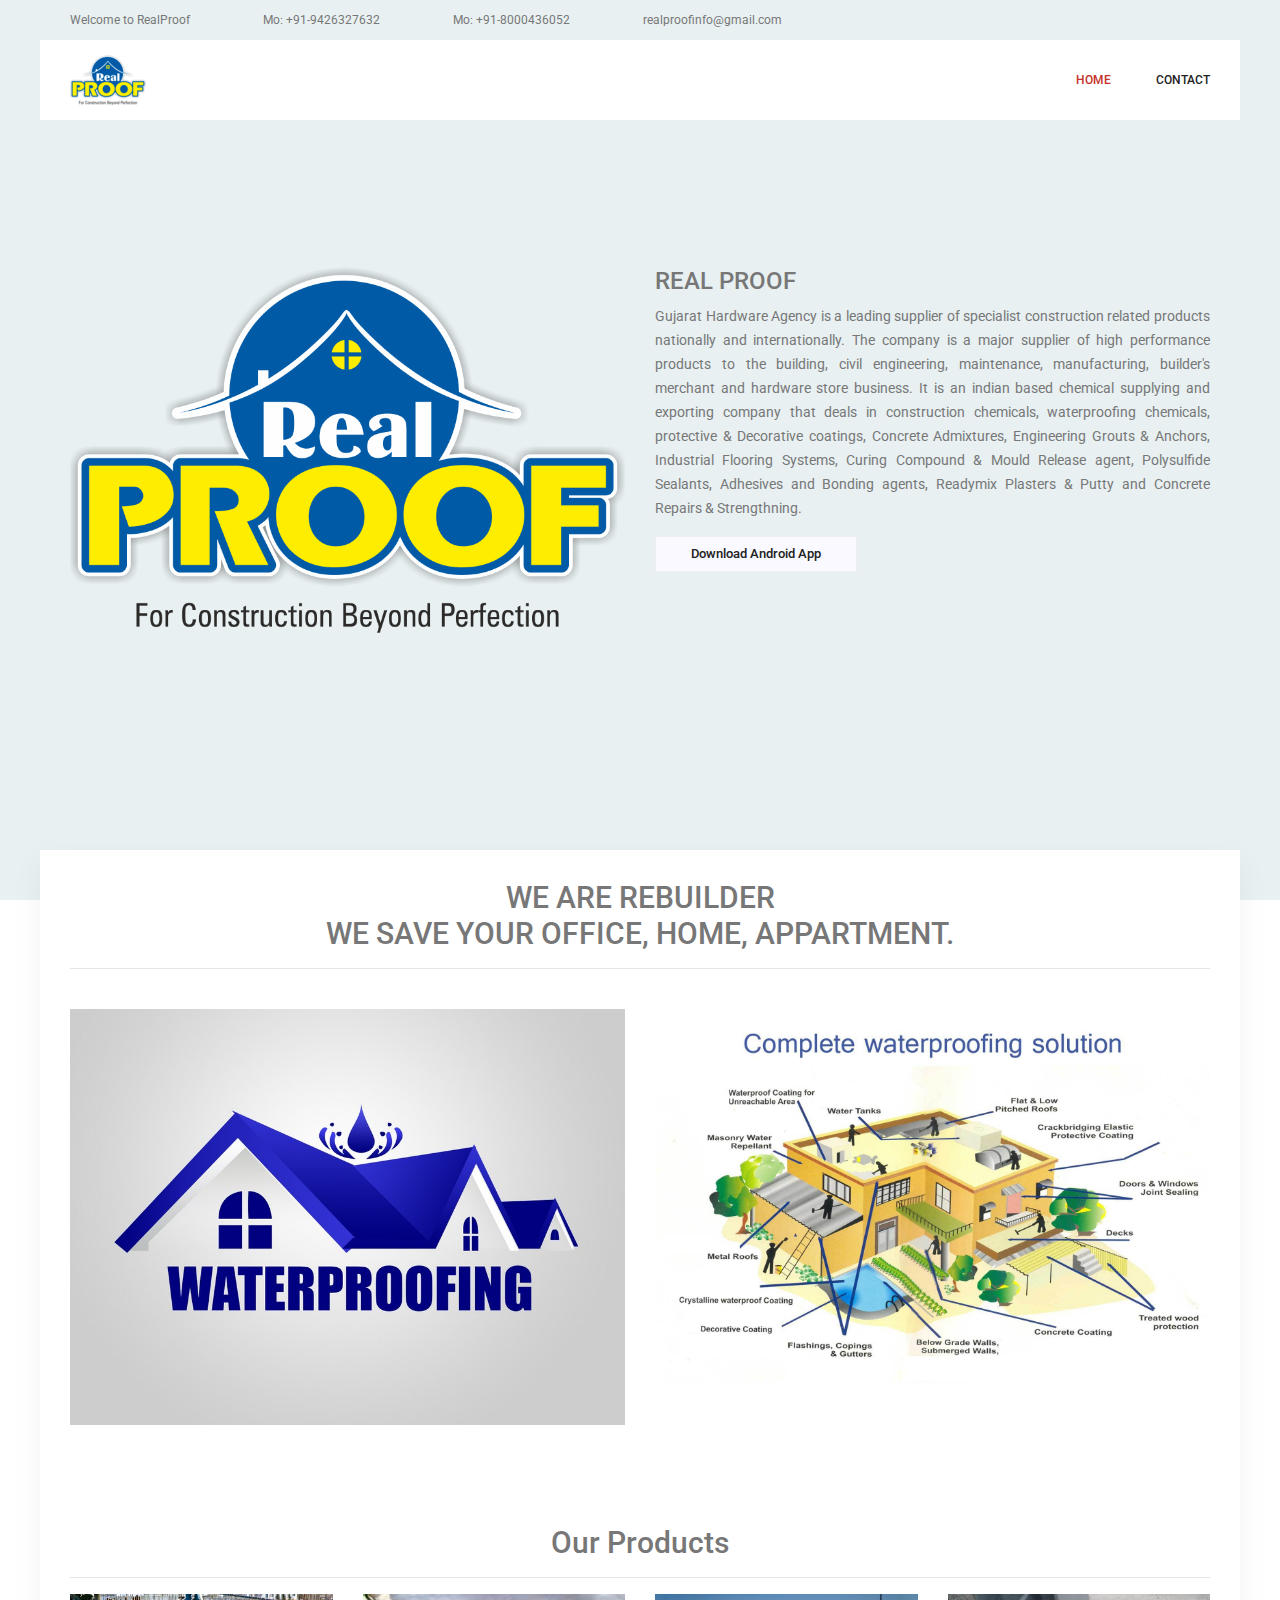
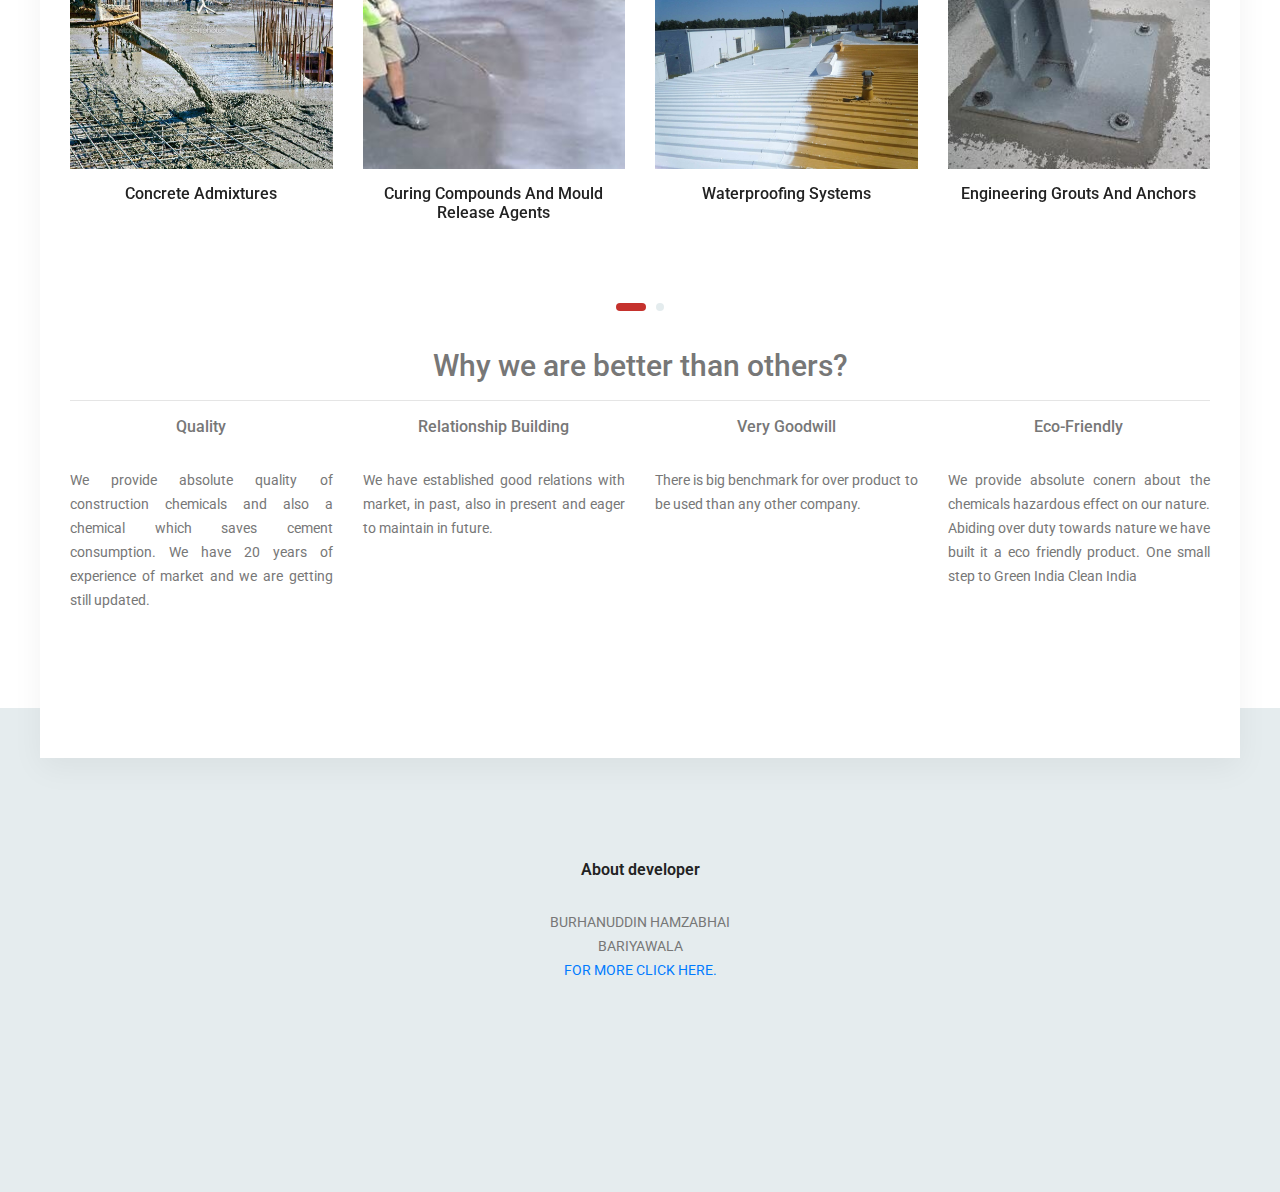
<file: index.html>
<!doctype html>
<html lang="en">
    <head>
        <!-- Required meta tags -->
        <meta charset="utf-8">
        <meta name="viewport" content="width=device-width, initial-scale=1, shrink-to-fit=no">
        <link rel="icon" href="img/real_proof_logo.png" type="image/png">
        <title>RealProof</title>
        <!-- Bootstrap CSS -->
        <link rel="stylesheet" href="css/bootstrap.css">
        <link rel="stylesheet" href="vendors/linericon/style.css">
        <link rel="stylesheet" href="css/font-awesome.min.css">
        <link rel="stylesheet" href="vendors/owl-carousel/owl.carousel.min.css">
        <link rel="stylesheet" href="vendors/lightbox/simpleLightbox.css">
        <link rel="stylesheet" href="vendors/nice-select/css/nice-select.css">
        <link rel="stylesheet" href="vendors/animate-css/animate.css">
        <link rel="stylesheet" href="vendors/jquery-ui/jquery-ui.css">
        <!-- main css -->
        <link rel="stylesheet" href="css/style.css">
        <link rel="stylesheet" href="css/responsive.css">
    </head>
    <body>

        <!--================Header Menu Area =================-->
        <header class="header_area">
           	<div class="top_menu row m0">
           		<div class="container">
					<div class="float-left">
						<a href="#">Welcome to RealProof</a>
                        <a href="tel:+91-9426327632">Mo: +91-9426327632</a>
                        <a href="tel:+91-8000436052">Mo: +91-8000436052</a>
						<a href="mailto:realproofinfo@gmail.com">realproofinfo@gmail.com</a>

					</div>

					<div class="float-right">
						<ul class="header_social">
							<!--
							<li><a href="#"><i class="fa fa-facebook"></i></a></li>
							<li><a href="#"><i class="fa fa-twitter"></i></a></li>
							<li><a href="#"><i class="fa fa-dribbble"></i></a></li>
							<li><a href="#"><i class="fa fa-behance"></i></a></li>
						</ul>
					-->
					</div>
           		</div>
           	</div>
            <div class="main_menu">
            	<nav class="navbar navbar-expand-lg navbar-light main_box">
					<div class="container">
						<!-- Brand and toggle get grouped for better mobile display -->
						<a class="navbar-brand logo_h" href="index.html"><img src="img/Webp.net-resizeimage.png" alt=""></a>
						<button class="navbar-toggler" type="button" data-toggle="collapse" data-target="#navbarSupportedContent" aria-controls="navbarSupportedContent" aria-expanded="false" aria-label="Toggle navigation">
							<span class="icon-bar"></span>
							<span class="icon-bar"></span>
							<span class="icon-bar"></span>
						</button>
						<!-- Collect the nav links, forms, and other content for toggling -->
						<div class="collapse navbar-collapse offset" id="navbarSupportedContent">
							<ul class="nav navbar-nav menu_nav ml-auto">
								<li class="nav-item active"><a class="nav-link" href="index.html">Home</a></li>
								<!--
								<li class="nav-item submenu dropdown">
									<a href="#" class="nav-link dropdown-toggle" data-toggle="dropdown" role="button" aria-haspopup="true" aria-expanded="false">Shop</a>
									<ul class="dropdown-menu">
										<li class="nav-item"><a class="nav-link" href="category.html">Shop Category</a>
										<li class="nav-item"><a class="nav-link" href="single-product.html">Product Details</a>
										<li class="nav-item"><a class="nav-link" href="checkout.html">Product Checkout</a>
										<li class="nav-item"><a class="nav-link" href="cart.html">Shopping Cart</a></li>
										<li class="nav-item"><a class="nav-link" href="confirmation.html">Confirmation</a></li>
									</ul>
								</li>
								<li class="nav-item submenu dropdown">
									<a href="#" class="nav-link dropdown-toggle" data-toggle="dropdown" role="button" aria-haspopup="true" aria-expanded="false">Blog</a>
									<ul class="dropdown-menu">
										<li class="nav-item"><a class="nav-link" href="blog.html">Blog</a></li>
										<li class="nav-item"><a class="nav-link" href="single-blog.html">Blog Details</a></li>
									</ul>
								</li>
								<li class="nav-item submenu dropdown">
									<a href="#" class="nav-link dropdown-toggle" data-toggle="dropdown" role="button" aria-haspopup="true" aria-expanded="false">Pages</a>
									<ul class="dropdown-menu">
										<li class="nav-item"><a class="nav-link" href="login.html">Login</a>
										<li class="nav-item"><a class="nav-link" href="tracking.html">Tracking</a>
										<li class="nav-item"><a class="nav-link" href="elements.html">Elements</a></li>
									</ul>
								</li> -->
								<li class="nav-item"><a class="nav-link" href="contact.html">Contact</a></li>
							</ul>
							<!--<ul class="nav navbar-nav navbar-right">
								<li class="nav-item"><a href="#" class="cart"><i class="lnr lnr lnr-cart"></i></a></li>
								<li class="nav-item"><a href="#" class="search"><i class="lnr lnr-magnifier"></i></a></li>
							</ul>-->
						</div>
					</div>
            	</nav>
            </div>
        </header>
        <!--================Header Menu Area =================-->

        <!--================Home Banner Area =================-->
        <!-- <section class="home_banner_area">
            <div class="banner_inner d-flex align-items-center">
				<div class="container">
					<div class="banner_content row">
						<div class="col-lg-5">
							<h3>REAL PROOF </h3>
							<p align="justify">Gujarat Hardware Agency is a leading supplier of specialist construction related products nationally and internationally. The company is a major supplier of high performance products to the building, civil engineering, maintenance, manufacturing, builder's merchant and hardware store business. It is an indian based chemical supplying and exporting company that deals in construction chemicals, waterproofing chemicals, protective & Decorative coatings, Concrete Admixtures, Engineering Grouts & Anchors, Industrial Flooring Systems, Curing Compound & Mould Release agent, Polysulfide Sealants, Adhesives and Bonding agents, Readymix Plasters & Putty and Concrete Repairs & Strengthning.</p>
							<a class="white_bg_btn" href="#">Download Android App</a>
						</div>
						<div class="col-lg-7">
							<div class="halemet_img">
								<img src="img/banner/real_proof_logo.png" alt="">
							</div>
						</div>
					</div>
				</div>
            </div>
        </section> -->
        <!--================End Home Banner Area =================-->
        <section class="home_banner_area">
        	<div class="banner_inner d-flex align-items-center">
				<div class="container">
					<div class="hot_product_inner row">
                        <div class="col-lg-6">
							<div class="hot_p_item">
								<img class="img-fluid" src="img/banner/real_proof_logo.png" alt="">
							</div>
						</div>
                        <div class="col-lg-6">
							<div class="hot_p_item">
                                <h3>REAL PROOF </h3>
    							<p align="justify">Gujarat Hardware Agency is a leading supplier of specialist construction related products nationally and internationally. The company is a major supplier of high performance products to the building, civil engineering, maintenance, manufacturing, builder's merchant and hardware store business. It is an indian based chemical supplying and exporting company that deals in construction chemicals, waterproofing chemicals, protective & Decorative coatings, Concrete Admixtures, Engineering Grouts & Anchors, Industrial Flooring Systems, Curing Compound & Mould Release agent, Polysulfide Sealants, Adhesives and Bonding agents, Readymix Plasters & Putty and Concrete Repairs & Strengthning.</p>
    							<a class="white_bg_btn" href="https://play.google.com/store/apps/details?id=com.burhanuddin.realproof">Download Android App</a>
							</div>
						</div>
					</div>
					</div>
				</div>
        	</div>
        </section>
        <!--================Feature Product Area =================-->

        <section class="feature_product_area">
        	<div class="main_box">
				<div class="container">
					<CENTER><h2>WE ARE REBUILDER<br>WE SAVE YOUR OFFICE, HOME, APPARTMENT. </h2></CENTER><hr/><br>
					<div class="row hot_product_inner">
						<div class="col-lg-6">
							<div class="hot_p_item">
								<img class="img-fluid" src="img/product/hot-product/WATERPROOFING-MAIN-PAGE.jpg" alt="">
								<!--<div class="product_text">
									<h4>Hot Deals of <br />this Month</h4>
									<a href="#">Shop Now</a>
								</div>-->
							</div>
						</div>
						<div class="col-lg-6">
							<div class="hot_p_item">
								<img class="img-fluid" src="img/product/hot-product/waterproofing-home.jpg" alt="">
								<!--<div class="product_text">
									<h4>Hot Deals of <br />this Month</h4>
									<a href="#">Shop Now</a>
								</div>-->
							</div>
						</div>
					</div>
					<!--<div class="feature_product_inner">
						<div class="main_title">-->
							<center><h2>Our Products </h2></center>
                            <hr/>
							<!--<p>Who are in extremely love with eco friendly system.</p>-->
						<!--</div>-->
						<div class="feature_p_slider owl-carousel">
							<div class="item">
								<div class="f_p_item">
									<div class="f_p_img">
										<img class="img-fluid" src="img/product/feature-product/admixtures.jpg" alt="">
										<div class="p_icon">
											<!--<a href="#"><i class="lnr lnr-heart"></i></a>
											<a href="#"><i class="lnr lnr-cart"></i></a>-->
										</div>
									</div>
									<a href="#"><h4>Concrete Admixtures</h4></a>
									<!--<h5>$150.00</h5>-->
								</div>
							</div>
							<div class="item">
								<div class="f_p_item">
									<div class="f_p_img">
										<img class="img-fluid" src="img/product/feature-product/Webp.net-resizeimage.jpg" alt="">
										<div class="p_icon">
											<!--<a href="#"><i class="lnr lnr-heart"></i></a>
											<a href="#"><i class="lnr lnr-cart"></i></a>-->
										</div>
									</div>
									<a href="#"><h4>Curing Compounds And Mould Release Agents</h4></a>
									<!--<h5>$150.00</h5>-->
								</div>
							</div>
							<div class="item">
								<div class="f_p_item">
									<div class="f_p_img">
										<img class="img-fluid" src="img/product/feature-product/Webp.net-resizeimage (5).jpg" alt="">
										<div class="p_icon">
											<!--<a href="#"><i class="lnr lnr-heart"></i></a>
											<a href="#"><i class="lnr lnr-cart"></i></a>-->
										</div>
									</div>
									<a href="#"><h4>Waterproofing Systems</h4></a>
									<!--<h5>$150.00</h5>-->
								</div>
							</div>
							<div class="item">
								<div class="f_p_item">
									<div class="f_p_img">
										<img class="img-fluid" src="img/product/feature-product/Webp.net-resizeimage (2).jpg" alt="">
										<div class="p_icon">
											<!--<a href="#"><i class="lnr lnr-heart"></i></a>
											<a href="#"><i class="lnr lnr-cart"></i></a>-->
										</div>
									</div>
									<a href="#"><h4>Engineering Grouts And Anchors</h4></a>
									<!--<h5>$150.00</h5>-->
								</div>
							</div>
							<div class="item">
								<div class="f_p_item">
									<div class="f_p_img">
										<img class="img-fluid" src="img/product/feature-product/Webp.net-resizeimage (1).jpg" alt="">
										<div class="p_icon">
											<!--<a href="#"><i class="lnr lnr-heart"></i></a>
											<a href="#"><i class="lnr lnr-cart"></i></a>-->
										</div>
									</div>
									<a href="#"><h4>Flooring System</h4></a>
									<!--<h5>$150.00</h5>-->
								</div>
							</div>
							<div class="item">
								<div class="f_p_item">
									<div class="f_p_img">
										<img class="img-fluid" src="img/product/feature-product/Webp.net-resizeimage (4).jpg" alt="">
										<div class="p_icon">
											<!--<a href="#"><i class="lnr lnr-heart"></i></a>
											<a href="#"><i class="lnr lnr-cart"></i></a>-->
										</div>
									</div>
									<a href="#"><h4>Ready Mix Plaster And Putty</h4></a>
									<!--<h5>$150.00</h5>-->
								</div>
							</div>
							<div class="item">
								<div class="f_p_item">
									<div class="f_p_img">
										<img class="img-fluid" src="img/product/feature-product/Webp.net-resizeimage (3).jpg" alt="">
										<div class="p_icon">
											<!--<a href="#"><i class="lnr lnr-heart"></i></a>
											<a href="#"><i class="lnr lnr-cart"></i></a>-->
										</div>
									</div>
									<a href="#"><h4>Protective And Decorative Coatings</h4></a>
									<!--<h5>$150.00</h5>-->
								</div>
							</div>
							<div class="item">
								<div class="f_p_item">
									<div class="f_p_img">
										<img class="img-fluid" src="img/product/feature-product/Webp.net-resizeimage (6).jpg" alt="">
										<div class="p_icon">
											<!--<a href="#"><i class="lnr lnr-heart"></i></a>
											<a href="#"><i class="lnr lnr-cart"></i></a>-->
										</div>
									</div>
									<a href="#"><h4>Sealants</h4></a>
									<!--<h5>$150.00</h5>-->
								</div>
							</div>
						</div>
                        <center><h2>Why we are better than others?</h2></center>
                        <hr/>
                        <div class="row hot_product_inner">
    						<div class="col-lg-3">
    							<div class="hot_p_item">
                                    <center><h5>Quality</h5></center><br/>
                                    <p align="justify">We provide absolute quality of construction chemicals and also a chemical which saves cement consumption. We have 20 years of experience of market and we are getting still updated.</p>
    							</div>
    						</div>
    						<div class="col-lg-3">
    							<div class="hot_p_item">
                                    <center><h5>Relationship Building</h5></center><br/>
                                    <p align="justify">We have established good relations with market, in past, also in present and eager to maintain in future.</p>
    							</div>
    						</div>
                            <div class="col-lg-3">
    							<div class="hot_p_item">
                                    <center><h5>Very Goodwill</h5></center><br/>
                                    <p align="justify">There is big benchmark for over product to be used than any other company.</p>
    							</div>
    						</div>
    						<div class="col-lg-3">
    							<div class="hot_p_item">
                                    <center><h5>Eco-Friendly</h5></center><br/>
                                    <p align="justify">We provide absolute conern about the chemicals hazardous effect on our nature. Abiding over duty towards nature we have built it a eco friendly product. One small step to Green India Clean India</p>
    							</div>
    						</div>
    					</div>
					</div>
				</div>
        	</div>
        </section>
        <!--================End Feature Product Area =================-->

        <!--================Deal Timer Area =================-->
       <!-- <section class="timer_area">-->

        	<!--<div class="container">
        		<div class="main_title">
        			<h2>Exclusive Hot Deal Ends Soon!</h2>
        			<p>Who are in extremely love with eco friendly system.</p>
        			<a class="main_btn" href="#">Shop Now</a>
        		</div>
        		<div class="timer_inner">
					<div id="timer" class="timer">
						<div class="timer__section days">
							<div class="timer__number"></div>
							<div class="timer__label">days</div>
						</div>
						<div class="timer__section hours">
							<div class="timer__number"></div>
							<div class="timer__label">hours</div>
						</div>
						<div class="timer__section minutes">
							<div class="timer__number"></div>
							<div class="timer__label">Minutes</div>
						</div>
						<div class="timer__section seconds">
							<div class="timer__number"></div>
							<div class="timer__label">seconds</div>
						</div>
					</div>
				</div>
        	</div>
        </section>-->
        <!--================End Deal Timer Area =================-->

        <!--================Latest Product Area =================-->
       <!--<section class="feature_product_area latest_product_area">
        	<div class="main_box">
				<div class="container">
					<div class="feature_product_inner">
						<div class="main_title">
							<h2>Latest Products</h2>
							<p>Who are in extremely love with eco friendly system.</p>
						</div>
						<div class="latest_product_inner row">
							<div class="col-lg-3 col-md-4 col-sm-6">
								<div class="f_p_item">
									<div class="f_p_img">
										<img class="img-fluid" src="img/product/feature-product/Webp.net-resizeimage (7).jpg" alt="">
										<div class="p_icon">
											<a href="#"><i class="lnr lnr-heart"></i></a>
											<a href="#"><i class="lnr lnr-cart"></i></a>
										</div>
									</div>
									<a href="#"><h4>Long Sleeve TShirt</h4></a>
									<h5>$150.00</h5>
								</div>
							</div>
							<div class="col-lg-3 col-md-4 col-sm-6">
								<div class="f_p_item">
									<div class="f_p_img">
										<img class="img-fluid" src="img/product/feature-product/f-p-2.jpg" alt="">
										<div class="p_icon">
											<a href="#"><i class="lnr lnr-heart"></i></a>
											<a href="#"><i class="lnr lnr-cart"></i></a>
										</div>
									</div>
									<a href="#"><h4>Long Sleeve TShirt</h4></a>
									<h5>$150.00</h5>
								</div>
							</div>
							<div class="col-lg-3 col-md-4 col-sm-6">
								<div class="f_p_item">
									<div class="f_p_img">
										<img class="img-fluid" src="img/product/feature-product/f-p-3.jpg" alt="">
										<div class="p_icon">
											<a href="#"><i class="lnr lnr-heart"></i></a>
											<a href="#"><i class="lnr lnr-cart"></i></a>
										</div>
									</div>
									<a href="#"><h4>Long Sleeve TShirt</h4></a>
									<h5>$150.00</h5>
								</div>
							</div>
							<div class="col-lg-3 col-md-4 col-sm-6">
								<div class="f_p_item">
									<div class="f_p_img">
										<img class="img-fluid" src="img/product/feature-product/f-p-4.jpg" alt="">
										<div class="p_icon">
											<a href="#"><i class="lnr lnr-heart"></i></a>
											<a href="#"><i class="lnr lnr-cart"></i></a>
										</div>
									</div>
									<a href="#"><h4>Long Sleeve TShirt</h4></a>
									<h5>$150.00</h5>
								</div>
							</div>
							<div class="col-lg-3 col-md-4 col-sm-6">
								<div class="f_p_item">
									<div class="f_p_img">
										<img class="img-fluid" src="img/product/feature-product/f-p-5.jpg" alt="">
										<div class="p_icon">
											<a href="#"><i class="lnr lnr-heart"></i></a>
											<a href="#"><i class="lnr lnr-cart"></i></a>
										</div>
									</div>
									<a href="#"><h4>Long Sleeve TShirt</h4></a>
									<h5>$150.00</h5>
								</div>
							</div>
							<div class="col-lg-3 col-md-4 col-sm-6">
								<div class="f_p_item">
									<div class="f_p_img">
										<img class="img-fluid" src="img/product/feature-product/f-p-6.jpg" alt="">
										<div class="p_icon">
											<a href="#"><i class="lnr lnr-heart"></i></a>
											<a href="#"><i class="lnr lnr-cart"></i></a>
										</div>
									</div>
									<a href="#"><h4>Long Sleeve TShirt</h4></a>
									<h5>$150.00</h5>
								</div>
							</div>
							<div class="col-lg-3 col-md-4 col-sm-6">
								<div class="f_p_item">
									<div class="f_p_img">
										<img class="img-fluid" src="img/product/feature-product/f-p-7.jpg" alt="">
										<div class="p_icon">
											<a href="#"><i class="lnr lnr-heart"></i></a>
											<a href="#"><i class="lnr lnr-cart"></i></a>
										</div>
									</div>
									<a href="#"><h4>Long Sleeve TShirt</h4></a>
									<h5>$150.00</h5>
								</div>
							</div>
							<div class="col-lg-3 col-md-4 col-sm-6">
								<div class="f_p_item">
									<div class="f_p_img">
										<img class="img-fluid" src="img/product/feature-product/f-p-8.jpg" alt="">
										<div class="p_icon">
											<a href="#"><i class="lnr lnr-heart"></i></a>
											<a href="#"><i class="lnr lnr-cart"></i></a>
										</div>
									</div>
									<a href="#"><h4>Long Sleeve TShirt</h4></a>
									<h5>$150.00</h5>
								</div>
							</div>
						</div>
					</div>
				</div>
        	</div>
        </section>-->
        <!--================End Latest Product Area =================-->

        <!--================Clients Logo Area =================-->
        <!--<section class="clients_logo_area">
        	<div class="container">
        		<div class="main_title">
        			<h2>Top Brands of this Month</h2>
        			<p>Who are in extremely love with eco friendly system.</p>
        		</div>
        		<div class="clients_slider owl-carousel">
        			<div class="item">
        				<img src="img/clients-logo/c-logo-1.png" alt="">
        			</div>
        			<div class="item">
        				<img src="img/clients-logo/c-logo-2.png" alt="">
        			</div>
        			<div class="item">
        				<img src="img/clients-logo/c-logo-3.png" alt="">
        			</div>
        			<div class="item">
        				<img src="img/clients-logo/c-logo-4.png" alt="">
        			</div>
        			<div class="item">
        				<img src="img/clients-logo/c-logo-5.png" alt="">
        			</div>
        		</div>
        	</div>
        </section>-->
        <!--================End Clients Logo Area =================-->

        <!--================Most Product Area =================-->
       <!-- <section class="most_product_area">
        	<div class="main_box">
				<div class="container">
					<div class="main_title">
						<h2>Most Searched Products</h2>
						<p>Who are in extremely love with eco friendly system.</p>
					</div>
					<div class="row most_product_inner">
						<div class="col-lg-3 col-sm-6">
							<div class="most_p_list">
								<div class="media">
									<div class="d-flex">
										<img src="img/product/most-product/m-product-1.jpg" alt="">
									</div>
									<div class="media-body">
										<a href="#"><h4>Black lace Heels</h4></a>
										<h3>$189.00</h3>
									</div>
								</div>
								<div class="media">
									<div class="d-flex">
										<img src="img/product/most-product/m-product-2.jpg" alt="">
									</div>
									<div class="media-body">
										<a href="#"><h4>Black lace Heels</h4></a>
										<h3>$189.00</h3>
									</div>
								</div>
								<div class="media">
									<div class="d-flex">
										<img src="img/product/most-product/m-product-3.jpg" alt="">
									</div>
									<div class="media-body">
										<a href="#"><h4>Black lace Heels</h4></a>
										<h3>$189.00</h3>
									</div>
								</div>
							</div>
						</div>
						<div class="col-lg-3 col-sm-6">
							<div class="most_p_list">
								<div class="media">
									<div class="d-flex">
										<img src="img/product/most-product/m-product-4.jpg" alt="">
									</div>
									<div class="media-body">
										<a href="#"><h4>Black lace Heels</h4></a>
										<h3>$189.00</h3>
									</div>
								</div>
								<div class="media">
									<div class="d-flex">
										<img src="img/product/most-product/m-product-5.jpg" alt="">
									</div>
									<div class="media-body">
										<a href="#"><h4>Black lace Heels</h4></a>
										<h3>$189.00</h3>
									</div>
								</div>
								<div class="media">
									<div class="d-flex">
										<img src="img/product/most-product/m-product-6.jpg" alt="">
									</div>
									<div class="media-body">
										<a href="#"><h4>Black lace Heels</h4></a>
										<h3>$189.00</h3>
									</div>
								</div>
							</div>
						</div>
						<div class="col-lg-3 col-sm-6">
							<div class="most_p_list">
								<div class="media">
									<div class="d-flex">
										<img src="img/product/most-product/m-product-7.jpg" alt="">
									</div>
									<div class="media-body">
										<a href="#"><h4>Black lace Heels</h4></a>
										<h3>$189.00</h3>
									</div>
								</div>
								<div class="media">
									<div class="d-flex">
										<img src="img/product/most-product/m-product-8.jpg" alt="">
									</div>
									<div class="media-body">
										<a href="#"><h4>Black lace Heels</h4></a>
										<h3>$189.00</h3>
									</div>
								</div>
								<div class="media">
									<div class="d-flex">
										<img src="img/product/most-product/m-product-9.jpg" alt="">
									</div>
									<div class="media-body">
										<a href="#"><h4>Black lace Heels</h4></a>
										<h3>$189.00</h3>
									</div>
								</div>
							</div>
						</div>
						<div class="col-lg-3 col-sm-6">
							<div class="most_p_list">
								<div class="media">
									<div class="d-flex">
										<img src="img/product/most-product/m-product-10.jpg" alt="">
									</div>
									<div class="media-body">
										<a href="#"><h4>Black lace Heels</h4></a>
										<h3>$189.00</h3>
									</div>
								</div>
								<div class="media">
									<div class="d-flex">
										<img src="img/product/most-product/m-product-11.jpg" alt="">
									</div>
									<div class="media-body">
										<a href="#"><h4>Black lace Heels</h4></a>
										<h3>$189.00</h3>
									</div>
								</div>
								<div class="media">
									<div class="d-flex">
										<img src="img/product/most-product/m-product-12.jpg" alt="">
									</div>
									<div class="media-body">
										<a href="#"><h4>Black lace Heels</h4></a>
										<h3>$189.00</h3>
									</div>
								</div>
							</div>
						</div>
					</div>
				</div>
        	</div>
        </section>-->
        <!--================End Most Product Area =================-->

        <!--================ start footer Area  =================-->

      <footer class="footer-area">
           <CENTER><div class="container">
                <!-- <div class="row"> -->
                    <div class="col-lg-3  col-md-6 col-sm-6">
                        <div class="single-footer-widget">
                            <h6 class="footer_title">About developer</h6>
                            <p>BURHANUDDIN HAMZABHAI BARIYAWALA <br> <a href="http://burhanuddinhamzabhai.com" target="_blank">FOR MORE CLICK HERE.</a></p>
                        </div>
                    </div>

                    <!-- <div class="col-lg-4 col-md-6 col-sm-6"> -->

                       <!-- <div class="single-footer-widget">
                            <h6 class="footer_title">Newsletter</h6>
                            <p>Stay updated with our latest trends</p>
                            <div id="mc_embed_signup">
                                <form target="_blank" action="https://spondonit.us12.list-manage.com/subscribe/post?u=1462626880ade1ac87bd9c93a&amp;id=92a4423d01" method="get" class="subscribe_form relative">
                                    <div class="input-group d-flex flex-row">
                                        <input name="EMAIL" placeholder="Email Address" onfocus="this.placeholder = ''" onblur="this.placeholder = 'Email Address '" required="" type="email">
                                        <button class="btn sub-btn"><span class="lnr lnr-arrow-right"></span></button>
                                    </div>
                                    <div class="mt-10 info"></div>
                                </form>
                            </div>
                        </div>-->
                    <!-- </div> -->
                    <!-- <div class="col-lg-3 col-md-6 col-sm-6"> -->
                       <!-- <div class="single-footer-widget instafeed">
                            <h6 class="footer_title">Instagram Feed</h6>
                            <ul class="list instafeed d-flex flex-wrap">
                                <li><img src="img/instagram/Image-01.jpg" alt=""></li>
                                <li><img src="img/instagram/Image-02.jpg" alt=""></li>
                                <li><img src="img/instagram/Image-03.jpg" alt=""></li>
                                <li><img src="img/instagram/Image-04.jpg" alt=""></li>
                                <li><img src="img/instagram/Image-05.jpg" alt=""></li>
                                <li><img src="img/instagram/Image-06.jpg" alt=""></li>
                                <li><img src="img/instagram/Image-07.jpg" alt=""></li>
                                <li><img src="img/instagram/Image-08.jpg" alt=""></li>
                            </ul>
                        </div>-->
                    <!-- </div> -->
                    <!-- <div class="col-lg-2 col-md-6 col-sm-6"> -->
                       <!--<div class="single-footer-widget f_social_wd">
                            <h6 class="footer_title">Follow Us</h6>
                            <p>Let us be social</p>
                            <div class="f_social">
                            	<a href="#"><i class="fa fa-facebook"></i></a>
								<a href="#"><i class="fa fa-twitter"></i></a>
								<a href="#"><i class="fa fa-dribbble"></i></a>
								<a href="#"><i class="fa fa-behance"></i></a>
                            </div>
                        </div>-->
                    <!-- </div> -->
                <!-- </div> -->
                <div class="row footer-bottom d-flex justify-content-between align-items-center">
                    <p class="col-lg-12 text-center" style="color:#00000000;"> <!--Link back to Colorlib can't be removed. Template is licensed under CC BY 3.0. -->
                        Copyright &copy;<script>document.write(new Date().getFullYear());</script> All rights reserved | This template is made in co operation with <!--<i class="fa fa-heart-o" aria-hidden="true"></i>--> <a style="color:#00000000;" href="https://colorlib.com" target="_blank">Colorlib</a>
<!-- Link back to Colorlib can't be removed. Template is licensed under CC BY 3.0. --></p>
                </div>
            </div></CENTER>
        </footer>
		<!--================ End footer Area  =================-->




        <!-- Optional JavaScript -->
        <!-- jQuery first, then Popper.js, then Bootstrap JS -->
        <script src="js/jquery-3.2.1.min.js"></script>
        <script src="js/popper.js"></script>
        <script src="js/bootstrap.min.js"></script>
        <script src="js/stellar.js"></script>
        <script src="vendors/lightbox/simpleLightbox.min.js"></script>
        <script src="vendors/nice-select/js/jquery.nice-select.min.js"></script>
        <script src="vendors/isotope/imagesloaded.pkgd.min.js"></script>
        <script src="vendors/isotope/isotope-min.js"></script>
        <script src="vendors/owl-carousel/owl.carousel.min.js"></script>
        <script src="js/jquery.ajaxchimp.min.js"></script>
        <script src="vendors/counter-up/jquery.waypoints.min.js"></script>
        <script src="vendors/flipclock/timer.js"></script>
        <script src="vendors/counter-up/jquery.counterup.js"></script>
        <script src="js/mail-script.js"></script>
        <script src="js/theme.js"></script>
    </body>
</html>
</file>
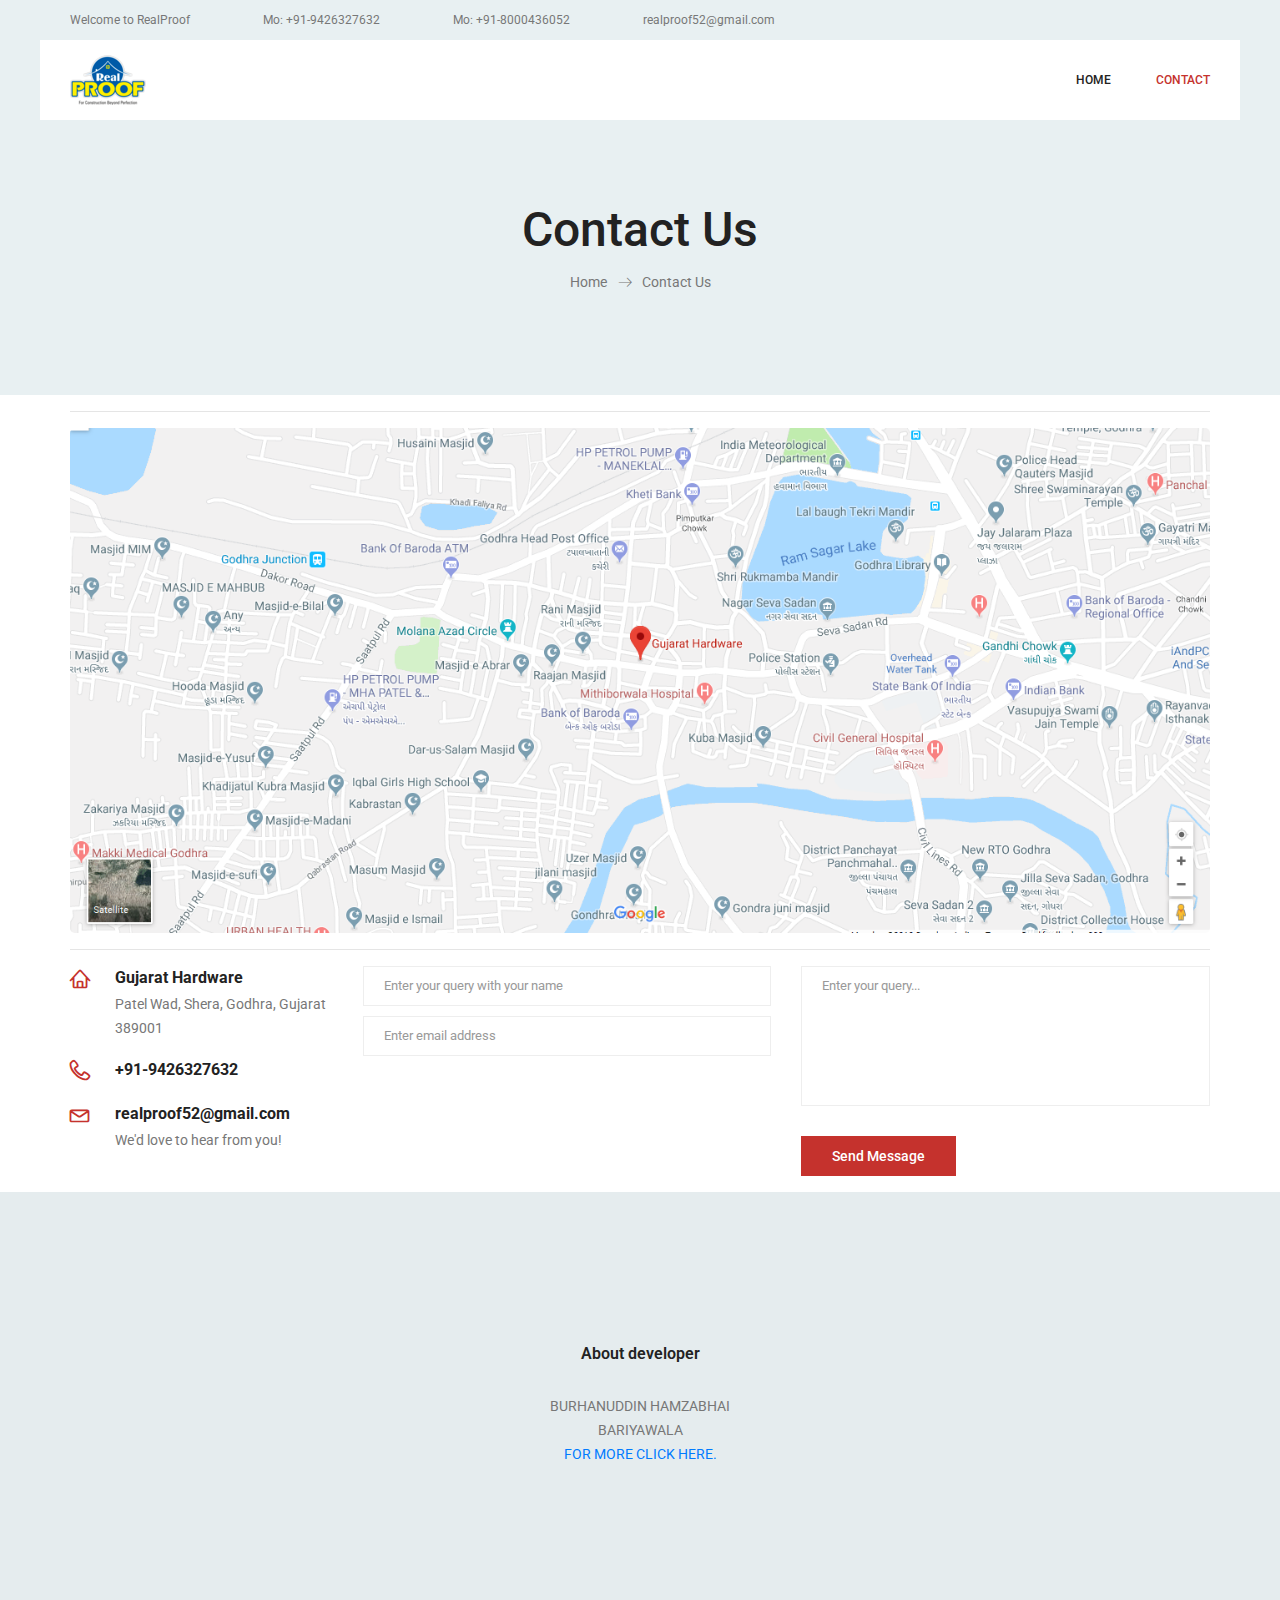
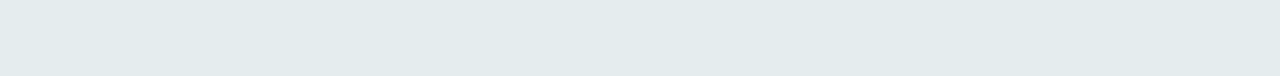
<file: contact.html>
<!doctype html>
<html lang="en">
    <head>
        <!-- Required meta tags -->
        <meta charset="utf-8">
        <meta name="viewport" content="width=device-width, initial-scale=1, shrink-to-fit=no">
        <link rel="icon" href="img/Real_Proof_Logo.png" type="image/png">
        <title>RealProof</title>
        <!-- Bootstrap CSS -->
        <link rel="stylesheet" href="css/bootstrap.css">
        <link rel="stylesheet" href="vendors/linericon/style.css">
        <link rel="stylesheet" href="css/font-awesome.min.css">
        <link rel="stylesheet" href="vendors/owl-carousel/owl.carousel.min.css">
        <link rel="stylesheet" href="vendors/lightbox/simpleLightbox.css">
        <link rel="stylesheet" href="vendors/nice-select/css/nice-select.css">
        <link rel="stylesheet" href="vendors/animate-css/animate.css">
        <!-- main css -->
        <link rel="stylesheet" href="css/style.css">
        <link rel="stylesheet" href="css/responsive.css">
        <style>
        /* Style the Image Used to Trigger the Modal */
        #myImg {
            border-radius: 5px;
            cursor: pointer;
            transition: 0.3s;
        }

        #myImg:hover {opacity: 0.7;}

        /* The Modal (background) */
        .modal {
            display: none; /* Hidden by default */
            position: fixed; /* Stay in place */
            z-index: 1; /* Sit on top */
            padding-top: 100px; /* Location of the box */
            left: 0;
            top: 0;
            width: 100%; /* Full width */
            height: 100%; /* Full height */
            overflow: auto; /* Enable scroll if needed */
            background-color: rgb(0,0,0); /* Fallback color */
            background-color: rgba(0,0,0,0.9); /* Black w/ opacity */
        }

        /* Modal Content (Image) */
        .modal-content {
            margin: auto;
            display: block;
            width: 100%;
            max-width: 700px;
        }

        /* Caption of Modal Image (Image Text) - Same Width as the Image */
        #caption {
            margin: auto;
            display: block;
            width: 80%;
            max-width: 700px;
            text-align: center;
            color: #ccc;
            padding: 10px 0;
            height: 150px;
        }

        /* Add Animation - Zoom in the Modal */
        .modal-content, #caption {
            animation-name: zoom;
            animation-duration: 0.6s;
        }

        @keyframes zoom {
            from {transform:scale(0)}
            to {transform:scale(1)}
        }

        /* The Close Button */
        .close {
            position: absolute;
            top: 15px;
            right: 35px;
            color: #f1f1f1;
            font-size: 40px;
            font-weight: bold;
            transition: 0.3s;
        }

        .close:hover,
        .close:focus {
            color: #bbb;
            text-decoration: none;
            cursor: pointer;
        }

        /* 100% Image Width on Smaller Screens */
        @media only screen and (max-width: 700px){
            .modal-content {
                width: 100%;
            }
        }
        </style>
    </head>
    <body>
        <header class="header_area">
           	<div class="top_menu row m0">
           		<div class="container">
					<div class="float-left">
						<a href="#">Welcome to RealProof</a>
                        <a href="tel:+91-9426327632">Mo: +91-9426327632</a>
                        <a href="tel:+91-8000436052">Mo: +91-8000436052</a>
						<a href="mailto:realproof52@gmail.com">realproof52@gmail.com</a>

					</div>

					<div class="float-right">
					</div>
           		</div>
           	</div>
            <div class="main_menu">
            	<nav class="navbar navbar-expand-lg navbar-light main_box">
					<div class="container">
						<a class="navbar-brand logo_h" href="index.html"><img src="img/Webp.net-resizeimage.png" alt=""></a>
						<button class="navbar-toggler" type="button" data-toggle="collapse" data-target="#navbarSupportedContent" aria-controls="navbarSupportedContent" aria-expanded="false" aria-label="Toggle navigation">
							<span class="icon-bar"></span>
							<span class="icon-bar"></span>
							<span class="icon-bar"></span>
						</button>
						<div class="collapse navbar-collapse offset" id="navbarSupportedContent">
							<ul class="nav navbar-nav menu_nav ml-auto">
								<li class="nav-item"><a class="nav-link" href="index.html">Home</a></li>
								<li class="nav-item active"><a class="nav-link" href="contact.html">Contact</a></li>
							</ul>
						</div>
					</div>
            	</nav>
            </div>
        </header>
        <!--================Home Banner Area =================-->
        <section class="banner_area">
            <div class="banner_inner d-flex align-items-center">
				<div class="container">
					<div class="banner_content text-center">
						<h2>Contact Us</h2>
						<div class="page_link">
							<a href="index.html">Home</a>
							<a href="contact.html">Contact Us</a>
						</div>
					</div>
				</div>
            </div>
        </section>
        <!--================End Home Banner Area =================-->
        <div class="container">
            <hr/>
                <center>
                    <!-- <img src="img/map.png" width="100%" height="50%"/> -->
                    <!-- Trigger the Modal -->
                    <img id="myImg" src="img/map.png" alt="Map" style="width:100%;height:50%;">

                    <!-- The Modal -->
                    <div id="myModal" class="modal">
                      <!-- The Close Button -->
                      <span class="close">&times;</span>
                      <!-- Modal Content (The Image) -->
                      <img class="modal-content" id="img01">
                      <!-- Modal Caption (Image Text) -->
                      <div id="caption"></div>
                    </div>
                    <script>
                    // Get the modal
                    var modal = document.getElementById('myModal');

                    // Get the image and insert it inside the modal - use its "alt" text as a caption
                    var img = document.getElementById('myImg');
                    var modalImg = document.getElementById("img01");
                    var captionText = document.getElementById("caption");
                    img.onclick = function(){
                        modal.style.display = "block";
                        modalImg.src = this.src;
                        captionText.innerHTML = this.alt;
                    }

                    // Get the <span> element that closes the modal
                    var span = document.getElementsByClassName("close")[0];

                    // When the user clicks on <span> (x), close the modal
                    span.onclick = function() {
                      modal.style.display = "none";
                    }
                    </script>
                </center>
            <hr/>
            <div class="row">
                <div class="col-lg-3">
                    <div class="contact_info">
                        <div class="info_item">
                            <i class="lnr lnr-home"></i>
                            <h6>Gujarat Hardware</h6>
                            <p>Patel Wad, Shera, Godhra, Gujarat 389001</p>
                        </div>
                        <div class="info_item">
                            <i class="lnr lnr-phone-handset"></i>
                            <h6><a href="tel:+91-9426327632">+91-9426327632</a></h6>
                            <p> </p>
                        </div>
                        <div class="info_item">
                            <i class="lnr lnr-envelope"></i>
                            <h6><a href="mailto:realproof52@gmail.com">realproof52@gmail.com</a></h6>
                            <p>We'd love to hear from you!</p>
                        </div>
                    </div>
                </div>
                <div class="col-lg-9">
                    <form class="row contact_form" action="https://formspree.io/realproof52@gmail.com" method="POST" id="contactForm" novalidate="novalidate">
                        <!-- <input type="text" name="name"> -->
                        <div class="col-md-6">
                            <div class="form-group">
                                <input type="text" class="form-control" id="name" name="name" placeholder="Enter your query with your name">
                            </div>
                            <div class="form-group">
                                <input type="email" class="form-control" id="email" name="_replyto" placeholder="Enter email address">
                            </div>
                            <!-- <input type="email" name="_replyto"> -->
                            <!-- <input type="submit" value="Send"> -->
                        </div>
                        <div class="col-md-6">
                            <div class="form-group">
                                <textarea class="form-control" name="message" placeholder="Enter your query..."></textarea>
                            </div>
                            <button type="submit" value="send" class="btn submit_btn">Send Message</button>
                            <hr style="border: 0"/>
                        </div>
                    </form>
                </div>
            </div>
        </div>
        <footer class="footer-area">
             <CENTER><div class="container">
                  <!-- <div class="row"> -->
                      <div class="col-lg-3  col-md-6 col-sm-6">
                          <div class="single-footer-widget">
                              <h6 class="footer_title">About developer</h6>
                              <p>BURHANUDDIN HAMZABHAI BARIYAWALA <br> <a href="http://burhanuddinhamzabhai.com" target="_blank">FOR MORE CLICK HERE.</a></p>
                          </div>
                      </div>
                  <div class="row footer-bottom d-flex justify-content-between align-items-center">
                      <p class="col-lg-12 text-center" style="color:#00000000;"> <!--Link back to Colorlib can't be removed. Template is licensed under CC BY 3.0. -->
                          Copyright &copy;<script>document.write(new Date().getFullYear());</script> All rights reserved | This template is made in co operation with <!--<i class="fa fa-heart-o" aria-hidden="true"></i> --> <a style="color:#00000000;" href="https://colorlib.com" target="_blank">Colorlib</a>
  <!-- Link back to Colorlib can't be removed. Template is licensed under CC BY 3.0. --></p>
                  </div>
              </div></CENTER>
          </footer>
          <!-- Optional JavaScript -->
          <!-- jQuery first, then Popper.js, then Bootstrap JS -->
          <script src="js/jquery-3.2.1.min.js"></script>
          <script src="js/popper.js"></script>
          <script src="js/bootstrap.min.js"></script>
          <script src="js/stellar.js"></script>
          <script src="vendors/lightbox/simpleLightbox.min.js"></script>
          <script src="vendors/nice-select/js/jquery.nice-select.min.js"></script>
          <script src="vendors/isotope/imagesloaded.pkgd.min.js"></script>
          <script src="vendors/isotope/isotope-min.js"></script>
          <script src="vendors/owl-carousel/owl.carousel.min.js"></script>
          <script src="vendors/jquery-ui/jquery-ui.js"></script>
          <script src="js/jquery.ajaxchimp.min.js"></script>
          <script src="js/mail-script.js"></script>
          <script src="vendors/counter-up/jquery.waypoints.min.js"></script>
          <script src="vendors/counter-up/jquery.counterup.js"></script>
          <!-- contact js -->
          <script src="js/jquery.form.js"></script>
          <script src="js/jquery.validate.min.js"></script>
          <script src="js/contact.js"></script>
          <!--gmaps Js-->
          <!-- <script src="https://maps.googleapis.com/maps/api/js?key=AIzaSyCjCGmQ0Uq4exrzdcL6rvxywDDOvfAu6eE&"></script> -->
          <script src="js/gmaps.min.js"></script>
          <script src="js/theme.js"></script>
    </body>
</html>
</file>
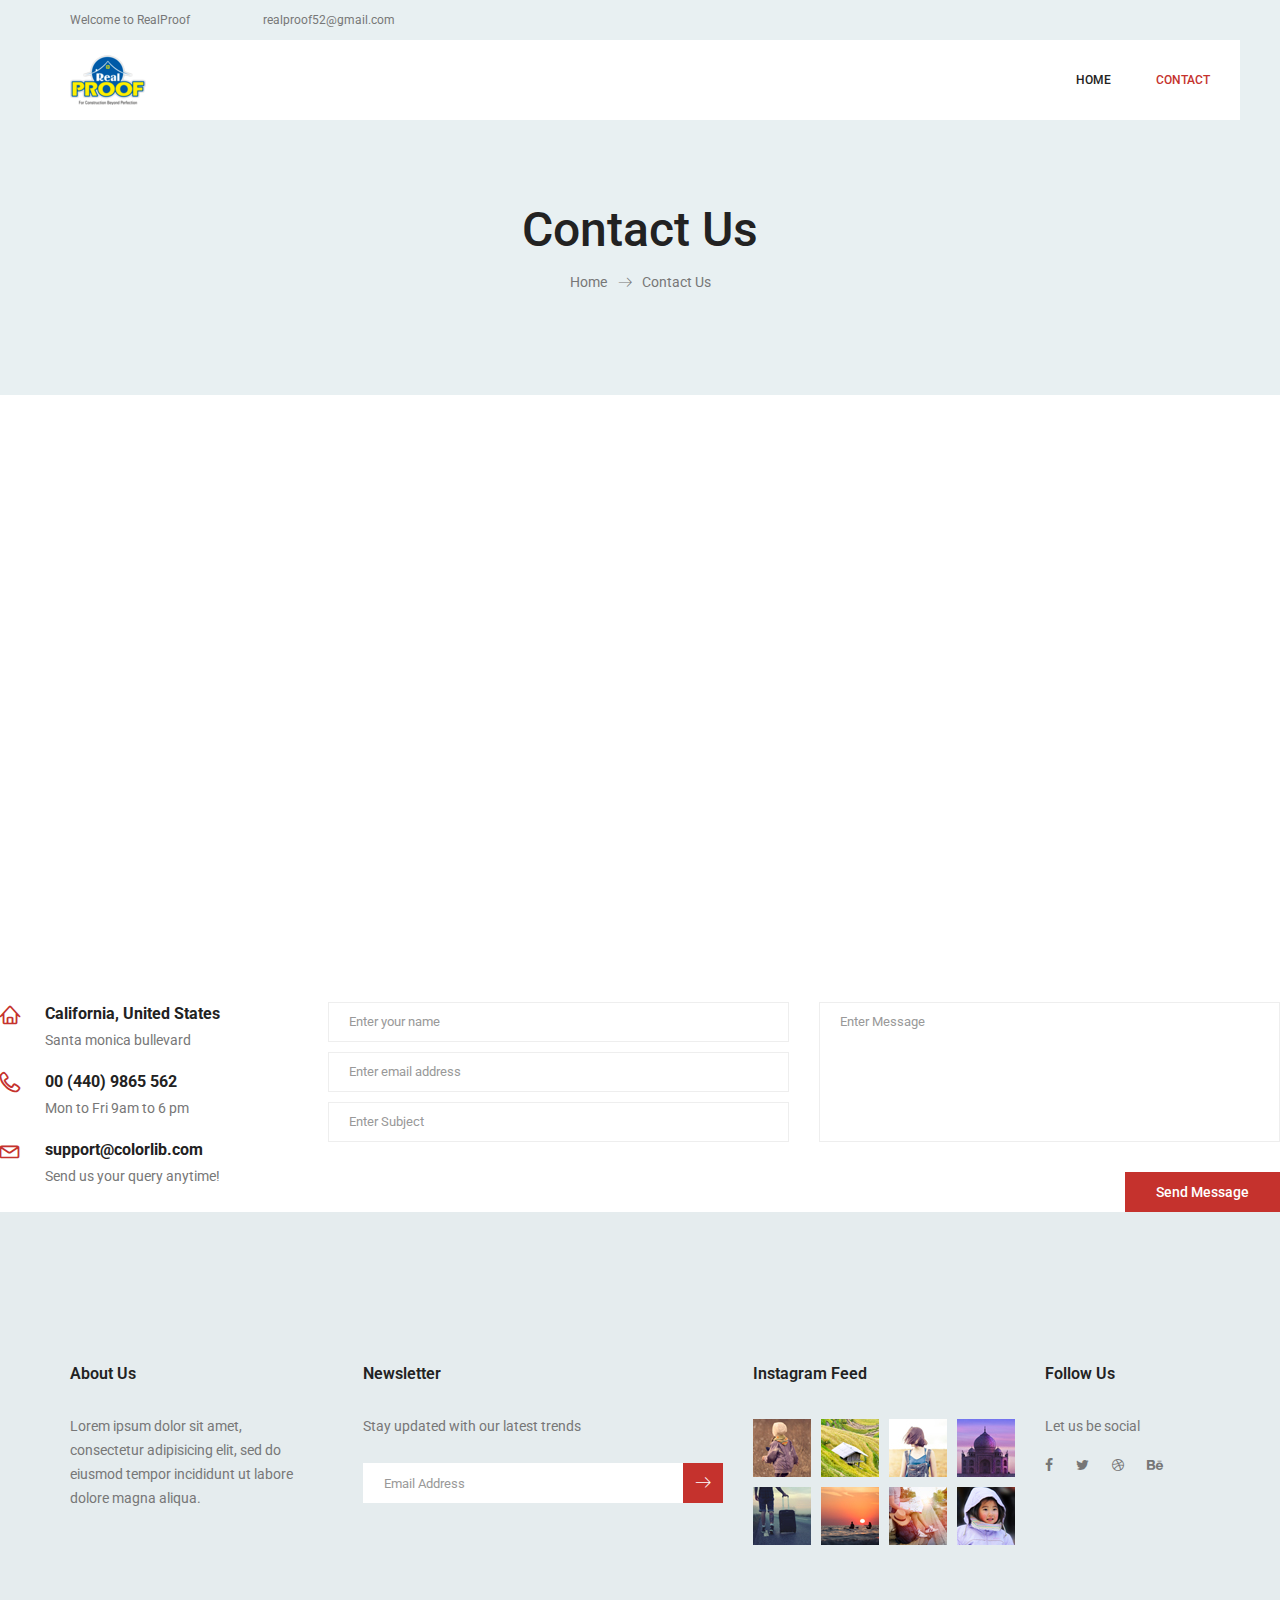
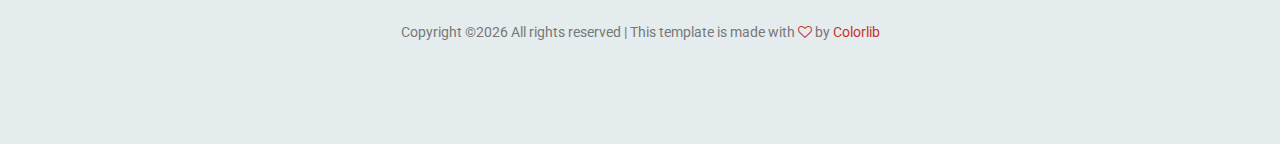
<file: contact_copy.html>
<!doctype html>
<html lang="en">
    <head>
        <!-- Required meta tags -->
        <meta charset="utf-8">
        <meta name="viewport" content="width=device-width, initial-scale=1, shrink-to-fit=no">
        <link rel="icon" href="img/Real Proof Logo.png" type="image/png">
        <title>RealProof</title>
        <!-- Bootstrap CSS -->
        <link rel="stylesheet" href="css/bootstrap.css">
        <link rel="stylesheet" href="vendors/linericon/style.css">
        <link rel="stylesheet" href="css/font-awesome.min.css">
        <link rel="stylesheet" href="vendors/owl-carousel/owl.carousel.min.css">
        <link rel="stylesheet" href="vendors/lightbox/simpleLightbox.css">
        <link rel="stylesheet" href="vendors/nice-select/css/nice-select.css">
        <link rel="stylesheet" href="vendors/animate-css/animate.css">
        <!-- main css -->
        <link rel="stylesheet" href="css/style.css">
        <link rel="stylesheet" href="css/responsive.css">
    </head>
    <body>

        <!--================Header Menu Area =================-->
        <header class="header_area">
           	<div class="top_menu row m0">
           		<div class="container">
					<div class="float-left">
                        <a href="#">Welcome to RealProof</a>
						<a href="mailto:realproof52@gmail.com">realproof52@gmail.com</a>
					</div>
					<div class="float-right">
						<!--<ul class="header_social">
							<li><a href="#"><i class="fa fa-facebook"></i></a></li>
							<li><a href="#"><i class="fa fa-twitter"></i></a></li>
							<li><a href="#"><i class="fa fa-dribbble"></i></a></li>
							<li><a href="#"><i class="fa fa-behance"></i></a></li>
						</ul>-->
					</div>
           		</div>
           	</div>
            <div class="main_menu">
            	<nav class="navbar navbar-expand-lg navbar-light main_box">
					<div class="container">
						<!-- Brand and toggle get grouped for better mobile display -->
						<a class="navbar-brand logo_h" href="index.html"><img src="img/Webp.net-resizeimage.png" alt=""></a>
						<button class="navbar-toggler" type="button" data-toggle="collapse" data-target="#navbarSupportedContent" aria-controls="navbarSupportedContent" aria-expanded="false" aria-label="Toggle navigation">
							<span class="icon-bar"></span>
							<span class="icon-bar"></span>
							<span class="icon-bar"></span>
						</button>
						<!-- Collect the nav links, forms, and other content for toggling -->
						<div class="collapse navbar-collapse offset" id="navbarSupportedContent">
							<ul class="nav navbar-nav menu_nav ml-auto">
								<li class="nav-item"><a class="nav-link" href="index.html">Home</a></li>
								<!--<li class="nav-item submenu dropdown">
									<a href="#" class="nav-link dropdown-toggle" data-toggle="dropdown" role="button" aria-haspopup="true" aria-expanded="false">Shop</a>
									<ul class="dropdown-menu">
										<li class="nav-item"><a class="nav-link" href="category.html">Shop Category</a>
										<li class="nav-item"><a class="nav-link" href="single-product.html">Product Details</a>
										<li class="nav-item"><a class="nav-link" href="checkout.html">Product Checkout</a>
										<li class="nav-item"><a class="nav-link" href="cart.html">Shopping Cart</a></li>
										<li class="nav-item"><a class="nav-link" href="confirmation.html">Confirmation</a></li>
									</ul>
								</li>
								<li class="nav-item submenu dropdown">
									<a href="#" class="nav-link dropdown-toggle" data-toggle="dropdown" role="button" aria-haspopup="true" aria-expanded="false">Blog</a>
									<ul class="dropdown-menu">
										<li class="nav-item"><a class="nav-link" href="blog.html">Blog</a></li>
										<li class="nav-item"><a class="nav-link" href="single-blog.html">Blog Details</a></li>
									</ul>
								</li>
								<li class="nav-item submenu dropdown">
									<a href="#" class="nav-link dropdown-toggle" data-toggle="dropdown" role="button" aria-haspopup="true" aria-expanded="false">Pages</a>
									<ul class="dropdown-menu">
										<li class="nav-item"><a class="nav-link" href="login.html">Login</a>
										<li class="nav-item"><a class="nav-link" href="tracking.html">Tracking</a>
										<li class="nav-item"><a class="nav-link" href="elements.html">Elements</a></li>
									</ul>
								</li> -->
								<li class="nav-item active"><a class="nav-link" href="contact.html">Contact</a></li>
							</ul>
							<!--<ul class="nav navbar-nav navbar-right">
								<li class="nav-item"><a href="#" class="cart"><i class="lnr lnr lnr-cart"></i></a></li>
								<li class="nav-item"><a href="#" class="search"><i class="lnr lnr-magnifier"></i></a></li>
							</ul>-->
						</div>
					</div>
            	</nav>
            </div>
        </header>
        <!--================Header Menu Area =================-->

        <!--================Home Banner Area =================-->
        <section class="banner_area">
            <div class="banner_inner d-flex align-items-center">
				<div class="container">
					<div class="banner_content text-center">
						<h2>Contact Us</h2>
						<div class="page_link">
							<a href="index.html">Home</a>
							<a href="contact.html">Contact Us</a>
						</div>
					</div>
				</div>
            </div>
        </section>
        <!--================End Home Banner Area =================-->

        <!--================Contact Area =================-->

        <center>
            <iframe src="https://www.google.com/maps/embed?pb" width="800" height="600" frameborder="0" style="border:0" allowfullscreen></iframe>
        </center>
                <!-- </div> -->
                <div class="row">
                    <div class="col-lg-3">
                        <div class="contact_info">
                            <div class="info_item">
                                <i class="lnr lnr-home"></i>
                                <h6>California, United States</h6>
                                <p>Santa monica bullevard</p>
                            </div>
                            <div class="info_item">
                                <i class="lnr lnr-phone-handset"></i>
                                <h6><a href="#">00 (440) 9865 562</a></h6>
                                <p>Mon to Fri 9am to 6 pm</p>
                            </div>
                            <div class="info_item">
                                <i class="lnr lnr-envelope"></i>
                                <h6><a href="#">support@colorlib.com</a></h6>
                                <p>Send us your query anytime!</p>
                            </div>
                        </div>
                    </div>
                    <div class="col-lg-9">
                        <form class="row contact_form" action="contact_process.php" method="post" id="contactForm" novalidate="novalidate">
                            <div class="col-md-6">
                                <div class="form-group">
                                    <input type="text" class="form-control" id="name" name="name" placeholder="Enter your name">
                                </div>
                                <div class="form-group">
                                    <input type="email" class="form-control" id="email" name="email" placeholder="Enter email address">
                                </div>
                                <div class="form-group">
                                    <input type="text" class="form-control" id="subject" name="subject" placeholder="Enter Subject">
                                </div>
                            </div>
                            <div class="col-md-6">
                                <div class="form-group">
                                    <textarea class="form-control" name="message" id="message" rows="1" placeholder="Enter Message"></textarea>
                                </div>
                            </div>
                            <div class="col-md-12 text-right">
                                <button type="submit" value="submit" class="btn submit_btn">Send Message</button>
                            </div>
                        </form>
                    </div>
                </div>
            </div>
        </section>
        <!--================Contact Area =================-->

        <!--================ start footer Area  =================-->
        <footer class="footer-area">
            <div class="container">
                <div class="row">
                    <div class="col-lg-3  col-md-6 col-sm-6">
                        <div class="single-footer-widget">
                            <h6 class="footer_title">About Us</h6>
                            <p>Lorem ipsum dolor sit amet, consectetur adipisicing elit, sed do eiusmod tempor incididunt ut labore dolore magna aliqua.</p>
                        </div>
                    </div>
                    <div class="col-lg-4 col-md-6 col-sm-6">
                        <div class="single-footer-widget">
                            <h6 class="footer_title">Newsletter</h6>
                            <p>Stay updated with our latest trends</p>
                            <div id="mc_embed_signup">
                                <form target="_blank" action="https://spondonit.us12.list-manage.com/subscribe/post?u=1462626880ade1ac87bd9c93a&amp;id=92a4423d01" method="get" class="subscribe_form relative">
                                    <div class="input-group d-flex flex-row">
                                        <input name="EMAIL" placeholder="Email Address" onfocus="this.placeholder = ''" onblur="this.placeholder = 'Email Address '" required="" type="email">
                                        <button class="btn sub-btn"><span class="lnr lnr-arrow-right"></span></button>
                                    </div>
                                    <div class="mt-10 info"></div>
                                </form>
                            </div>
                        </div>
                    </div>
                    <div class="col-lg-3 col-md-6 col-sm-6">
                        <div class="single-footer-widget instafeed">
                            <h6 class="footer_title">Instagram Feed</h6>
                            <ul class="list instafeed d-flex flex-wrap">
                                <li><img src="img/instagram/Image-01.jpg" alt=""></li>
                                <li><img src="img/instagram/Image-02.jpg" alt=""></li>
                                <li><img src="img/instagram/Image-03.jpg" alt=""></li>
                                <li><img src="img/instagram/Image-04.jpg" alt=""></li>
                                <li><img src="img/instagram/Image-05.jpg" alt=""></li>
                                <li><img src="img/instagram/Image-06.jpg" alt=""></li>
                                <li><img src="img/instagram/Image-07.jpg" alt=""></li>
                                <li><img src="img/instagram/Image-08.jpg" alt=""></li>
                            </ul>
                        </div>
                    </div>
                    <div class="col-lg-2 col-md-6 col-sm-6">
                        <div class="single-footer-widget f_social_wd">
                            <h6 class="footer_title">Follow Us</h6>
                            <p>Let us be social</p>
                            <div class="f_social">
                            	<a href="#"><i class="fa fa-facebook"></i></a>
								<a href="#"><i class="fa fa-twitter"></i></a>
								<a href="#"><i class="fa fa-dribbble"></i></a>
								<a href="#"><i class="fa fa-behance"></i></a>
                            </div>
                        </div>
                    </div>
                </div>
                <div class="row footer-bottom d-flex justify-content-between align-items-center">
                    <p class="col-lg-12 footer-text text-center"><!-- Link back to Colorlib can't be removed. Template is licensed under CC BY 3.0. -->
Copyright &copy;<script>document.write(new Date().getFullYear());</script> All rights reserved | This template is made with <i class="fa fa-heart-o" aria-hidden="true"></i> by <a href="https://colorlib.com" target="_blank">Colorlib</a>
<!-- Link back to Colorlib can't be removed. Template is licensed under CC BY 3.0. --></p>
                </div>
            </div>
        </footer>
		<!--================ End footer Area  =================-->

        <!--================Contact Success and Error message Area =================-->
        <div id="success" class="modal modal-message fade" role="dialog">
            <div class="modal-dialog">
                <div class="modal-content">
                    <div class="modal-header">
                        <button type="button" class="close" data-dismiss="modal" aria-label="Close">
                            <i class="fa fa-close"></i>
                        </button>
                        <h2>Thank you</h2>
                        <p>Your message is successfully sent...</p>
                    </div>
                </div>
            </div>
        </div>

        <!-- Modals error -->

        <div id="error" class="modal modal-message fade" role="dialog">
            <div class="modal-dialog">
                <div class="modal-content">
                    <div class="modal-header">
                        <button type="button" class="close" data-dismiss="modal" aria-label="Close">
                            <i class="fa fa-close"></i>
                        </button>
                        <h2>Sorry !</h2>
                        <p> Something went wrong </p>
                    </div>
                </div>
            </div>
        </div>
        <!--================End Contact Success and Error message Area =================-->




        <!-- Optional JavaScript -->
        <!-- jQuery first, then Popper.js, then Bootstrap JS -->
        <script src="js/jquery-3.2.1.min.js"></script>
        <script src="js/popper.js"></script>
        <script src="js/bootstrap.min.js"></script>
        <script src="js/stellar.js"></script>
        <script src="vendors/lightbox/simpleLightbox.min.js"></script>
        <script src="vendors/nice-select/js/jquery.nice-select.min.js"></script>
        <script src="vendors/isotope/imagesloaded.pkgd.min.js"></script>
        <script src="vendors/isotope/isotope-min.js"></script>
        <script src="vendors/owl-carousel/owl.carousel.min.js"></script>
        <script src="vendors/jquery-ui/jquery-ui.js"></script>
        <script src="js/jquery.ajaxchimp.min.js"></script>
        <script src="js/mail-script.js"></script>
        <script src="vendors/counter-up/jquery.waypoints.min.js"></script>
        <script src="vendors/counter-up/jquery.counterup.js"></script>
        <!-- contact js -->
        <script src="js/jquery.form.js"></script>
        <script src="js/jquery.validate.min.js"></script>
        <script src="js/contact.js"></script>
        <!--gmaps Js-->
        <!-- <script src="https://maps.googleapis.com/maps/api/js?key=AIzaSyCjCGmQ0Uq4exrzdcL6rvxywDDOvfAu6eE&"></script> -->
        <script src="js/gmaps.min.js"></script>
        <script src="js/theme.js"></script>
    </body>
</html>
</file>
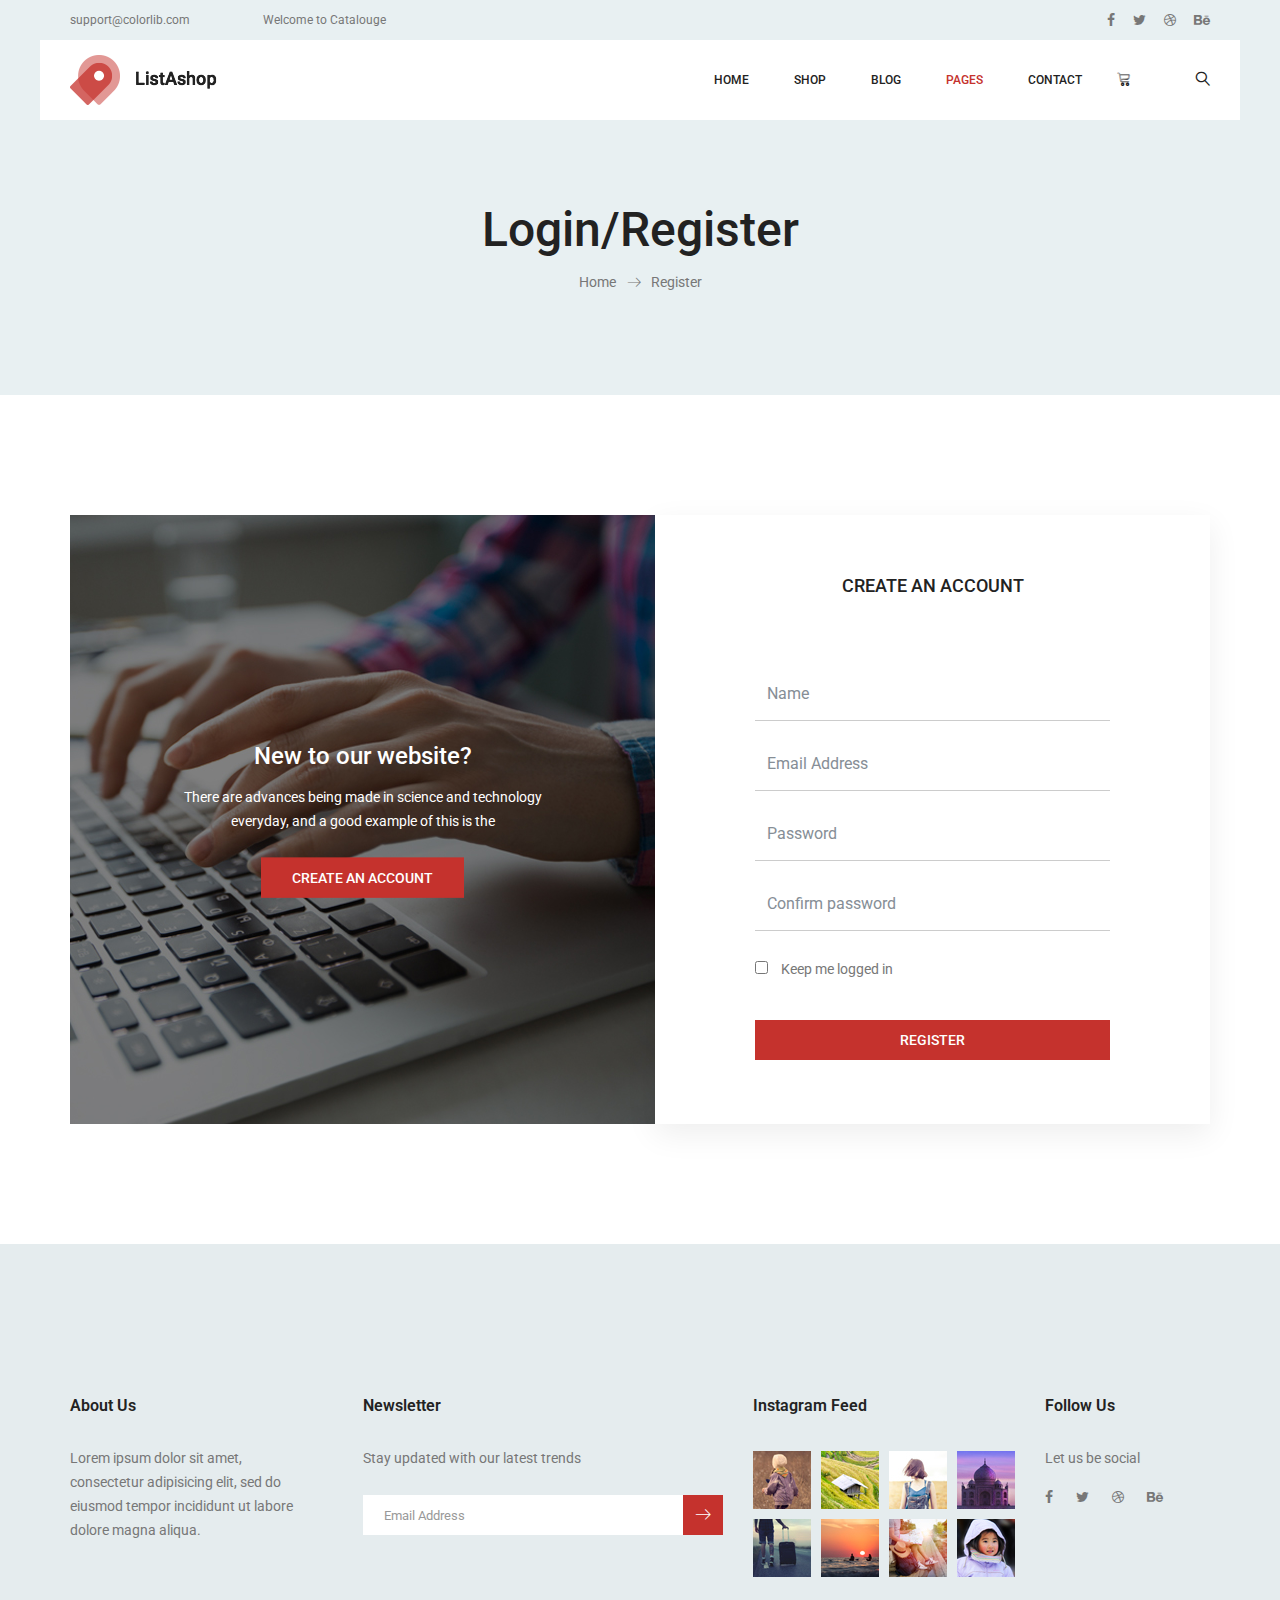
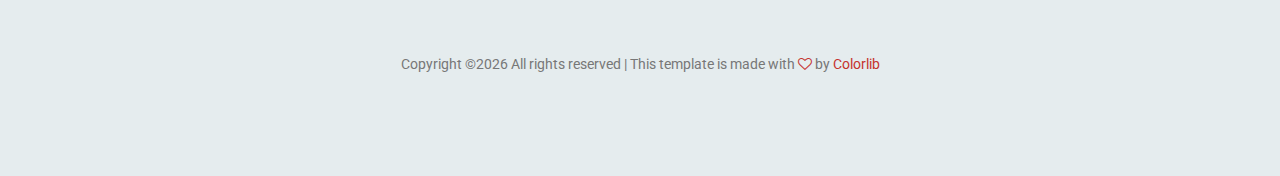
<file: registration.html>
<!doctype html>
<html lang="en">
    <head>
        <!-- Required meta tags -->
        <meta charset="utf-8">
        <meta name="viewport" content="width=device-width, initial-scale=1, shrink-to-fit=no">
        <link rel="icon" href="img/favicon.png" type="image/png">
        <title>ListAshop</title>
        <!-- Bootstrap CSS -->
        <link rel="stylesheet" href="css/bootstrap.css">
        <link rel="stylesheet" href="vendors/linericon/style.css">
        <link rel="stylesheet" href="css/font-awesome.min.css">
        <link rel="stylesheet" href="vendors/owl-carousel/owl.carousel.min.css">
        <link rel="stylesheet" href="vendors/lightbox/simpleLightbox.css">
        <link rel="stylesheet" href="vendors/nice-select/css/nice-select.css">
        <link rel="stylesheet" href="vendors/animate-css/animate.css">
        <link rel="stylesheet" href="vendors/jquery-ui/jquery-ui.css"> 
        <!-- main css -->
        <link rel="stylesheet" href="css/style.css">
        <link rel="stylesheet" href="css/responsive.css">
    </head>
    <body>
        
        <!--================Header Menu Area =================-->
        <header class="header_area">
           	<div class="top_menu row m0">
           		<div class="container">
					<div class="float-left">
						<a href="mailto:support@colorlib.com">support@colorlib.com</a>
						<a href="#">Welcome to Catalouge</a>
					</div>
					<div class="float-right">
						<ul class="header_social">
							<li><a href="#"><i class="fa fa-facebook"></i></a></li>
							<li><a href="#"><i class="fa fa-twitter"></i></a></li>
							<li><a href="#"><i class="fa fa-dribbble"></i></a></li>
							<li><a href="#"><i class="fa fa-behance"></i></a></li>
						</ul>
					</div>
           		</div>	
           	</div>	
            <div class="main_menu">
            	<nav class="navbar navbar-expand-lg navbar-light main_box">
					<div class="container">
						<!-- Brand and toggle get grouped for better mobile display -->
						<a class="navbar-brand logo_h" href="index.html"><img src="img/logo.png" alt=""></a>
						<button class="navbar-toggler" type="button" data-toggle="collapse" data-target="#navbarSupportedContent" aria-controls="navbarSupportedContent" aria-expanded="false" aria-label="Toggle navigation">
							<span class="icon-bar"></span>
							<span class="icon-bar"></span>
							<span class="icon-bar"></span>
						</button>
						<!-- Collect the nav links, forms, and other content for toggling -->
						<div class="collapse navbar-collapse offset" id="navbarSupportedContent">
							<ul class="nav navbar-nav menu_nav ml-auto">
								<li class="nav-item"><a class="nav-link" href="index.html">Home</a></li> 
								<li class="nav-item submenu dropdown">
									<a href="#" class="nav-link dropdown-toggle" data-toggle="dropdown" role="button" aria-haspopup="true" aria-expanded="false">Shop</a>
									<ul class="dropdown-menu">
										<li class="nav-item"><a class="nav-link" href="category.html">Shop Category</a>
										<li class="nav-item"><a class="nav-link" href="single-product.html">Product Details</a>
										<li class="nav-item"><a class="nav-link" href="checkout.html">Product Checkout</a>
										<li class="nav-item"><a class="nav-link" href="cart.html">Shopping Cart</a></li>
										<li class="nav-item"><a class="nav-link" href="confirmation.html">Confirmation</a></li>
									</ul>
								</li> 
								<li class="nav-item submenu dropdown">
									<a href="#" class="nav-link dropdown-toggle" data-toggle="dropdown" role="button" aria-haspopup="true" aria-expanded="false">Blog</a>
									<ul class="dropdown-menu">
										<li class="nav-item"><a class="nav-link" href="blog.html">Blog</a></li>
										<li class="nav-item"><a class="nav-link" href="single-blog.html">Blog Details</a></li>
									</ul>
								</li> 
								<li class="nav-item submenu dropdown active">
									<a href="#" class="nav-link dropdown-toggle" data-toggle="dropdown" role="button" aria-haspopup="true" aria-expanded="false">Pages</a>
									<ul class="dropdown-menu">
										<li class="nav-item"><a class="nav-link" href="login.html">Login</a>
										<li class="nav-item"><a class="nav-link" href="tracking.html">Tracking</a>
										<li class="nav-item"><a class="nav-link" href="elements.html">Elements</a></li>
									</ul>
								</li> 
								<li class="nav-item"><a class="nav-link" href="contact.html">Contact</a></li>
							</ul>
							<ul class="nav navbar-nav navbar-right">
								<li class="nav-item"><a href="#" class="cart"><i class="lnr lnr lnr-cart"></i></a></li>
								<li class="nav-item"><a href="#" class="search"><i class="lnr lnr-magnifier"></i></a></li>
							</ul>
						</div> 
					</div>
            	</nav>
            </div>
        </header>
        <!--================Header Menu Area =================-->
        
        <!--================Home Banner Area =================-->
        <section class="banner_area">
            <div class="banner_inner d-flex align-items-center">
				<div class="container">
					<div class="banner_content text-center">
						<h2>Login/Register</h2>
						<div class="page_link">
							<a href="index.html">Home</a>
							<a href="registration.html">Register</a>
						</div>
					</div>
				</div>
            </div>
        </section>
        <!--================End Home Banner Area =================-->
        
        <!--================Login Box Area =================-->
        <section class="login_box_area p_120">
        	<div class="container">
				<div class="row">
					<div class="col-lg-6">
						<div class="login_box_img">
							<img class="img-fluid" src="img/login.jpg" alt="">
							<div class="hover">
								<h4>New to our website?</h4>
								<p>There are advances being made in science and technology everyday, and a good example of this is the</p>
								<a class="main_btn" href="#">Create an Account</a>
							</div>
						</div>
					</div>
					<div class="col-lg-6">
						<div class="login_form_inner reg_form">
							<h3>Create an Account</h3>
							<form class="row login_form" action="contact_process.php" method="post" id="contactForm" novalidate="novalidate">
								<div class="col-md-12 form-group">
									<input type="text" class="form-control" id="name" name="name" placeholder="Name">
								</div>
								<div class="col-md-12 form-group">
									<input type="email" class="form-control" id="email" name="email" placeholder="Email Address">
								</div>
								<div class="col-md-12 form-group">
									<input type="text" class="form-control" id="password" name="password" placeholder="Password">
								</div>
								<div class="col-md-12 form-group">
									<input type="password" class="form-control" id="pass" name="pass" placeholder="Confirm password">
								</div>
								<div class="col-md-12 form-group">
									<div class="creat_account">
										<input type="checkbox" id="f-option2" name="selector">
										<label for="f-option2">Keep me logged in</label>
									</div>
								</div>
								<div class="col-md-12 form-group">
									<button type="submit" value="submit" class="btn submit_btn">Register</button>
								</div>
							</form>
						</div>
					</div>
				</div>
        	</div>
        </section>
        <!--================End Login Box Area =================-->
        
        <!--================ start footer Area  =================-->	
        <footer class="footer-area">
            <div class="container">
                <div class="row">
                    <div class="col-lg-3  col-md-6 col-sm-6">
                        <div class="single-footer-widget">
                            <h6 class="footer_title">About Us</h6>
                            <p>Lorem ipsum dolor sit amet, consectetur adipisicing elit, sed do eiusmod tempor incididunt ut labore dolore magna aliqua.</p>
                        </div>
                    </div>
                    <div class="col-lg-4 col-md-6 col-sm-6">
                        <div class="single-footer-widget">
                            <h6 class="footer_title">Newsletter</h6>
                            <p>Stay updated with our latest trends</p>		
                            <div id="mc_embed_signup">
                                <form target="_blank" action="https://spondonit.us12.list-manage.com/subscribe/post?u=1462626880ade1ac87bd9c93a&amp;id=92a4423d01" method="get" class="subscribe_form relative">
                                    <div class="input-group d-flex flex-row">
                                        <input name="EMAIL" placeholder="Email Address" onfocus="this.placeholder = ''" onblur="this.placeholder = 'Email Address '" required="" type="email">
                                        <button class="btn sub-btn"><span class="lnr lnr-arrow-right"></span></button>		
                                    </div>									
                                    <div class="mt-10 info"></div>
                                </form>
                            </div>
                        </div>
                    </div>
                    <div class="col-lg-3 col-md-6 col-sm-6">
                        <div class="single-footer-widget instafeed">
                            <h6 class="footer_title">Instagram Feed</h6>
                            <ul class="list instafeed d-flex flex-wrap">
                                <li><img src="img/instagram/Image-01.jpg" alt=""></li>
                                <li><img src="img/instagram/Image-02.jpg" alt=""></li>
                                <li><img src="img/instagram/Image-03.jpg" alt=""></li>
                                <li><img src="img/instagram/Image-04.jpg" alt=""></li>
                                <li><img src="img/instagram/Image-05.jpg" alt=""></li>
                                <li><img src="img/instagram/Image-06.jpg" alt=""></li>
                                <li><img src="img/instagram/Image-07.jpg" alt=""></li>
                                <li><img src="img/instagram/Image-08.jpg" alt=""></li>
                            </ul>
                        </div>
                    </div>	
                    <div class="col-lg-2 col-md-6 col-sm-6">
                        <div class="single-footer-widget f_social_wd">
                            <h6 class="footer_title">Follow Us</h6>
                            <p>Let us be social</p>
                            <div class="f_social">
                            	<a href="#"><i class="fa fa-facebook"></i></a>
								<a href="#"><i class="fa fa-twitter"></i></a>
								<a href="#"><i class="fa fa-dribbble"></i></a>
								<a href="#"><i class="fa fa-behance"></i></a>
                            </div>
                        </div>
                    </div>						
                </div>
                <div class="row footer-bottom d-flex justify-content-between align-items-center">
                    <p class="col-lg-12 footer-text text-center"><!-- Link back to Colorlib can't be removed. Template is licensed under CC BY 3.0. -->
Copyright &copy;<script>document.write(new Date().getFullYear());</script> All rights reserved | This template is made with <i class="fa fa-heart-o" aria-hidden="true"></i> by <a href="https://colorlib.com" target="_blank">Colorlib</a>
<!-- Link back to Colorlib can't be removed. Template is licensed under CC BY 3.0. --></p>
                </div>
            </div>
        </footer>
		<!--================ End footer Area  =================-->
        
        
        
        
        <!-- Optional JavaScript -->
        <!-- jQuery first, then Popper.js, then Bootstrap JS -->
        <script src="js/jquery-3.2.1.min.js"></script>
        <script src="js/popper.js"></script>
        <script src="js/bootstrap.min.js"></script>
        <script src="js/stellar.js"></script>
        <script src="vendors/lightbox/simpleLightbox.min.js"></script>
        <script src="vendors/nice-select/js/jquery.nice-select.min.js"></script>
        <script src="vendors/isotope/imagesloaded.pkgd.min.js"></script>
        <script src="vendors/isotope/isotope-min.js"></script>
        <script src="vendors/owl-carousel/owl.carousel.min.js"></script>
        <script src="js/jquery.ajaxchimp.min.js"></script>
        <script src="js/mail-script.js"></script>
        <script src="vendors/jquery-ui/jquery-ui.js"></script>
        <script src="vendors/counter-up/jquery.waypoints.min.js"></script>
        <script src="vendors/counter-up/jquery.counterup.js"></script>
        <script src="js/theme.js"></script>
    </body>
</html>
</file>
<file: vendors/linericon/style.css>
@font-face {
	font-family: 'Linearicons-Free';
	src:url('fonts/Linearicons-Free.eot?w118d');
	src:url('fonts/Linearicons-Free.eot?#iefixw118d') format('embedded-opentype'),
		url('fonts/Linearicons-Free.woff2?w118d') format('woff2'),
		url('fonts/Linearicons-Free.woff?w118d') format('woff'),
		url('fonts/Linearicons-Free.ttf?w118d') format('truetype'),
		url('fonts/Linearicons-Free.svg?w118d#Linearicons-Free') format('svg');
	font-weight: normal;
	font-style: normal;
}

.lnr {
	font-family: 'Linearicons-Free';
	speak: none;
	font-style: normal;
	font-weight: normal;
	font-variant: normal;
	text-transform: none;
	line-height: 1;

	/* Better Font Rendering =========== */
	-webkit-font-smoothing: antialiased;
	-moz-osx-font-smoothing: grayscale;
}

.lnr-home:before {
	content: "\e800";
}
.lnr-apartment:before {
	content: "\e801";
}
.lnr-pencil:before {
	content: "\e802";
}
.lnr-magic-wand:before {
	content: "\e803";
}
.lnr-drop:before {
	content: "\e804";
}
.lnr-lighter:before {
	content: "\e805";
}
.lnr-poop:before {
	content: "\e806";
}
.lnr-sun:before {
	content: "\e807";
}
.lnr-moon:before {
	content: "\e808";
}
.lnr-cloud:before {
	content: "\e809";
}
.lnr-cloud-upload:before {
	content: "\e80a";
}
.lnr-cloud-download:before {
	content: "\e80b";
}
.lnr-cloud-sync:before {
	content: "\e80c";
}
.lnr-cloud-check:before {
	content: "\e80d";
}
.lnr-database:before {
	content: "\e80e";
}
.lnr-lock:before {
	content: "\e80f";
}
.lnr-cog:before {
	content: "\e810";
}
.lnr-trash:before {
	content: "\e811";
}
.lnr-dice:before {
	content: "\e812";
}
.lnr-heart:before {
	content: "\e813";
}
.lnr-star:before {
	content: "\e814";
}
.lnr-star-half:before {
	content: "\e815";
}
.lnr-star-empty:before {
	content: "\e816";
}
.lnr-flag:before {
	content: "\e817";
}
.lnr-envelope:before {
	content: "\e818";
}
.lnr-paperclip:before {
	content: "\e819";
}
.lnr-inbox:before {
	content: "\e81a";
}
.lnr-eye:before {
	content: "\e81b";
}
.lnr-printer:before {
	content: "\e81c";
}
.lnr-file-empty:before {
	content: "\e81d";
}
.lnr-file-add:before {
	content: "\e81e";
}
.lnr-enter:before {
	content: "\e81f";
}
.lnr-exit:before {
	content: "\e820";
}
.lnr-graduation-hat:before {
	content: "\e821";
}
.lnr-license:before {
	content: "\e822";
}
.lnr-music-note:before {
	content: "\e823";
}
.lnr-film-play:before {
	content: "\e824";
}
.lnr-camera-video:before {
	content: "\e825";
}
.lnr-camera:before {
	content: "\e826";
}
.lnr-picture:before {
	content: "\e827";
}
.lnr-book:before {
	content: "\e828";
}
.lnr-bookmark:before {
	content: "\e829";
}
.lnr-user:before {
	content: "\e82a";
}
.lnr-users:before {
	content: "\e82b";
}
.lnr-shirt:before {
	content: "\e82c";
}
.lnr-store:before {
	content: "\e82d";
}
.lnr-cart:before {
	content: "\e82e";
}
.lnr-tag:before {
	content: "\e82f";
}
.lnr-phone-handset:before {
	content: "\e830";
}
.lnr-phone:before {
	content: "\e831";
}
.lnr-pushpin:before {
	content: "\e832";
}
.lnr-map-marker:before {
	content: "\e833";
}
.lnr-map:before {
	content: "\e834";
}
.lnr-location:before {
	content: "\e835";
}
.lnr-calendar-full:before {
	content: "\e836";
}
.lnr-keyboard:before {
	content: "\e837";
}
.lnr-spell-check:before {
	content: "\e838";
}
.lnr-screen:before {
	content: "\e839";
}
.lnr-smartphone:before {
	content: "\e83a";
}
.lnr-tablet:before {
	content: "\e83b";
}
.lnr-laptop:before {
	content: "\e83c";
}
.lnr-laptop-phone:before {
	content: "\e83d";
}
.lnr-power-switch:before {
	content: "\e83e";
}
.lnr-bubble:before {
	content: "\e83f";
}
.lnr-heart-pulse:before {
	content: "\e840";
}
.lnr-construction:before {
	content: "\e841";
}
.lnr-pie-chart:before {
	content: "\e842";
}
.lnr-chart-bars:before {
	content: "\e843";
}
.lnr-gift:before {
	content: "\e844";
}
.lnr-diamond:before {
	content: "\e845";
}
.lnr-linearicons:before {
	content: "\e846";
}
.lnr-dinner:before {
	content: "\e847";
}
.lnr-coffee-cup:before {
	content: "\e848";
}
.lnr-leaf:before {
	content: "\e849";
}
.lnr-paw:before {
	content: "\e84a";
}
.lnr-rocket:before {
	content: "\e84b";
}
.lnr-briefcase:before {
	content: "\e84c";
}
.lnr-bus:before {
	content: "\e84d";
}
.lnr-car:before {
	content: "\e84e";
}
.lnr-train:before {
	content: "\e84f";
}
.lnr-bicycle:before {
	content: "\e850";
}
.lnr-wheelchair:before {
	content: "\e851";
}
.lnr-select:before {
	content: "\e852";
}
.lnr-earth:before {
	content: "\e853";
}
.lnr-smile:before {
	content: "\e854";
}
.lnr-sad:before {
	content: "\e855";
}
.lnr-neutral:before {
	content: "\e856";
}
.lnr-mustache:before {
	content: "\e857";
}
.lnr-alarm:before {
	content: "\e858";
}
.lnr-bullhorn:before {
	content: "\e859";
}
.lnr-volume-high:before {
	content: "\e85a";
}
.lnr-volume-medium:before {
	content: "\e85b";
}
.lnr-volume-low:before {
	content: "\e85c";
}
.lnr-volume:before {
	content: "\e85d";
}
.lnr-mic:before {
	content: "\e85e";
}
.lnr-hourglass:before {
	content: "\e85f";
}
.lnr-undo:before {
	content: "\e860";
}
.lnr-redo:before {
	content: "\e861";
}
.lnr-sync:before {
	content: "\e862";
}
.lnr-history:before {
	content: "\e863";
}
.lnr-clock:before {
	content: "\e864";
}
.lnr-download:before {
	content: "\e865";
}
.lnr-upload:before {
	content: "\e866";
}
.lnr-enter-down:before {
	content: "\e867";
}
.lnr-exit-up:before {
	content: "\e868";
}
.lnr-bug:before {
	content: "\e869";
}
.lnr-code:before {
	content: "\e86a";
}
.lnr-link:before {
	content: "\e86b";
}
.lnr-unlink:before {
	content: "\e86c";
}
.lnr-thumbs-up:before {
	content: "\e86d";
}
.lnr-thumbs-down:before {
	content: "\e86e";
}
.lnr-magnifier:before {
	content: "\e86f";
}
.lnr-cross:before {
	content: "\e870";
}
.lnr-menu:before {
	content: "\e871";
}
.lnr-list:before {
	content: "\e872";
}
.lnr-chevron-up:before {
	content: "\e873";
}
.lnr-chevron-down:before {
	content: "\e874";
}
.lnr-chevron-left:before {
	content: "\e875";
}
.lnr-chevron-right:before {
	content: "\e876";
}
.lnr-arrow-up:before {
	content: "\e877";
}
.lnr-arrow-down:before {
	content: "\e878";
}
.lnr-arrow-left:before {
	content: "\e879";
}
.lnr-arrow-right:before {
	content: "\e87a";
}
.lnr-move:before {
	content: "\e87b";
}
.lnr-warning:before {
	content: "\e87c";
}
.lnr-question-circle:before {
	content: "\e87d";
}
.lnr-menu-circle:before {
	content: "\e87e";
}
.lnr-checkmark-circle:before {
	content: "\e87f";
}
.lnr-cross-circle:before {
	content: "\e880";
}
.lnr-plus-circle:before {
	content: "\e881";
}
.lnr-circle-minus:before {
	content: "\e882";
}
.lnr-arrow-up-circle:before {
	content: "\e883";
}
.lnr-arrow-down-circle:before {
	content: "\e884";
}
.lnr-arrow-left-circle:before {
	content: "\e885";
}
.lnr-arrow-right-circle:before {
	content: "\e886";
}
.lnr-chevron-up-circle:before {
	content: "\e887";
}
.lnr-chevron-down-circle:before {
	content: "\e888";
}
.lnr-chevron-left-circle:before {
	content: "\e889";
}
.lnr-chevron-right-circle:before {
	content: "\e88a";
}
.lnr-crop:before {
	content: "\e88b";
}
.lnr-frame-expand:before {
	content: "\e88c";
}
.lnr-frame-contract:before {
	content: "\e88d";
}
.lnr-layers:before {
	content: "\e88e";
}
.lnr-funnel:before {
	content: "\e88f";
}
.lnr-text-format:before {
	content: "\e890";
}
.lnr-text-format-remove:before {
	content: "\e891";
}
.lnr-text-size:before {
	content: "\e892";
}
.lnr-bold:before {
	content: "\e893";
}
.lnr-italic:before {
	content: "\e894";
}
.lnr-underline:before {
	content: "\e895";
}
.lnr-strikethrough:before {
	content: "\e896";
}
.lnr-highlight:before {
	content: "\e897";
}
.lnr-text-align-left:before {
	content: "\e898";
}
.lnr-text-align-center:before {
	content: "\e899";
}
.lnr-text-align-right:before {
	content: "\e89a";
}
.lnr-text-align-justify:before {
	content: "\e89b";
}
.lnr-line-spacing:before {
	content: "\e89c";
}
.lnr-indent-increase:before {
	content: "\e89d";
}
.lnr-indent-decrease:before {
	content: "\e89e";
}
.lnr-pilcrow:before {
	content: "\e89f";
}
.lnr-direction-ltr:before {
	content: "\e8a0";
}
.lnr-direction-rtl:before {
	content: "\e8a1";
}
.lnr-page-break:before {
	content: "\e8a2";
}
.lnr-sort-alpha-asc:before {
	content: "\e8a3";
}
.lnr-sort-amount-asc:before {
	content: "\e8a4";
}
.lnr-hand:before {
	content: "\e8a5";
}
.lnr-pointer-up:before {
	content: "\e8a6";
}
.lnr-pointer-right:before {
	content: "\e8a7";
}
.lnr-pointer-down:before {
	content: "\e8a8";
}
.lnr-pointer-left:before {
	content: "\e8a9";
}
</file>
<file: vendors/nice-select/css/nice-select.css>
.nice-select {
  -webkit-tap-highlight-color: transparent;
  background-color: #fff;
  border-radius: 5px;
  border: solid 1px #e8e8e8;
  box-sizing: border-box;
  clear: both;
  cursor: pointer;
  display: block;
  float: left;
  font-family: inherit;
  font-size: 14px;
  font-weight: normal;
  height: 42px;
  line-height: 40px;
  outline: none;
  padding-left: 18px;
  padding-right: 30px;
  position: relative;
  text-align: left !important;
  -webkit-transition: all 0.2s ease-in-out;
  transition: all 0.2s ease-in-out;
  -webkit-user-select: none;
     -moz-user-select: none;
      -ms-user-select: none;
          user-select: none;
  white-space: nowrap;
  width: auto; }
  .nice-select:hover {
    border-color: #dbdbdb; }
  .nice-select:active, .nice-select.open, .nice-select:focus {
    border-color: #999; }
  .nice-select:after {
    border-bottom: 2px solid #999;
    border-right: 2px solid #999;
    content: '';
    display: block;
    height: 5px;
    margin-top: -4px;
    pointer-events: none;
    position: absolute;
    right: 12px;
    top: 50%;
    -webkit-transform-origin: 66% 66%;
        -ms-transform-origin: 66% 66%;
            transform-origin: 66% 66%;
    -webkit-transform: rotate(45deg);
        -ms-transform: rotate(45deg);
            transform: rotate(45deg);
    -webkit-transition: all 0.15s ease-in-out;
    transition: all 0.15s ease-in-out;
    width: 5px; }
  .nice-select.open:after {
    -webkit-transform: rotate(-135deg);
        -ms-transform: rotate(-135deg);
            transform: rotate(-135deg); }
  .nice-select.open .list {
    opacity: 1;
    pointer-events: auto;
    -webkit-transform: scale(1) translateY(0);
        -ms-transform: scale(1) translateY(0);
            transform: scale(1) translateY(0); }
  .nice-select.disabled {
    border-color: #ededed;
    color: #999;
    pointer-events: none; }
    .nice-select.disabled:after {
      border-color: #cccccc; }
  .nice-select.wide {
    width: 100%; }
    .nice-select.wide .list {
      left: 0 !important;
      right: 0 !important; }
  .nice-select.right {
    float: right; }
    .nice-select.right .list {
      left: auto;
      right: 0; }
  .nice-select.small {
    font-size: 12px;
    height: 36px;
    line-height: 34px; }
    .nice-select.small:after {
      height: 4px;
      width: 4px; }
    .nice-select.small .option {
      line-height: 34px;
      min-height: 34px; }
  .nice-select .list {
    background-color: #fff;
    border-radius: 5px;
    box-shadow: 0 0 0 1px rgba(68, 68, 68, 0.11);
    box-sizing: border-box;
    margin-top: 4px;
    opacity: 0;
    overflow: hidden;
    padding: 0;
    pointer-events: none;
    position: absolute;
    top: 100%;
    left: 0;
    -webkit-transform-origin: 50% 0;
        -ms-transform-origin: 50% 0;
            transform-origin: 50% 0;
    -webkit-transform: scale(0.75) translateY(-21px);
        -ms-transform: scale(0.75) translateY(-21px);
            transform: scale(0.75) translateY(-21px);
    -webkit-transition: all 0.2s cubic-bezier(0.5, 0, 0, 1.25), opacity 0.15s ease-out;
    transition: all 0.2s cubic-bezier(0.5, 0, 0, 1.25), opacity 0.15s ease-out;
    z-index: 9; }
    .nice-select .list:hover .option:not(:hover) {
      background-color: transparent !important; }
  .nice-select .option {
    cursor: pointer;
    font-weight: 400;
    line-height: 40px;
    list-style: none;
    min-height: 40px;
    outline: none;
    padding-left: 18px;
    padding-right: 29px;
    text-align: left;
    -webkit-transition: all 0.2s;
    transition: all 0.2s; }
    .nice-select .option:hover, .nice-select .option.focus, .nice-select .option.selected.focus {
      background-color: #f6f6f6; }
    .nice-select .option.selected {
      font-weight: bold; }
    .nice-select .option.disabled {
      background-color: transparent;
      color: #999;
      cursor: default; }

.no-csspointerevents .nice-select .list {
  display: none; }

.no-csspointerevents .nice-select.open .list {
  display: block; }
</file>
<file: css/style.css>
/*----------------------------------------------------
@File: Default Styles
@Author: Rocky Ahmed
@URL: http://wethemez.com
Author E-mail: rockybd1995@gmail.com

This file contains the styling for the actual theme, this
is the file you need to edit to change the look of the
theme.
---------------------------------------------------- */
/*=====================================================================
@Template Name: Builder Construction 
@Author: Rocky Ahmed
@Developed By: Rocky Ahmed
@Developer URL: http://rocky.wethemez.com
Author E-mail: rockybd1995@gmail.com

@Default Styles

Table of Content:
01/ Variables
02/ predefin
03/ header
04/ button
05/ banner
06/ breadcrumb
07/ about
08/ team
09/ project 
10/ price 
11/ team 
12/ blog 
13/ video  
14/ features  
15/ career  
16/ contact 
17/ footer

=====================================================================*/
/*----------------------------------------------------*/
/*font Variables*/
/*Color Variables*/
/*=================== fonts ====================*/
@import url("https://fonts.googleapis.com/css?family=Poppins:200,300,400,500,600,700|Roboto:300,400,500,700");
/*---------------------------------------------------- */
/*----------------------------------------------------*/
.list {
  list-style: none;
  margin: 0px;
  padding: 0px;
}

a {
  text-decoration: none;
  -webkit-transition: all 0.3s ease-in-out;
  -o-transition: all 0.3s ease-in-out;
  transition: all 0.3s ease-in-out;
}

a:hover, a:focus {
  text-decoration: none;
  outline: none;
}

.row.m0 {
  margin: 0px;
}

body {
  line-height: 24px;
  font-size: 14px;
  font-family: "Roboto", sans-serif;
  font-weight: normal;
  color: #777777;
}

h1, h2, h3, h4, h5, h6 {
  font-family: "Roboto", sans-serif;
  font-weight: 500;
}

button:focus {
  outline: none;
  -webkit-box-shadow: none;
  box-shadow: none;
}

.p_120 {
  padding-top: 120px;
  padding-bottom: 120px;
}

.p_100 {
  padding-top: 100px;
  padding-bottom: 100px;
}

.p0 {
  padding-left: 0px;
  padding-right: 0px;
  overflow: hidden;
}

.pad_top {
  padding-top: 120px;
}

.mt-25 {
  margin-top: 25px;
}

@media (min-width: 1200px) {
  .container {
    max-width: 1170px;
  }
}

@media (min-width: 1620px) {
  .box_1620 {
    max-width: 1650px;
    margin: auto;
  }
}

.main_box {
  max-width: 1200px;
  margin: auto;
  background: #fff;
}

/* Main Title Area css
============================================================================================ */
.main_title {
  text-align: center;
  max-width: 720px;
  margin: 0px auto 45px;
}

.main_title h2 {
  font-family: "Roboto", sans-serif;
  font-size: 36px;
  color: #222222;
  margin-bottom: 12px;
  font-weight: 500;
}

.main_title p {
  font-size: 14px;
  font-family: "Roboto", sans-serif;
  font-weight: normal;
  line-height: 24px;
  color: #777777;
  margin-bottom: 0px;
}

/* End Main Title Area css
============================================================================================ */
/*---------------------------------------------------- */
/*----------------------------------------------------*/
.header_area {
  position: absolute;
  width: 100%;
  top: 0;
  left: 0;
  z-index: 99;
  -webkit-transition: background 0.4s, all 0.3s linear;
  -o-transition: background 0.4s, all 0.3s linear;
  transition: background 0.4s, all 0.3s linear;
}

.header_area .navbar {
  background: #fff;
  padding: 0px;
  border: 0px;
  border-radius: 0px;
}

.header_area .navbar .nav .nav-item {
  margin-right: 45px;
}

.header_area .navbar .nav .nav-item .nav-link {
  font: 500 12px/80px "Roboto", sans-serif;
  text-transform: uppercase;
  color: #222222;
  padding: 0px;
  display: inline-block;
}

.header_area .navbar .nav .nav-item .nav-link:after {
  display: none;
}

.header_area .navbar .nav .nav-item:hover .nav-link, .header_area .navbar .nav .nav-item.active .nav-link {
  color: #c5322d;
}

.header_area .navbar .nav .nav-item.submenu {
  position: relative;
}

.header_area .navbar .nav .nav-item.submenu ul {
  border: none;
  padding: 0px;
  border-radius: 0px;
  -webkit-box-shadow: none;
  box-shadow: none;
  margin: 0px;
  background: #fff;
}

@media (min-width: 992px) {
  .header_area .navbar .nav .nav-item.submenu ul {
    position: absolute;
    top: 120%;
    left: 0px;
    min-width: 200px;
    text-align: left;
    opacity: 0;
    -webkit-transition: all 300ms ease-in;
    -o-transition: all 300ms ease-in;
    transition: all 300ms ease-in;
    visibility: hidden;
    display: block;
    border: none;
    padding: 0px;
    border-radius: 0px;
  }
}

.header_area .navbar .nav .nav-item.submenu ul:before {
  content: "";
  width: 0;
  height: 0;
  border-style: solid;
  border-width: 10px 10px 0 10px;
  border-color: #eeeeee transparent transparent transparent;
  position: absolute;
  right: 24px;
  top: 45px;
  z-index: 3;
  opacity: 0;
  -webkit-transition: all 400ms linear;
  -o-transition: all 400ms linear;
  transition: all 400ms linear;
}

.header_area .navbar .nav .nav-item.submenu ul .nav-item {
  display: block;
  float: none;
  margin-right: 0px;
  border-bottom: 1px solid #ededed;
  margin-left: 0px;
  -webkit-transition: all 0.4s linear;
  -o-transition: all 0.4s linear;
  transition: all 0.4s linear;
}

.header_area .navbar .nav .nav-item.submenu ul .nav-item .nav-link {
  line-height: 45px;
  color: #222222;
  padding: 0px 30px;
  -webkit-transition: all 150ms linear;
  -o-transition: all 150ms linear;
  transition: all 150ms linear;
  display: block;
  margin-right: 0px;
}

.header_area .navbar .nav .nav-item.submenu ul .nav-item:last-child {
  border-bottom: none;
}

.header_area .navbar .nav .nav-item.submenu ul .nav-item:hover .nav-link {
  background: #c5322d;
  color: #fff;
}

@media (min-width: 992px) {
  .header_area .navbar .nav .nav-item.submenu:hover ul {
    visibility: visible;
    opacity: 1;
    top: 100%;
  }
}

.header_area .navbar .nav .nav-item.submenu:hover ul .nav-item {
  margin-top: 0px;
}

.header_area .navbar .nav .nav-item:last-child {
  margin-right: 0px;
}

.header_area .navbar .nav.navbar-nav.navbar-right li {
  margin-left: 25px;
  margin-right: 0px;
}

.header_area .navbar .nav.navbar-nav.navbar-right li:first-child {
  margin-left: 35px;
}

.header_area .navbar .search {
  font-size: 14px;
  line-height: 80px;
  display: inline-block;
  color: #222222;
}

.header_area .navbar .search i {
  font-weight: 600;
}

.header_area .navbar .cart {
  color: #222222;
  font-size: 14px;
  line-height: 80px;
}

.header_area .navbar .cart i {
  font-weight: 600;
}

.header_area.navbar_fixed .main_menu {
  position: fixed;
  width: 100%;
  top: -70px;
  left: 0;
  right: 0;
  background: #fff;
  -webkit-transform: translateY(70px);
  -ms-transform: translateY(70px);
  transform: translateY(70px);
  -webkit-transition: background 500ms ease, -webkit-transform 500ms ease;
  transition: background 500ms ease, -webkit-transform 500ms ease;
  -o-transition: transform 500ms ease, background 500ms ease;
  transition: transform 500ms ease, background 500ms ease;
  transition: transform 500ms ease, background 500ms ease, -webkit-transform 500ms ease;
  -webkit-transition: transform 500ms ease, background 500ms ease;
  -webkit-box-shadow: 0px 3px 16px 0px rgba(0, 0, 0, 0.1);
  box-shadow: 0px 3px 16px 0px rgba(0, 0, 0, 0.1);
}

.header_area.navbar_fixed .main_menu .navbar .nav .nav-item .nav-link {
  line-height: 70px;
}

.top_menu .float-left a {
  line-height: 40px;
  color: #777777;
  font-size: 12px;
  font-family: "Roboto", sans-serif;
  font-weight: normal;
  margin-right: 70px;
}

.top_menu .float-left a:last-child {
  margin-right: 0px;
}

.top_menu .header_social {
  margin-bottom: 0px;
}

.top_menu .header_social li {
  display: inline-block;
  margin-right: 15px;
}

.top_menu .header_social li a {
  font-size: 14px;
  color: #777777;
  display: inline-block;
  line-height: 40px;
  -webkit-transition: all 300ms linear 0s;
  -o-transition: all 300ms linear 0s;
  transition: all 300ms linear 0s;
}

.top_menu .header_social li:last-child {
  margin-right: 0px;
}

.top_menu .header_social li:hover a {
  color: #c5322d;
}

.top_menu .ac_btn {
  line-height: 28px;
  border: 1px solid #eeeeee;
  display: inline-block;
  background: #f9f9ff;
  padding: 0px 19px;
  font-size: 12px;
  font-family: "Roboto", sans-serif;
  font-weight: 500;
  color: #777777;
  -webkit-transition: all 300ms linear 0s;
  -o-transition: all 300ms linear 0s;
  transition: all 300ms linear 0s;
  margin-right: 1px;
  margin-top: 8px;
}

.top_menu .ac_btn:hover {
  background: #c5322d;
  color: #fff;
  border-color: #c5322d;
}

.top_menu .dn_btn {
  line-height: 28px;
  border: 1px solid #c5322d;
  display: inline-block;
  background: #c5322d;
  padding: 0px 19px;
  font-size: 12px;
  font-family: "Roboto", sans-serif;
  font-weight: 500;
  color: #fff;
  -webkit-transition: all 300ms linear 0s;
  -o-transition: all 300ms linear 0s;
  transition: all 300ms linear 0s;
  margin-top: 8px;
  border-radius: 3px;
}

.top_menu .dn_btn:hover {
  background: transparent;
  color: #222222;
  border-color: #c5322d;
}

.top_menu .lan_pack {
  height: 30px;
  border: 1px solid #eeeeee;
  border-radius: 3px;
  line-height: 28px;
  font-size: 12px;
  font-family: "Roboto", sans-serif;
  font-weight: 500;
  padding-left: 19px;
  padding-right: 36px;
  color: #777777;
  background: #f9f9ff;
  margin-right: 5px;
  margin-top: 8px;
}

.top_menu .lan_pack .current {
  color: #777777;
}

.top_menu .lan_pack:after {
  content: "\f0d7";
  border: none !important;
  font: normal normal normal 12px/1 FontAwesome;
  -webkit-transform: rotate(0deg);
  -ms-transform: rotate(0deg);
  transform: rotate(0deg);
  height: auto;
  margin-top: -6px;
  right: 20px;
}

/*---------------------------------------------------- */
/*----------------------------------------------------*/
/* Home Banner Area css
============================================================================================ */
.home_banner_area {
  position: relative;
  z-index: 1;
  min-height: 900px;
  background: #e8f0f2;
}

.home_banner_area .banner_inner {
  position: relative;
  width: 100%;
  min-height: 900px;
}

.home_banner_area .banner_inner .overlay {
  background: url(../img/banner/home-banner.jpg) no-repeat scroll center center;
  position: absolute;
  left: 0;
  right: 0;
  top: 0;
  height: 121%;
  bottom: 0;
  z-index: -1;
}

.home_banner_area .banner_inner .banner_content {
  color: #222222;
  padding-top: 80px;
}

.home_banner_area .banner_inner .banner_content .col-lg-5 {
  -ms-flex-item-align: center;
  align-self: center;
  vertical-align: middle;
}

.home_banner_area .banner_inner .banner_content h3 {
  font-size: 48px;
  font-family: "Roboto", sans-serif;
  font-weight: 500;
  line-height: 60px;
  margin-bottom: 20px;
}

.home_banner_area .banner_inner .banner_content p {
  font-size: 14px;
  line-height: 24px;
  font-family: "Roboto", sans-serif;
  font-weight: normal;
  color: #777777;
}

.home_banner_area .banner_inner .banner_content .white_bg_btn {
  margin-top: 45px;
  line-height: 50px;
  border-radius: 5px;
  display: inline-block;
  font-weight: 500;
  font-size: 14px;
  -webkit-box-shadow: 0px 10px 20px 0px rgba(0, 0, 0, 0.1);
  box-shadow: 0px 10px 20px 0px rgba(0, 0, 0, 0.1);
}

.home_banner_area .banner_inner .banner_content .halemet_img {
  text-align: right;
}

.blog_banner {
  min-height: 780px;
  position: relative;
  z-index: 1;
  overflow: hidden;
  margin-bottom: 0px;
}

.blog_banner .banner_inner {
  background: #04091e;
  position: relative;
  overflow: hidden;
  width: 100%;
  min-height: 780px;
  z-index: 1;
}

.blog_banner .banner_inner .overlay {
  background: url(../img/banner/banner-2.jpg) no-repeat scroll center center;
  opacity: .5;
  height: 125%;
  position: absolute;
  left: 0px;
  top: 0px;
  width: 100%;
  z-index: -1;
}

.blog_banner .banner_inner .blog_b_text {
  max-width: 700px;
  margin: auto;
  color: #fff;
  margin-top: 40px;
}

.blog_banner .banner_inner .blog_b_text h2 {
  font-size: 60px;
  font-weight: 500;
  font-family: "Roboto", sans-serif;
  line-height: 66px;
  margin-bottom: 15px;
}

.blog_banner .banner_inner .blog_b_text p {
  font-size: 16px;
  margin-bottom: 35px;
}

.blog_banner .banner_inner .blog_b_text .white_bg_btn {
  line-height: 42px;
  padding: 0px 45px;
}

.banner_box {
  max-width: 1620px;
  margin: auto;
}

.banner_area {
  position: relative;
  z-index: 1;
  min-height: 395px;
}

.banner_area .banner_inner {
  position: relative;
  overflow: hidden;
  width: 100%;
  min-height: 395px;
  background: #e8f0f2;
  z-index: 1;
}

.banner_area .banner_inner .overlay {
  background: url(../img/banner/banner.jpg) no-repeat scroll center center;
  position: absolute;
  left: 0;
  right: 0;
  top: 0;
  height: 125%;
  bottom: 0;
  z-index: -1;
  opacity: 1;
}

.banner_area .banner_inner .banner_content h2 {
  color: #222222;
  font-size: 48px;
  font-family: "Roboto", sans-serif;
  margin-bottom: 12px;
  font-weight: 500;
  margin-top: 100px;
}

.banner_area .banner_inner .banner_content .page_link a {
  font-size: 14px;
  color: #777777;
  font-family: "Roboto", sans-serif;
  margin-right: 32px;
  position: relative;
}

.banner_area .banner_inner .banner_content .page_link a:before {
  content: "\e87a";
  font-family: 'Linearicons-Free';
  font-size: 14px;
  position: absolute;
  right: -25px;
  top: 50%;
  -webkit-transform: translateY(-50%);
  -ms-transform: translateY(-50%);
  transform: translateY(-50%);
}

.banner_area .banner_inner .banner_content .page_link a:last-child {
  margin-right: 0px;
}

.banner_area .banner_inner .banner_content .page_link a:last-child:before {
  display: none;
}

.banner_area .banner_inner .banner_content .page_link a:hover {
  color: #c5322d;
}

/* End Home Banner Area css
============================================================================================ */
/*---------------------------------------------------- */
/*----------------------------------------------------*/
/* Latest Blog Area css
============================================================================================ */
.l_blog_item .l_blog_text .date {
  margin-top: 24px;
  margin-bottom: 15px;
}

.l_blog_item .l_blog_text .date a {
  color: #777777;
  font-size: 12px;
}

.l_blog_item .l_blog_text h4 {
  font-size: 18px;
  color: #222222;
  border-bottom: 1px solid #eeeeee;
  margin-bottom: 0px;
  padding-bottom: 20px;
  -webkit-transition: all 300ms linear 0s;
  -o-transition: all 300ms linear 0s;
  transition: all 300ms linear 0s;
}

.l_blog_item .l_blog_text h4:hover {
  color: #c5322d;
}

.l_blog_item .l_blog_text p {
  margin-bottom: 0px;
  padding-top: 20px;
}

/* End Latest Blog Area css
============================================================================================ */
/* Causes Area css
============================================================================================ */
.causes_slider .owl-dots {
  text-align: center;
  margin-top: 80px;
}

.causes_slider .owl-dots .owl-dot {
  height: 14px;
  width: 14px;
  background: #eeeeee;
  display: inline-block;
  margin-right: 7px;
}

.causes_slider .owl-dots .owl-dot:last-child {
  margin-right: 0px;
}

.causes_slider .owl-dots .owl-dot.active {
  background: #c5322d;
}

.causes_item {
  background: #fff;
}

.causes_item .causes_img {
  position: relative;
}

.causes_item .causes_img .c_parcent {
  position: absolute;
  bottom: 0px;
  width: 100%;
  left: 0px;
  height: 3px;
  background: rgba(255, 255, 255, 0.5);
}

.causes_item .causes_img .c_parcent span {
  width: 70%;
  height: 3px;
  background: #c5322d;
  position: absolute;
  left: 0px;
  bottom: 0px;
}

.causes_item .causes_img .c_parcent span:before {
  content: "75%";
  position: absolute;
  right: -10px;
  bottom: 0px;
  background: #c5322d;
  color: #fff;
  padding: 0px 5px;
}

.causes_item .causes_text {
  padding: 30px 35px 40px 30px;
}

.causes_item .causes_text h4 {
  color: #222222;
  font-family: "Roboto", sans-serif;
  font-size: 18px;
  font-weight: 600;
  margin-bottom: 15px;
  cursor: pointer;
}

.causes_item .causes_text h4:hover {
  color: #c5322d;
}

.causes_item .causes_text p {
  font-size: 14px;
  line-height: 24px;
  color: #777777;
  font-weight: 300;
  margin-bottom: 0px;
}

.causes_item .causes_bottom a {
  width: 50%;
  border: 1px solid #c5322d;
  text-align: center;
  float: left;
  line-height: 50px;
  background: #c5322d;
  color: #fff;
  font-family: "Roboto", sans-serif;
  font-size: 14px;
  font-weight: 500;
}

.causes_item .causes_bottom a + a {
  border-color: #eeeeee;
  background: #fff;
  font-size: 14px;
  color: #222222;
}

/* End Causes Area css
============================================================================================ */
/*================= latest_blog_area css =============*/
.latest_blog_area {
  background: #f9f9ff;
}

.single-recent-blog-post {
  margin-bottom: 30px;
}

.single-recent-blog-post .thumb {
  overflow: hidden;
}

.single-recent-blog-post .thumb img {
  -webkit-transition: all 0.7s linear;
  -o-transition: all 0.7s linear;
  transition: all 0.7s linear;
}

.single-recent-blog-post .details {
  padding-top: 30px;
}

.single-recent-blog-post .details .sec_h4 {
  line-height: 24px;
  padding: 10px 0px 13px;
  -webkit-transition: all 0.3s linear;
  -o-transition: all 0.3s linear;
  transition: all 0.3s linear;
}

.single-recent-blog-post .details .sec_h4:hover {
  color: #777777;
}

.single-recent-blog-post .date {
  font-size: 14px;
  line-height: 24px;
  font-weight: 400;
}

.single-recent-blog-post:hover img {
  -webkit-transform: scale(1.23) rotate(10deg);
  -ms-transform: scale(1.23) rotate(10deg);
  transform: scale(1.23) rotate(10deg);
}

.tags .tag_btn {
  font-size: 12px;
  font-weight: 500;
  line-height: 20px;
  border: 1px solid #eeeeee;
  display: inline-block;
  padding: 1px 18px;
  text-align: center;
  color: #222222;
}

.tags .tag_btn:before {
  background: #c5322d;
}

.tags .tag_btn + .tag_btn {
  margin-left: 2px;
}

/*========= blog_categorie_area css ===========*/
.blog_categorie_area {
  padding-top: 80px;
  padding-bottom: 80px;
}

.categories_post {
  position: relative;
  text-align: center;
  cursor: pointer;
}

.categories_post img {
  max-width: 100%;
}

.categories_post .categories_details {
  position: absolute;
  top: 20px;
  left: 20px;
  right: 20px;
  bottom: 20px;
  background: rgba(34, 34, 34, 0.8);
  color: #fff;
  -webkit-transition: all 0.3s linear;
  -o-transition: all 0.3s linear;
  transition: all 0.3s linear;
  display: -webkit-box;
  display: -ms-flexbox;
  display: flex;
  -webkit-box-align: center;
  -ms-flex-align: center;
  align-items: center;
  -webkit-box-pack: center;
  -ms-flex-pack: center;
  justify-content: center;
}

.categories_post .categories_details h5 {
  margin-bottom: 0px;
  font-size: 18px;
  line-height: 26px;
  text-transform: uppercase;
  color: #fff;
  position: relative;
}

.categories_post .categories_details p {
  font-weight: 300;
  font-size: 14px;
  line-height: 26px;
  margin-bottom: 0px;
}

.categories_post .categories_details .border_line {
  margin: 10px 0px;
  background: #fff;
  width: 100%;
  height: 1px;
}

.categories_post:hover .categories_details {
  background: rgba(197, 50, 45, 0.8);
}

/*============ blog_left_sidebar css ==============*/
.blog_item {
  margin-bottom: 40px;
}

.blog_info {
  padding-top: 30px;
}

.blog_info .post_tag {
  padding-bottom: 20px;
}

.blog_info .post_tag a {
  font: 300 14px/21px "Roboto", sans-serif;
  color: #222222;
}

.blog_info .post_tag a:hover {
  color: #777777;
}

.blog_info .post_tag a.active {
  color: #c5322d;
}

.blog_info .blog_meta li a {
  font: 300 14px/20px "Roboto", sans-serif;
  color: #777777;
  vertical-align: middle;
  padding-bottom: 12px;
  display: inline-block;
}

.blog_info .blog_meta li a i {
  color: #222222;
  font-size: 16px;
  font-weight: 600;
  padding-left: 15px;
  line-height: 20px;
  vertical-align: middle;
}

.blog_info .blog_meta li a:hover {
  color: #c5322d;
}

.blog_post img {
  max-width: 100%;
}

.blog_details {
  padding-top: 20px;
}

.blog_details h2 {
  font-size: 24px;
  line-height: 36px;
  color: #222222;
  font-weight: 600;
  -webkit-transition: all 0.3s linear;
  -o-transition: all 0.3s linear;
  transition: all 0.3s linear;
}

.blog_details h2:hover {
  color: #c5322d;
}

.blog_details p {
  margin-bottom: 26px;
}

.view_btn {
  font-size: 14px;
  line-height: 36px;
  display: inline-block;
  color: #222222;
  font-weight: 500;
  padding: 0px 30px;
  background: #fff;
}

.blog_right_sidebar {
  border: 1px solid #eeeeee;
  background: #fafaff;
  padding: 30px;
}

.blog_right_sidebar .widget_title {
  font-size: 18px;
  line-height: 25px;
  background: #c5322d;
  text-align: center;
  color: #fff;
  padding: 8px 0px;
  margin-bottom: 30px;
}

.blog_right_sidebar .search_widget .input-group .form-control {
  font-size: 14px;
  line-height: 29px;
  border: 0px;
  width: 100%;
  font-weight: 300;
  color: #fff;
  padding-left: 20px;
  border-radius: 45px;
  z-index: 0;
  background: #c5322d;
}

.blog_right_sidebar .search_widget .input-group .form-control.placeholder {
  color: #fff;
}

.blog_right_sidebar .search_widget .input-group .form-control:-moz-placeholder {
  color: #fff;
}

.blog_right_sidebar .search_widget .input-group .form-control::-moz-placeholder {
  color: #fff;
}

.blog_right_sidebar .search_widget .input-group .form-control::-webkit-input-placeholder {
  color: #fff;
}

.blog_right_sidebar .search_widget .input-group .form-control:focus {
  -webkit-box-shadow: none;
  box-shadow: none;
}

.blog_right_sidebar .search_widget .input-group .btn-default {
  position: absolute;
  right: 20px;
  background: transparent;
  border: 0px;
  -webkit-box-shadow: none;
  box-shadow: none;
  font-size: 14px;
  color: #fff;
  padding: 0px;
  top: 50%;
  -webkit-transform: translateY(-50%);
  -ms-transform: translateY(-50%);
  transform: translateY(-50%);
  z-index: 1;
}

.blog_right_sidebar .author_widget {
  text-align: center;
}

.blog_right_sidebar .author_widget h4 {
  font-size: 18px;
  line-height: 20px;
  color: #222222;
  margin-bottom: 5px;
  margin-top: 30px;
}

.blog_right_sidebar .author_widget p {
  margin-bottom: 0px;
}

.blog_right_sidebar .author_widget .social_icon {
  padding: 7px 0px 15px;
}

.blog_right_sidebar .author_widget .social_icon a {
  font-size: 14px;
  color: #222222;
  -webkit-transition: all 0.2s linear;
  -o-transition: all 0.2s linear;
  transition: all 0.2s linear;
}

.blog_right_sidebar .author_widget .social_icon a + a {
  margin-left: 20px;
}

.blog_right_sidebar .author_widget .social_icon a:hover {
  color: #c5322d;
}

.blog_right_sidebar .popular_post_widget .post_item .media-body {
  -webkit-box-pack: center;
  -ms-flex-pack: center;
  justify-content: center;
  -ms-flex-item-align: center;
  align-self: center;
  padding-left: 20px;
}

.blog_right_sidebar .popular_post_widget .post_item .media-body h3 {
  font-size: 14px;
  line-height: 20px;
  color: #222222;
  margin-bottom: 4px;
  -webkit-transition: all 0.3s linear;
  -o-transition: all 0.3s linear;
  transition: all 0.3s linear;
}

.blog_right_sidebar .popular_post_widget .post_item .media-body h3:hover {
  color: #c5322d;
}

.blog_right_sidebar .popular_post_widget .post_item .media-body p {
  font-size: 12px;
  line-height: 21px;
  margin-bottom: 0px;
}

.blog_right_sidebar .popular_post_widget .post_item + .post_item {
  margin-top: 20px;
}

.blog_right_sidebar .post_category_widget .cat-list li {
  border-bottom: 2px dotted #eee;
  -webkit-transition: all 0.3s ease 0s;
  -o-transition: all 0.3s ease 0s;
  transition: all 0.3s ease 0s;
  padding-bottom: 12px;
}

.blog_right_sidebar .post_category_widget .cat-list li a {
  font-size: 14px;
  line-height: 20px;
  color: #777;
}

.blog_right_sidebar .post_category_widget .cat-list li a p {
  margin-bottom: 0px;
}

.blog_right_sidebar .post_category_widget .cat-list li + li {
  padding-top: 15px;
}

.blog_right_sidebar .post_category_widget .cat-list li:hover {
  border-color: #c5322d;
}

.blog_right_sidebar .post_category_widget .cat-list li:hover a {
  color: #c5322d;
}

.blog_right_sidebar .newsletter_widget {
  text-align: center;
}

.blog_right_sidebar .newsletter_widget .form-group {
  margin-bottom: 8px;
}

.blog_right_sidebar .newsletter_widget .input-group-prepend {
  margin-right: -1px;
}

.blog_right_sidebar .newsletter_widget .input-group-text {
  background: #fff;
  border-radius: 0px;
  vertical-align: top;
  font-size: 12px;
  line-height: 36px;
  padding: 0px 0px 0px 15px;
  border: 1px solid #eeeeee;
  border-right: 0px;
}

.blog_right_sidebar .newsletter_widget .form-control {
  font-size: 12px;
  line-height: 24px;
  color: #cccccc;
  border: 1px solid #eeeeee;
  border-left: 0px;
  border-radius: 0px;
}

.blog_right_sidebar .newsletter_widget .form-control.placeholder {
  color: #cccccc;
}

.blog_right_sidebar .newsletter_widget .form-control:-moz-placeholder {
  color: #cccccc;
}

.blog_right_sidebar .newsletter_widget .form-control::-moz-placeholder {
  color: #cccccc;
}

.blog_right_sidebar .newsletter_widget .form-control::-webkit-input-placeholder {
  color: #cccccc;
}

.blog_right_sidebar .newsletter_widget .form-control:focus {
  outline: none;
  -webkit-box-shadow: none;
  box-shadow: none;
}

.blog_right_sidebar .newsletter_widget .bbtns {
  background: #c5322d;
  color: #fff;
  font-size: 12px;
  line-height: 38px;
  display: inline-block;
  font-weight: 500;
  padding: 0px 24px 0px 24px;
  border-radius: 0;
}

.blog_right_sidebar .newsletter_widget .text-bottom {
  font-size: 12px;
}

.blog_right_sidebar .tag_cloud_widget ul li {
  display: inline-block;
}

.blog_right_sidebar .tag_cloud_widget ul li a {
  display: inline-block;
  border: 1px solid #eee;
  background: #fff;
  padding: 0px 13px;
  margin-bottom: 8px;
  -webkit-transition: all 0.3s ease 0s;
  -o-transition: all 0.3s ease 0s;
  transition: all 0.3s ease 0s;
  color: #222222;
  font-size: 12px;
}

.blog_right_sidebar .tag_cloud_widget ul li a:hover {
  background: #c5322d;
  color: #fff;
}

.blog_right_sidebar .br {
  width: 100%;
  height: 1px;
  background: #eeeeee;
  margin: 30px 0px;
}

.blog-pagination {
  padding-top: 25px;
  padding-bottom: 95px;
}

.blog-pagination .page-link {
  border-radius: 0;
}

.blog-pagination .page-item {
  border: none;
}

.page-link {
  background: transparent;
  font-weight: 400;
}

.blog-pagination .page-item.active .page-link {
  background-color: #c5322d;
  border-color: transparent;
  color: #fff;
}

.blog-pagination .page-link {
  position: relative;
  display: block;
  padding: 0.5rem 0.75rem;
  margin-left: -1px;
  line-height: 1.25;
  color: #8a8a8a;
  border: none;
}

.blog-pagination .page-link .lnr {
  font-weight: 600;
}

.blog-pagination .page-item:last-child .page-link,
.blog-pagination .page-item:first-child .page-link {
  border-radius: 0;
}

.blog-pagination .page-link:hover {
  color: #fff;
  text-decoration: none;
  background-color: #c5322d;
  border-color: #eee;
}

/*============ Start Blog Single Styles  =============*/
.single-post-area .social-links {
  padding-top: 10px;
}

.single-post-area .social-links li {
  display: inline-block;
  margin-bottom: 10px;
}

.single-post-area .social-links li a {
  color: #cccccc;
  padding: 7px;
  font-size: 14px;
  -webkit-transition: all 0.2s linear;
  -o-transition: all 0.2s linear;
  transition: all 0.2s linear;
}

.single-post-area .social-links li a:hover {
  color: #222222;
}

.single-post-area .blog_details {
  padding-top: 26px;
}

.single-post-area .blog_details p {
  margin-bottom: 10px;
}

.single-post-area .quotes {
  margin-top: 20px;
  margin-bottom: 30px;
  padding: 24px 35px 24px 30px;
  background-color: white;
  -webkit-box-shadow: -20.84px 21.58px 30px 0px rgba(176, 176, 176, 0.1);
  box-shadow: -20.84px 21.58px 30px 0px rgba(176, 176, 176, 0.1);
  font-size: 14px;
  line-height: 24px;
  color: #777;
  font-style: italic;
}

.single-post-area .arrow {
  position: absolute;
}

.single-post-area .arrow .lnr {
  font-size: 20px;
  font-weight: 600;
}

.single-post-area .thumb .overlay-bg {
  background: rgba(0, 0, 0, 0.8);
}

.single-post-area .navigation-area {
  border-top: 1px solid #eee;
  padding-top: 30px;
  margin-top: 60px;
}

.single-post-area .navigation-area p {
  margin-bottom: 0px;
}

.single-post-area .navigation-area h4 {
  font-size: 18px;
  line-height: 25px;
  color: #222222;
}

.single-post-area .navigation-area .nav-left {
  text-align: left;
}

.single-post-area .navigation-area .nav-left .thumb {
  margin-right: 20px;
  background: #000;
}

.single-post-area .navigation-area .nav-left .thumb img {
  -webkit-transition: all 300ms linear 0s;
  -o-transition: all 300ms linear 0s;
  transition: all 300ms linear 0s;
}

.single-post-area .navigation-area .nav-left .lnr {
  margin-left: 20px;
  opacity: 0;
  -webkit-transition: all 300ms linear 0s;
  -o-transition: all 300ms linear 0s;
  transition: all 300ms linear 0s;
}

.single-post-area .navigation-area .nav-left:hover .lnr {
  opacity: 1;
}

.single-post-area .navigation-area .nav-left:hover .thumb img {
  opacity: .5;
}

@media (max-width: 767px) {
  .single-post-area .navigation-area .nav-left {
    margin-bottom: 30px;
  }
}

.single-post-area .navigation-area .nav-right {
  text-align: right;
}

.single-post-area .navigation-area .nav-right .thumb {
  margin-left: 20px;
  background: #000;
}

.single-post-area .navigation-area .nav-right .thumb img {
  -webkit-transition: all 300ms linear 0s;
  -o-transition: all 300ms linear 0s;
  transition: all 300ms linear 0s;
}

.single-post-area .navigation-area .nav-right .lnr {
  margin-right: 20px;
  opacity: 0;
  -webkit-transition: all 300ms linear 0s;
  -o-transition: all 300ms linear 0s;
  transition: all 300ms linear 0s;
}

.single-post-area .navigation-area .nav-right:hover .lnr {
  opacity: 1;
}

.single-post-area .navigation-area .nav-right:hover .thumb img {
  opacity: .5;
}

@media (max-width: 991px) {
  .single-post-area .sidebar-widgets {
    padding-bottom: 0px;
  }
}

.comments-area {
  background: #fafaff;
  border: 1px solid #eee;
  padding: 50px 30px;
  margin-top: 50px;
}

@media (max-width: 414px) {
  .comments-area {
    padding: 50px 8px;
  }
}

.comments-area h4 {
  text-align: center;
  margin-bottom: 50px;
  color: #222222;
  font-size: 18px;
}

.comments-area h5 {
  font-size: 16px;
  margin-bottom: 0px;
}

.comments-area a {
  color: #222222;
}

.comments-area .comment-list {
  padding-bottom: 48px;
}

.comments-area .comment-list:last-child {
  padding-bottom: 0px;
}

.comments-area .comment-list.left-padding {
  padding-left: 25px;
}

@media (max-width: 413px) {
  .comments-area .comment-list .single-comment h5 {
    font-size: 12px;
  }
  .comments-area .comment-list .single-comment .date {
    font-size: 11px;
  }
  .comments-area .comment-list .single-comment .comment {
    font-size: 10px;
  }
}

.comments-area .thumb {
  margin-right: 20px;
}

.comments-area .date {
  font-size: 13px;
  color: #cccccc;
  margin-bottom: 13px;
}

.comments-area .comment {
  color: #777777;
  margin-bottom: 0px;
}

.comments-area .btn-reply {
  background-color: #fff;
  color: #222222;
  border: 1px solid #eee;
  padding: 2px 18px;
  font-size: 12px;
  display: block;
  font-weight: 600;
  -webkit-transition: all 300ms linear 0s;
  -o-transition: all 300ms linear 0s;
  transition: all 300ms linear 0s;
}

.comments-area .btn-reply:hover {
  background-color: #c5322d;
  color: #fff;
}

.comment-form {
  background: #fafaff;
  text-align: center;
  border: 1px solid #eee;
  padding: 47px 30px 43px;
  margin-top: 50px;
  margin-bottom: 40px;
}

.comment-form h4 {
  text-align: center;
  margin-bottom: 50px;
  font-size: 18px;
  line-height: 22px;
  color: #222222;
}

.comment-form .name {
  padding-left: 0px;
}

@media (max-width: 767px) {
  .comment-form .name {
    padding-right: 0px;
    margin-bottom: 1rem;
  }
}

.comment-form .email {
  padding-right: 0px;
}

@media (max-width: 991px) {
  .comment-form .email {
    padding-left: 0px;
  }
}

.comment-form .form-control {
  padding: 8px 20px;
  background: #fff;
  border: none;
  border-radius: 0px;
  width: 100%;
  font-size: 14px;
  color: #777777;
  border: 1px solid transparent;
}

.comment-form .form-control:focus {
  -webkit-box-shadow: none;
  box-shadow: none;
  border: 1px solid #eee;
}

.comment-form textarea.form-control {
  height: 140px;
  resize: none;
}

.comment-form ::-webkit-input-placeholder {
  /* Chrome/Opera/Safari */
  font-size: 13px;
  color: #777;
}

.comment-form ::-moz-placeholder {
  /* Firefox 19+ */
  font-size: 13px;
  color: #777;
}

.comment-form :-ms-input-placeholder {
  /* IE 10+ */
  font-size: 13px;
  color: #777;
}

.comment-form :-moz-placeholder {
  /* Firefox 18- */
  font-size: 13px;
  color: #777;
}

/*============ End Blog Single Styles  =============*/
/*---------------------------------------------------- */
/*----------------------------------------------------*/
/* Reservation Form Area css
============================================================================================ */
.reservation_form_area .res_form_inner {
  max-width: 555px;
  margin: auto;
  -webkit-box-shadow: 0px 10px 30px 0px rgba(153, 153, 153, 0.1);
  box-shadow: 0px 10px 30px 0px rgba(153, 153, 153, 0.1);
  padding: 75px 50px;
  position: relative;
}

.reservation_form_area .res_form_inner:before {
  content: "";
  background: url(../img/contact-shap-1.png);
  position: absolute;
  left: -125px;
  height: 421px;
  width: 98px;
  top: 50%;
  -webkit-transform: translateY(-50%);
  -ms-transform: translateY(-50%);
  transform: translateY(-50%);
}

.reservation_form_area .res_form_inner:after {
  content: "";
  background: url(../img/contact-shap-2.png);
  position: absolute;
  right: -125px;
  height: 421px;
  width: 98px;
  top: 50%;
  -webkit-transform: translateY(-50%);
  -ms-transform: translateY(-50%);
  transform: translateY(-50%);
}

.reservation_form .form-group input {
  height: 40px;
  border-radius: 0px;
  border: 1px solid #eeeeee;
  outline: none;
  -webkit-box-shadow: none;
  box-shadow: none;
  padding: 0px 15px;
  font-size: 13px;
  font-family: "Roboto", sans-serif;
  font-weight: 300;
  color: #999999;
}

.reservation_form .form-group input.placeholder {
  font-size: 13px;
  font-family: "Roboto", sans-serif;
  font-weight: 300;
  color: #999999;
}

.reservation_form .form-group input:-moz-placeholder {
  font-size: 13px;
  font-family: "Roboto", sans-serif;
  font-weight: 300;
  color: #999999;
}

.reservation_form .form-group input::-moz-placeholder {
  font-size: 13px;
  font-family: "Roboto", sans-serif;
  font-weight: 300;
  color: #999999;
}

.reservation_form .form-group input::-webkit-input-placeholder {
  font-size: 13px;
  font-family: "Roboto", sans-serif;
  font-weight: 300;
  color: #999999;
}

.reservation_form .form-group .res_select {
  height: 40px;
  border: 1px solid #eeeeee;
  border-radius: 0px;
  width: 100%;
  padding: 0px 15px;
  line-height: 36px;
}

.reservation_form .form-group .res_select .current {
  font-size: 13px;
  font-family: "Roboto", sans-serif;
  font-weight: 300;
  color: #999999;
}

.reservation_form .form-group .res_select:after {
  content: "\e874";
  font-family: 'Linearicons-Free';
  color: #cccccc;
  -webkit-transform: rotate(0deg);
  -ms-transform: rotate(0deg);
  transform: rotate(0deg);
  border: none;
  margin-top: -17px;
  font-size: 13px;
  right: 22px;
}

.reservation_form .form-group:last-child {
  text-align: center;
}

/* End Reservation Form Area css
============================================================================================ */
/*============== contact_area css ================*/
.mapBox {
  height: 420px;
  margin-bottom: 80px;
}

.contact_info .info_item {
  position: relative;
  padding-left: 45px;
}

.contact_info .info_item i {
  position: absolute;
  left: 0;
  top: 0;
  font-size: 20px;
  line-height: 24px;
  color: #c5322d;
  font-weight: 600;
}

.contact_info .info_item h6 {
  font-size: 16px;
  line-height: 24px;
  color: "Roboto", sans-serif;
  font-weight: bold;
  margin-bottom: 0px;
  color: #222222;
}

.contact_info .info_item h6 a {
  color: #222222;
}

.contact_info .info_item p {
  font-size: 14px;
  line-height: 24px;
  padding: 2px 0px;
}

.contact_form .form-group {
  margin-bottom: 10px;
}

.contact_form .form-group .form-control {
  font-size: 13px;
  line-height: 26px;
  color: #999;
  border: 1px solid #eeeeee;
  font-family: "Roboto", sans-serif;
  border-radius: 0px;
  padding-left: 20px;
}

.contact_form .form-group .form-control:focus {
  -webkit-box-shadow: none;
  box-shadow: none;
  outline: none;
}

.contact_form .form-group .form-control.placeholder {
  color: #999;
}

.contact_form .form-group .form-control:-moz-placeholder {
  color: #999;
}

.contact_form .form-group .form-control::-moz-placeholder {
  color: #999;
}

.contact_form .form-group .form-control::-webkit-input-placeholder {
  color: #999;
}

.contact_form .form-group textarea {
  resize: none;
}

.contact_form .form-group textarea.form-control {
  height: 140px;
}

.contact_form .submit_btn {
  margin-top: 20px;
  cursor: pointer;
}

/* Contact Success and error Area css
============================================================================================ */
.modal-message .modal-dialog {
  position: absolute;
  top: 36%;
  left: 50%;
  -webkit-transform: translateX(-50%) translateY(-50%) !important;
  -ms-transform: translateX(-50%) translateY(-50%) !important;
  transform: translateX(-50%) translateY(-50%) !important;
  margin: 0px;
  max-width: 500px;
  width: 100%;
}

.modal-message .modal-dialog .modal-content .modal-header {
  text-align: center;
  display: block;
  border-bottom: none;
  padding-top: 50px;
  padding-bottom: 50px;
}

.modal-message .modal-dialog .modal-content .modal-header .close {
  position: absolute;
  right: -15px;
  top: -15px;
  padding: 0px;
  color: #fff;
  opacity: 1;
  cursor: pointer;
}

.modal-message .modal-dialog .modal-content .modal-header h2 {
  display: block;
  text-align: center;
  color: #c5322d;
  padding-bottom: 10px;
  font-family: "Roboto", sans-serif;
}

.modal-message .modal-dialog .modal-content .modal-header p {
  display: block;
}

/* End Contact Success and error Area css
============================================================================================ */
/* Home Contact Area css
============================================================================================ */
.home_contact_area {
  overflow: hidden;
}

.home_contact_area .left_img {
  width: calc(50% - 82px);
  float: left;
  overflow: hidden;
}

.home_contact_area .h_right_form {
  width: calc(50% + 82px);
  float: right;
  overflow: hidden;
  padding-left: 95px;
  background-image: -moz-linear-gradient(90deg, #e187f0 0%, #f27fd3 33%, #a276ff 67%, #8889ff 100%);
  background-image: -webkit-linear-gradient(90deg, #e187f0 0%, #f27fd3 33%, #a276ff 67%, #8889ff 100%);
  background-image: -ms-linear-gradient(90deg, #e187f0 0%, #f27fd3 33%, #a276ff 67%, #8889ff 100%);
  min-height: 680px;
}

.home_contact_area .h_right_form .h_form_inner {
  max-width: 545px;
}

.h_form_inner h4 {
  color: #fff;
  font-size: 36px;
  font-family: "Roboto", sans-serif;
  padding-bottom: 70px;
  padding-top: 120px;
}

.home_contact_form .form-group {
  margin-bottom: 20px;
}

.home_contact_form .form-group input {
  height: 40px;
  background: transparent;
  border: 1px;
  border-style: solid;
  border-color: rgba(255, 255, 255, 0.2);
  border-radius: 0px;
  outline: none;
  -webkit-box-shadow: none;
  box-shadow: none;
  padding: 0px 15px;
  line-height: 50px;
  font-size: 13px;
  font-family: "Roboto", sans-serif;
  color: #fff;
}

.home_contact_form .form-group input.placeholder {
  font-size: 13px;
  font-family: "Roboto", sans-serif;
  color: #fff;
  opacity: .5;
}

.home_contact_form .form-group input:-moz-placeholder {
  font-size: 13px;
  font-family: "Roboto", sans-serif;
  color: #fff;
  opacity: .5;
}

.home_contact_form .form-group input::-moz-placeholder {
  font-size: 13px;
  font-family: "Roboto", sans-serif;
  color: #fff;
  opacity: .5;
}

.home_contact_form .form-group input::-webkit-input-placeholder {
  font-size: 13px;
  font-family: "Roboto", sans-serif;
  color: #fff;
  opacity: .5;
}

.home_contact_form .form-group textarea {
  height: 140px;
  background: transparent;
  border: 1px;
  border-style: solid;
  border-color: rgba(255, 255, 255, 0.2);
  border-radius: 0px;
  outline: none;
  -webkit-box-shadow: none;
  box-shadow: none;
  padding: 15px 15px;
  font-size: 13px;
  font-family: "Roboto", sans-serif;
  color: #fff;
  resize: none;
}

.home_contact_form .form-group textarea.placeholder {
  font-size: 13px;
  font-family: "Roboto", sans-serif;
  color: #fff;
  opacity: .5;
}

.home_contact_form .form-group textarea:-moz-placeholder {
  font-size: 13px;
  font-family: "Roboto", sans-serif;
  color: #fff;
  opacity: .5;
}

.home_contact_form .form-group textarea::-moz-placeholder {
  font-size: 13px;
  font-family: "Roboto", sans-serif;
  color: #fff;
  opacity: .5;
}

.home_contact_form .form-group textarea::-webkit-input-placeholder {
  font-size: 13px;
  font-family: "Roboto", sans-serif;
  color: #fff;
  opacity: .5;
}

.home_contact_form .form-group .submit_btn {
  float: right;
}

/* End Home Contact Area css
============================================================================================ */
/*---------------------------------------------------- */
/*----------------------------------------------------*/
/*============== Elements Area css ================*/
.mb-20 {
  margin-bottom: 20px;
}

.mb-30 {
  margin-bottom: 30px;
}

.sample-text-area {
  padding: 100px 0px;
}

.sample-text-area .title_color {
  margin-bottom: 30px;
}

.sample-text-area p {
  line-height: 26px;
}

.sample-text-area p b {
  font-weight: bold;
  color: #c5322d;
}

.sample-text-area p i {
  color: #c5322d;
  font-style: italic;
}

.sample-text-area p sup {
  color: #c5322d;
  font-style: italic;
}

.sample-text-area p sub {
  color: #c5322d;
  font-style: italic;
}

.sample-text-area p del {
  color: #c5322d;
}

.sample-text-area p u {
  color: #c5322d;
}

/*============== End Elements Area css ================*/
/*==============Elements Button Area css ================*/
.elements_button .title_color {
  margin-bottom: 30px;
  color: #222222;
}

.title_color {
  color: #222222;
}

.button-group-area {
  margin-top: 15px;
}

.button-group-area:nth-child(odd) {
  margin-top: 40px;
}

.button-group-area:first-child {
  margin-top: 0px;
}

.button-group-area .theme_btn {
  margin-right: 10px;
}

.button-group-area .white_btn {
  margin-right: 10px;
}

.button-group-area .link {
  text-decoration: underline;
  color: #222222;
  background: transparent;
}

.button-group-area .link:hover {
  color: #fff;
}

.button-group-area .disable {
  background: transparent;
  color: #007bff;
  cursor: not-allowed;
}

.button-group-area .disable:before {
  display: none;
}

.primary {
  background: #52c5fd;
}

.primary:before {
  background: #2faae6;
}

.success {
  background: #4cd3e3;
}

.success:before {
  background: #2ebccd;
}

.info {
  background: #38a4ff;
}

.info:before {
  background: #298cdf;
}

.warning {
  background: #f4e700;
}

.warning:before {
  background: #e1d608;
}

.danger {
  background: #f54940;
}

.danger:before {
  background: #e13b33;
}

.primary-border {
  background: transparent;
  border: 1px solid #52c5fd;
  color: #52c5fd;
}

.primary-border:before {
  background: #52c5fd;
}

.success-border {
  background: transparent;
  border: 1px solid #4cd3e3;
  color: #4cd3e3;
}

.success-border:before {
  background: #4cd3e3;
}

.info-border {
  background: transparent;
  border: 1px solid #38a4ff;
  color: #38a4ff;
}

.info-border:before {
  background: #38a4ff;
}

.warning-border {
  background: #fff;
  border: 1px solid #f4e700;
  color: #f4e700;
}

.warning-border:before {
  background: #f4e700;
}

.danger-border {
  background: transparent;
  border: 1px solid #f54940;
  color: #f54940;
}

.danger-border:before {
  background: #f54940;
}

.link-border {
  background: transparent;
  border: 1px solid #c5322d;
  color: #c5322d;
}

.link-border:before {
  background: #c5322d;
}

.radius {
  border-radius: 3px;
}

.circle {
  border-radius: 20px;
}

.arrow span {
  padding-left: 5px;
}

.e-large {
  line-height: 50px;
  padding-top: 0px;
  padding-bottom: 0px;
}

.large {
  line-height: 45px;
  padding-top: 0px;
  padding-bottom: 0px;
}

.medium {
  line-height: 30px;
  padding-top: 0px;
  padding-bottom: 0px;
}

.small {
  line-height: 25px;
  padding-top: 0px;
  padding-bottom: 0px;
}

.general {
  line-height: 38px;
  padding-top: 0px;
  padding-bottom: 0px;
}

/*==============End Elements Button Area css ================*/
/* =================================== */
/*  Elements Page Styles
/* =================================== */
/*---------- Start Elements Page -------------*/
.generic-banner {
  margin-top: 60px;
  text-align: center;
}

.generic-banner .height {
  height: 600px;
}

@media (max-width: 767.98px) {
  .generic-banner .height {
    height: 400px;
  }
}

.generic-banner .generic-banner-content h2 {
  line-height: 1.2em;
  margin-bottom: 20px;
}

@media (max-width: 991.98px) {
  .generic-banner .generic-banner-content h2 br {
    display: none;
  }
}

.generic-banner .generic-banner-content p {
  text-align: center;
  font-size: 16px;
}

@media (max-width: 991.98px) {
  .generic-banner .generic-banner-content p br {
    display: none;
  }
}

.generic-content h1 {
  font-weight: 600;
}

.about-generic-area {
  background: #fff;
}

.about-generic-area p {
  margin-bottom: 20px;
}

.white-bg {
  background: #fff;
}

.section-top-border {
  padding: 50px 0;
  border-top: 1px dotted #eee;
}

.switch-wrap {
  margin-bottom: 10px;
}

.switch-wrap p {
  margin: 0;
}

/*---------- End Elements Page -------------*/
.sample-text-area {
  padding: 100px 0 70px 0;
}

.sample-text {
  margin-bottom: 0;
}

.text-heading {
  margin-bottom: 30px;
  font-size: 24px;
}

.typo-list {
  margin-bottom: 10px;
}

@media (max-width: 767px) {
  .typo-sec {
    margin-bottom: 30px;
  }
}

@media (max-width: 767px) {
  .element-wrap {
    margin-top: 30px;
  }
}

b, sup, sub, u, del {
  color: #f8b600;
}

h1 {
  font-size: 36px;
}

h2 {
  font-size: 30px;
}

h3 {
  font-size: 24px;
}

h4 {
  font-size: 18px;
}

h5 {
  font-size: 16px;
}

h6 {
  font-size: 14px;
}

.typography h1, .typography h2, .typography h3, .typography h4, .typography h5, .typography h6 {
  color: #777777;
}

.button-area .border-top-generic {
  padding: 70px 15px;
  border-top: 1px dotted #eee;
}

.button-group-area .genric-btn {
  margin-right: 10px;
  margin-top: 10px;
}

.button-group-area .genric-btn:last-child {
  margin-right: 0;
}

.circle {
  border-radius: 20px;
}

.genric-btn {
  display: inline-block;
  outline: none;
  line-height: 40px;
  padding: 0 30px;
  font-size: .8em;
  text-align: center;
  text-decoration: none;
  font-weight: 500;
  cursor: pointer;
  -webkit-transition: all 0.3s ease 0s;
  -moz-transition: all 0.3s ease 0s;
  -o-transition: all 0.3s ease 0s;
  transition: all 0.3s ease 0s;
}

.genric-btn:focus {
  outline: none;
}

.genric-btn.e-large {
  padding: 0 40px;
  line-height: 50px;
}

.genric-btn.large {
  line-height: 45px;
}

.genric-btn.medium {
  line-height: 30px;
}

.genric-btn.small {
  line-height: 25px;
}

.genric-btn.radius {
  border-radius: 3px;
}

.genric-btn.circle {
  border-radius: 20px;
}

.genric-btn.arrow {
  display: -webkit-inline-box;
  display: -ms-inline-flexbox;
  display: inline-flex;
  -webkit-box-align: center;
  -ms-flex-align: center;
  align-items: center;
}

.genric-btn.arrow span {
  margin-left: 10px;
}

.genric-btn.default {
  color: #222222;
  background: #f9f9ff;
  border: 1px solid transparent;
}

.genric-btn.default:hover {
  border: 1px solid #f9f9ff;
  background: #fff;
}

.genric-btn.default-border {
  border: 1px solid #f9f9ff;
  background: #fff;
}

.genric-btn.default-border:hover {
  color: #222222;
  background: #f9f9ff;
  border: 1px solid transparent;
}

.genric-btn.primary {
  color: #fff;
  background: #f8b600;
  border: 1px solid transparent;
}

.genric-btn.primary:hover {
  color: #f8b600;
  border: 1px solid #f8b600;
  background: #fff;
}

.genric-btn.primary-border {
  color: #f8b600;
  border: 1px solid #f8b600;
  background: #fff;
}

.genric-btn.primary-border:hover {
  color: #fff;
  background: #f8b600;
  border: 1px solid transparent;
}

.genric-btn.success {
  color: #fff;
  background: #4cd3e3;
  border: 1px solid transparent;
}

.genric-btn.success:hover {
  color: #4cd3e3;
  border: 1px solid #4cd3e3;
  background: #fff;
}

.genric-btn.success-border {
  color: #4cd3e3;
  border: 1px solid #4cd3e3;
  background: #fff;
}

.genric-btn.success-border:hover {
  color: #fff;
  background: #4cd3e3;
  border: 1px solid transparent;
}

.genric-btn.info {
  color: #fff;
  background: #38a4ff;
  border: 1px solid transparent;
}

.genric-btn.info:hover {
  color: #38a4ff;
  border: 1px solid #38a4ff;
  background: #fff;
}

.genric-btn.info-border {
  color: #38a4ff;
  border: 1px solid #38a4ff;
  background: #fff;
}

.genric-btn.info-border:hover {
  color: #fff;
  background: #38a4ff;
  border: 1px solid transparent;
}

.genric-btn.warning {
  color: #fff;
  background: #f4e700;
  border: 1px solid transparent;
}

.genric-btn.warning:hover {
  color: #f4e700;
  border: 1px solid #f4e700;
  background: #fff;
}

.genric-btn.warning-border {
  color: #f4e700;
  border: 1px solid #f4e700;
  background: #fff;
}

.genric-btn.warning-border:hover {
  color: #fff;
  background: #f4e700;
  border: 1px solid transparent;
}

.genric-btn.danger {
  color: #fff;
  background: #f44a40;
  border: 1px solid transparent;
}

.genric-btn.danger:hover {
  color: #f44a40;
  border: 1px solid #f44a40;
  background: #fff;
}

.genric-btn.danger-border {
  color: #f44a40;
  border: 1px solid #f44a40;
  background: #fff;
}

.genric-btn.danger-border:hover {
  color: #fff;
  background: #f44a40;
  border: 1px solid transparent;
}

.genric-btn.link {
  color: #222222;
  background: #f9f9ff;
  text-decoration: underline;
  border: 1px solid transparent;
}

.genric-btn.link:hover {
  color: #222222;
  border: 1px solid #f9f9ff;
  background: #fff;
}

.genric-btn.link-border {
  color: #222222;
  border: 1px solid #f9f9ff;
  background: #fff;
  text-decoration: underline;
}

.genric-btn.link-border:hover {
  color: #222222;
  background: #f9f9ff;
  border: 1px solid transparent;
}

.genric-btn.disable {
  color: #222222, 0.3;
  background: #f9f9ff;
  border: 1px solid transparent;
  cursor: not-allowed;
}

.generic-blockquote {
  padding: 30px 50px 30px 30px;
  background: #fff;
  border-left: 2px solid #f8b600;
}

@media (max-width: 991px) {
  .progress-table-wrap {
    overflow-x: scroll;
  }
}

.progress-table {
  background: #fff;
  padding: 15px 0px 30px 0px;
  min-width: 800px;
}

.progress-table .serial {
  width: 11.83%;
  padding-left: 30px;
}

.progress-table .country {
  width: 28.07%;
}

.progress-table .visit {
  width: 19.74%;
}

.progress-table .percentage {
  width: 40.36%;
  padding-right: 50px;
}

.progress-table .table-head {
  display: -webkit-box;
  display: -ms-flexbox;
  display: flex;
}

.progress-table .table-head .serial, .progress-table .table-head .country, .progress-table .table-head .visit, .progress-table .table-head .percentage {
  color: #222222;
  line-height: 40px;
  text-transform: uppercase;
  font-weight: 500;
}

.progress-table .table-row {
  padding: 15px 0;
  border-top: 1px solid #edf3fd;
  display: -webkit-box;
  display: -ms-flexbox;
  display: flex;
}

.progress-table .table-row .serial, .progress-table .table-row .country, .progress-table .table-row .visit, .progress-table .table-row .percentage {
  display: -webkit-box;
  display: -ms-flexbox;
  display: flex;
  -webkit-box-align: center;
  -ms-flex-align: center;
  align-items: center;
}

.progress-table .table-row .country img {
  margin-right: 15px;
}

.progress-table .table-row .percentage .progress {
  width: 80%;
  border-radius: 0px;
  background: transparent;
}

.progress-table .table-row .percentage .progress .progress-bar {
  height: 5px;
  line-height: 5px;
}

.progress-table .table-row .percentage .progress .progress-bar.color-1 {
  background-color: #6382e6;
}

.progress-table .table-row .percentage .progress .progress-bar.color-2 {
  background-color: #e66686;
}

.progress-table .table-row .percentage .progress .progress-bar.color-3 {
  background-color: #f09359;
}

.progress-table .table-row .percentage .progress .progress-bar.color-4 {
  background-color: #73fbaf;
}

.progress-table .table-row .percentage .progress .progress-bar.color-5 {
  background-color: #73fbaf;
}

.progress-table .table-row .percentage .progress .progress-bar.color-6 {
  background-color: #6382e6;
}

.progress-table .table-row .percentage .progress .progress-bar.color-7 {
  background-color: #a367e7;
}

.progress-table .table-row .percentage .progress .progress-bar.color-8 {
  background-color: #e66686;
}

.single-gallery-image {
  margin-top: 30px;
  background-repeat: no-repeat !important;
  background-position: center center !important;
  background-size: cover !important;
  height: 200px;
  -webkit-transition: all 0.3s ease 0s;
  -moz-transition: all 0.3s ease 0s;
  -o-transition: all 0.3s ease 0s;
  transition: all 0.3s ease 0s;
}

.single-gallery-image:hover {
  opacity: .8;
}

.list-style {
  width: 14px;
  height: 14px;
}

.unordered-list li {
  position: relative;
  padding-left: 30px;
  line-height: 1.82em !important;
}

.unordered-list li:before {
  content: "";
  position: absolute;
  width: 14px;
  height: 14px;
  border: 3px solid #f8b600;
  background: #fff;
  top: 4px;
  left: 0;
  border-radius: 50%;
}

.ordered-list {
  margin-left: 30px;
}

.ordered-list li {
  list-style-type: decimal-leading-zero;
  color: #f8b600;
  font-weight: 500;
  line-height: 1.82em !important;
}

.ordered-list li span {
  font-weight: 300;
  color: #777777;
}

.ordered-list-alpha li {
  margin-left: 30px;
  list-style-type: lower-alpha;
  color: #f8b600;
  font-weight: 500;
  line-height: 1.82em !important;
}

.ordered-list-alpha li span {
  font-weight: 300;
  color: #777777;
}

.ordered-list-roman li {
  margin-left: 30px;
  list-style-type: lower-roman;
  color: #f8b600;
  font-weight: 500;
  line-height: 1.82em !important;
}

.ordered-list-roman li span {
  font-weight: 300;
  color: #777777;
}

.single-input {
  display: block;
  width: 100%;
  line-height: 40px;
  border: none;
  outline: none;
  background: #f9f9ff;
  padding: 0 20px;
}

.single-input:focus {
  outline: none;
}

.input-group-icon {
  position: relative;
}

.input-group-icon .icon {
  position: absolute;
  left: 20px;
  top: 0;
  line-height: 40px;
  z-index: 3;
}

.input-group-icon .icon i {
  color: #797979;
}

.input-group-icon .single-input {
  padding-left: 45px;
}

.single-textarea {
  display: block;
  width: 100%;
  line-height: 40px;
  border: none;
  outline: none;
  background: #f9f9ff;
  padding: 0 20px;
  height: 100px;
  resize: none;
}

.single-textarea:focus {
  outline: none;
}

.single-input-primary {
  display: block;
  width: 100%;
  line-height: 40px;
  border: 1px solid transparent;
  outline: none;
  background: #f9f9ff;
  padding: 0 20px;
}

.single-input-primary:focus {
  outline: none;
  border: 1px solid #f8b600;
}

.single-input-accent {
  display: block;
  width: 100%;
  line-height: 40px;
  border: 1px solid transparent;
  outline: none;
  background: #f9f9ff;
  padding: 0 20px;
}

.single-input-accent:focus {
  outline: none;
  border: 1px solid #eb6b55;
}

.single-input-secondary {
  display: block;
  width: 100%;
  line-height: 40px;
  border: 1px solid transparent;
  outline: none;
  background: #f9f9ff;
  padding: 0 20px;
}

.single-input-secondary:focus {
  outline: none;
  border: 1px solid #f09359;
}

.default-switch {
  width: 35px;
  height: 17px;
  border-radius: 8.5px;
  background: #fff;
  position: relative;
  cursor: pointer;
}

.default-switch input {
  position: absolute;
  left: 0;
  top: 0;
  right: 0;
  bottom: 0;
  width: 100%;
  height: 100%;
  opacity: 0;
  cursor: pointer;
}

.default-switch input + label {
  position: absolute;
  top: 1px;
  left: 1px;
  width: 15px;
  height: 15px;
  border-radius: 50%;
  background: #f8b600;
  -webkit-transition: all 0.2s;
  -moz-transition: all 0.2s;
  -o-transition: all 0.2s;
  transition: all 0.2s;
  -webkit-box-shadow: 0px 4px 5px 0px rgba(0, 0, 0, 0.2);
  box-shadow: 0px 4px 5px 0px rgba(0, 0, 0, 0.2);
  cursor: pointer;
}

.default-switch input:checked + label {
  left: 19px;
}

.single-element-widget {
  margin-bottom: 30px;
}

.primary-switch {
  width: 35px;
  height: 17px;
  border-radius: 8.5px;
  background: #fff;
  position: relative;
  cursor: pointer;
}

.primary-switch input {
  position: absolute;
  left: 0;
  top: 0;
  right: 0;
  bottom: 0;
  width: 100%;
  height: 100%;
  opacity: 0;
}

.primary-switch input + label {
  position: absolute;
  left: 0;
  top: 0;
  right: 0;
  bottom: 0;
  width: 100%;
  height: 100%;
}

.primary-switch input + label:before {
  content: "";
  position: absolute;
  left: 0;
  top: 0;
  right: 0;
  bottom: 0;
  width: 100%;
  height: 100%;
  background: transparent;
  border-radius: 8.5px;
  cursor: pointer;
  -webkit-transition: all 0.2s;
  -moz-transition: all 0.2s;
  -o-transition: all 0.2s;
  transition: all 0.2s;
}

.primary-switch input + label:after {
  content: "";
  position: absolute;
  top: 1px;
  left: 1px;
  width: 15px;
  height: 15px;
  border-radius: 50%;
  background: #fff;
  -webkit-transition: all 0.2s;
  -moz-transition: all 0.2s;
  -o-transition: all 0.2s;
  transition: all 0.2s;
  -webkit-box-shadow: 0px 4px 5px 0px rgba(0, 0, 0, 0.2);
  box-shadow: 0px 4px 5px 0px rgba(0, 0, 0, 0.2);
  cursor: pointer;
}

.primary-switch input:checked + label:after {
  left: 19px;
}

.primary-switch input:checked + label:before {
  background: #f8b600;
}

.confirm-switch {
  width: 35px;
  height: 17px;
  border-radius: 8.5px;
  background: #fff;
  position: relative;
  cursor: pointer;
}

.confirm-switch input {
  position: absolute;
  left: 0;
  top: 0;
  right: 0;
  bottom: 0;
  width: 100%;
  height: 100%;
  opacity: 0;
}

.confirm-switch input + label {
  position: absolute;
  left: 0;
  top: 0;
  right: 0;
  bottom: 0;
  width: 100%;
  height: 100%;
}

.confirm-switch input + label:before {
  content: "";
  position: absolute;
  left: 0;
  top: 0;
  right: 0;
  bottom: 0;
  width: 100%;
  height: 100%;
  background: transparent;
  border-radius: 8.5px;
  -webkit-transition: all 0.2s;
  -moz-transition: all 0.2s;
  -o-transition: all 0.2s;
  transition: all 0.2s;
  cursor: pointer;
}

.confirm-switch input + label:after {
  content: "";
  position: absolute;
  top: 1px;
  left: 1px;
  width: 15px;
  height: 15px;
  border-radius: 50%;
  background: #fff;
  -webkit-transition: all 0.2s;
  -moz-transition: all 0.2s;
  -o-transition: all 0.2s;
  transition: all 0.2s;
  -webkit-box-shadow: 0px 4px 5px 0px rgba(0, 0, 0, 0.2);
  box-shadow: 0px 4px 5px 0px rgba(0, 0, 0, 0.2);
  cursor: pointer;
}

.confirm-switch input:checked + label:after {
  left: 19px;
}

.confirm-switch input:checked + label:before {
  background: #4cd3e3;
}

.primary-checkbox {
  width: 16px;
  height: 16px;
  border-radius: 3px;
  background: #fff;
  position: relative;
  cursor: pointer;
}

.primary-checkbox input {
  position: absolute;
  left: 0;
  top: 0;
  right: 0;
  bottom: 0;
  width: 100%;
  height: 100%;
  opacity: 0;
}

.primary-checkbox input + label {
  position: absolute;
  left: 0;
  top: 0;
  right: 0;
  bottom: 0;
  width: 100%;
  height: 100%;
  border-radius: 3px;
  cursor: pointer;
  border: 1px solid #f1f1f1;
}

.single-defination h4 {
  color: #222222;
}

.primary-checkbox input:checked + label {
  background: url(../img/elements/primary-check.png) no-repeat center center/cover;
  border: none;
}

.confirm-checkbox {
  width: 16px;
  height: 16px;
  border-radius: 3px;
  background: #fff;
  position: relative;
  cursor: pointer;
}

.confirm-checkbox input {
  position: absolute;
  left: 0;
  top: 0;
  right: 0;
  bottom: 0;
  width: 100%;
  height: 100%;
  opacity: 0;
}

.confirm-checkbox input + label {
  position: absolute;
  left: 0;
  top: 0;
  right: 0;
  bottom: 0;
  width: 100%;
  height: 100%;
  border-radius: 3px;
  cursor: pointer;
  border: 1px solid #f1f1f1;
}

.confirm-checkbox input:checked + label {
  background: url(../img/elements/success-check.png) no-repeat center center/cover;
  border: none;
}

.disabled-checkbox {
  width: 16px;
  height: 16px;
  border-radius: 3px;
  background: #fff;
  position: relative;
  cursor: pointer;
}

.disabled-checkbox input {
  position: absolute;
  left: 0;
  top: 0;
  right: 0;
  bottom: 0;
  width: 100%;
  height: 100%;
  opacity: 0;
}

.disabled-checkbox input + label {
  position: absolute;
  left: 0;
  top: 0;
  right: 0;
  bottom: 0;
  width: 100%;
  height: 100%;
  border-radius: 3px;
  cursor: pointer;
  border: 1px solid #f1f1f1;
}

.disabled-checkbox input:disabled {
  cursor: not-allowed;
  z-index: 3;
}

.disabled-checkbox input:checked + label {
  background: url(../img/elements/disabled-check.png) no-repeat center center/cover;
  border: none;
}

.primary-radio {
  width: 16px;
  height: 16px;
  border-radius: 8px;
  background: #fff;
  position: relative;
  cursor: pointer;
}

.primary-radio input {
  position: absolute;
  left: 0;
  top: 0;
  right: 0;
  bottom: 0;
  width: 100%;
  height: 100%;
  opacity: 0;
}

.primary-radio input + label {
  position: absolute;
  left: 0;
  top: 0;
  right: 0;
  bottom: 0;
  width: 100%;
  height: 100%;
  border-radius: 8px;
  cursor: pointer;
  border: 1px solid #f1f1f1;
}

.primary-radio input:checked + label {
  background: url(../img/elements/primary-radio.png) no-repeat center center/cover;
  border: none;
}

.confirm-radio {
  width: 16px;
  height: 16px;
  border-radius: 8px;
  background: #fff;
  position: relative;
  cursor: pointer;
}

.confirm-radio input {
  position: absolute;
  left: 0;
  top: 0;
  right: 0;
  bottom: 0;
  width: 100%;
  height: 100%;
  opacity: 0;
}

.confirm-radio input + label {
  position: absolute;
  left: 0;
  top: 0;
  right: 0;
  bottom: 0;
  width: 100%;
  height: 100%;
  border-radius: 8px;
  cursor: pointer;
  border: 1px solid #f1f1f1;
}

.confirm-radio input:checked + label {
  background: url(../img/elements/success-radio.png) no-repeat center center/cover;
  border: none;
}

.disabled-radio {
  width: 16px;
  height: 16px;
  border-radius: 8px;
  background: #fff;
  position: relative;
  cursor: pointer;
}

.disabled-radio input {
  position: absolute;
  left: 0;
  top: 0;
  right: 0;
  bottom: 0;
  width: 100%;
  height: 100%;
  opacity: 0;
}

.disabled-radio input + label {
  position: absolute;
  left: 0;
  top: 0;
  right: 0;
  bottom: 0;
  width: 100%;
  height: 100%;
  border-radius: 8px;
  cursor: pointer;
  border: 1px solid #f1f1f1;
}

.disabled-radio input:disabled {
  cursor: not-allowed;
  z-index: 3;
}

.unordered-list {
  list-style: none;
  padding: 0px;
  margin: 0px;
}

.ordered-list {
  list-style: none;
  padding: 0px;
}

.disabled-radio input:checked + label {
  background: url(../img/elements/disabled-radio.png) no-repeat center center/cover;
  border: none;
}

.default-select {
  height: 40px;
}

.default-select .nice-select {
  border: none;
  border-radius: 0px;
  height: 40px;
  background: #fff;
  padding-left: 20px;
  padding-right: 40px;
}

.default-select .nice-select .list {
  margin-top: 0;
  border: none;
  border-radius: 0px;
  -webkit-box-shadow: none;
  box-shadow: none;
  width: 100%;
  padding: 10px 0 10px 0px;
}

.default-select .nice-select .list .option {
  font-weight: 300;
  -webkit-transition: all 0.3s ease 0s;
  -moz-transition: all 0.3s ease 0s;
  -o-transition: all 0.3s ease 0s;
  transition: all 0.3s ease 0s;
  line-height: 28px;
  min-height: 28px;
  font-size: 12px;
  padding-left: 20px;
}

.default-select .nice-select .list .option.selected {
  color: #f8b600;
  background: transparent;
}

.default-select .nice-select .list .option:hover {
  color: #f8b600;
  background: transparent;
}

.default-select .current {
  margin-right: 50px;
  font-weight: 300;
}

.default-select .nice-select::after {
  right: 20px;
}

@media (max-width: 991px) {
  .left-align-p p {
    margin-top: 20px;
  }
}

.form-select {
  height: 40px;
  width: 100%;
}

.form-select .nice-select {
  border: none;
  border-radius: 0px;
  height: 40px;
  background: #f9f9ff !important;
  padding-left: 45px;
  padding-right: 40px;
  width: 100%;
}

.form-select .nice-select .list {
  margin-top: 0;
  border: none;
  border-radius: 0px;
  -webkit-box-shadow: none;
  box-shadow: none;
  width: 100%;
  padding: 10px 0 10px 0px;
}

.mt-10 {
  margin-top: 10px;
}

.form-select .nice-select .list .option {
  font-weight: 300;
  -webkit-transition: all 0.3s ease 0s;
  -moz-transition: all 0.3s ease 0s;
  -o-transition: all 0.3s ease 0s;
  transition: all 0.3s ease 0s;
  line-height: 28px;
  min-height: 28px;
  font-size: 12px;
  padding-left: 45px;
}

.form-select .nice-select .list .option.selected {
  color: #f8b600;
  background: transparent;
}

.form-select .nice-select .list .option:hover {
  color: #f8b600;
  background: transparent;
}

.form-select .current {
  margin-right: 50px;
  font-weight: 300;
}

.form-select .nice-select::after {
  right: 20px;
}

/*---------------------------------------------------- */
/*----------------------------------------------------*/
/* Main Button Area css
============================================================================================ */
.main_btn {
  display: inline-block;
  background: #c5322d;
  padding: 0px 30px;
  color: #fff;
  font-family: "Roboto", sans-serif;
  font-size: 14px;
  font-weight: 500;
  line-height: 48px;
  border: 1px solid #c5322d;
  border-radius: 0px;
  outline: none !important;
  -webkit-box-shadow: none !important;
  box-shadow: none !important;
  text-align: center;
  border: 1px solid #c5322d;
  cursor: pointer;
  -webkit-transition: all 300ms linear 0s;
  -o-transition: all 300ms linear 0s;
  transition: all 300ms linear 0s;
  border-radius: 5px;
}

.main_btn:hover {
  background: transparent;
  color: #c5322d;
}

.main_btn2 {
  display: inline-block;
  background: #c5322d;
  padding: 0px 32px;
  color: #fff;
  font-family: "Roboto", sans-serif;
  font-size: 13px;
  font-weight: 500;
  line-height: 38px;
  border-radius: 0px;
  outline: none !important;
  -webkit-box-shadow: none !important;
  box-shadow: none !important;
  text-align: center;
  border: 1px solid #c5322d;
  cursor: pointer;
  -webkit-transition: all 300ms linear 0s;
  -o-transition: all 300ms linear 0s;
  transition: all 300ms linear 0s;
}

.main_btn2:hover {
  background: transparent;
  color: #c5322d;
}

.submit_btn {
  display: inline-block;
  background: #c5322d;
  padding: 0px 30px;
  color: #fff;
  font-family: "Roboto", sans-serif;
  font-size: 14px;
  font-weight: 500;
  line-height: 38px;
  border: 1px solid #c5322d;
  border-radius: 0px;
  outline: none !important;
  -webkit-box-shadow: none !important;
  box-shadow: none !important;
  text-align: center;
  border: 1px solid #c5322d;
  cursor: pointer;
  -webkit-transition: all 300ms linear 0s;
  -o-transition: all 300ms linear 0s;
  transition: all 300ms linear 0s;
}

.submit_btn:hover {
  background: transparent;
  color: #c5322d;
}

.white_bg_btn {
  display: inline-block;
  background: #f9f9ff;
  padding: 0px 35px;
  color: #222222;
  font-family: "Roboto", sans-serif;
  font-size: 13px;
  font-weight: 500;
  line-height: 34px;
  border-radius: 0px;
  outline: none !important;
  -webkit-box-shadow: none !important;
  box-shadow: none !important;
  text-align: center;
  border: 1px solid #eeeeee;
  cursor: pointer;
  -webkit-transition: all 300ms linear 0s;
  -o-transition: all 300ms linear 0s;
  transition: all 300ms linear 0s;
}

.white_bg_btn:hover {
  background: #c5322d;
  color: #fff;
  border-color: #c5322d;
}

.org_btn {
  padding: 0px 40px;
  background-image: -webkit-gradient(linear, left top, right top, from(#f766a5), color-stop(51%, #f78762), to(#f766a5));
  background-image: -webkit-linear-gradient(left, #f766a5 0%, #f78762 51%, #f766a5 100%);
  background-image: -o-linear-gradient(left, #f766a5 0%, #f78762 51%, #f766a5 100%);
  background-image: linear-gradient(to right, #f766a5 0%, #f78762 51%, #f766a5 100%);
  background-size: 200% auto;
  z-index: 2;
  display: inline-block;
  -webkit-transition: all 400ms ease-out;
  -o-transition: all 400ms ease-out;
  transition: all 400ms ease-out;
  text-align: center;
  color: #fff;
  font-size: 14px;
  font-weight: 600;
  text-transform: uppercase;
  font-family: "Poppins", sans-serif;
  line-height: 50px;
  border-radius: 5px;
}

.org_btn:hover {
  background-position: right center;
  color: #fff;
}

.green_btn {
  padding: 0px 40px;
  background-image: -webkit-gradient(linear, left top, right top, from(#73ca96), color-stop(51%, #98d370), to(#73ca96));
  background-image: -webkit-linear-gradient(left, #73ca96 0%, #98d370 51%, #73ca96 100%);
  background-image: -o-linear-gradient(left, #73ca96 0%, #98d370 51%, #73ca96 100%);
  background-image: linear-gradient(to right, #73ca96 0%, #98d370 51%, #73ca96 100%);
  background-size: 200% auto;
  z-index: 2;
  display: inline-block;
  -webkit-transition: all 400ms ease-out;
  -o-transition: all 400ms ease-out;
  transition: all 400ms ease-out;
  text-align: center;
  color: #fff;
  font-size: 14px;
  font-weight: 600;
  text-transform: uppercase;
  font-family: "Poppins", sans-serif;
  line-height: 50px;
  border-radius: 5px;
}

.green_btn:hover {
  background-position: right center;
  color: #fff;
}

/* End Main Button Area css
============================================================================================ */
/*---------------------------------------------------- */
/*----------------------------------------------------*/
/* Feature Product Area css
============================================================================================ */
.feature_product_area .main_box {
  -webkit-box-shadow: 0px 10px 30px 0px rgba(0, 0, 0, 0.05);
  box-shadow: 0px 10px 30px 0px rgba(0, 0, 0, 0.05);
  padding-top: 30px;
  padding-bottom: 30px;
  margin-top: -50px;
  margin-bottom: -50px;
  position: relative;
  z-index: 10;
}

.feature_product_area .hot_product_inner {
  margin-bottom: 100px;
}

.hot_p_item {
  position: relative;
}

.hot_p_item .product_text {
  position: absolute;
  left: 0px;
  top: 0px;
  height: 100%;
}

.hot_p_item .product_text h4 {
  margin-top: 26px;
  margin-left: 26px;
  color: #222222;
  font-family: "Roboto", sans-serif;
  font-weight: 500;
  font-size: 30px;
}

.hot_p_item .product_text a {
  position: absolute;
  left: 26px;
  bottom: 28px;
  text-transform: uppercase;
  font-size: 14px;
  font-weight: 500;
  color: #222222;
  -webkit-transition: all 300ms linear 0s;
  -o-transition: all 300ms linear 0s;
  transition: all 300ms linear 0s;
}

.hot_p_item .product_text a:hover {
  color: #c5322d;
}

.feature_p_slider .owl-dots {
  text-align: center;
}

.feature_p_slider .owl-dots .owl-dot {
  height: 8px;
  width: 8px;
  border-radius: 50%;
  background: #e4ecee;
  display: inline-block;
  margin-right: 10px;
  -webkit-transition: all 300ms linear 0s;
  -o-transition: all 300ms linear 0s;
  transition: all 300ms linear 0s;
  margin-top: 45px;
  margin-bottom: 30px;
}

.feature_p_slider .owl-dots .owl-dot:last-child {
  margin-right: 0px;
}

.feature_p_slider .owl-dots .owl-dot.active {
  width: 30px;
  height: 8px;
  background: #c5322d;
  border-radius: 4px;
}

.f_p_item {
  text-align: center;
  margin-bottom: 35px;
}

.f_p_item .f_p_img {
  position: relative;
  overflow: hidden;
}

.f_p_item .f_p_img .p_icon {
  position: absolute;
  right: -45px;
  bottom: 30px;
  -webkit-transition: all 300ms ease;
  -o-transition: all 300ms ease;
  transition: all 300ms ease;
}

.f_p_item .f_p_img .p_icon a {
  display: block;
  height: 40px;
  width: 40px;
  text-align: center;
  border-radius: 3px;
  background: #fff;
  line-height: 40px;
  color: #222222;
  margin-bottom: 5px;
}

.f_p_item .f_p_img .p_icon a:last-child {
  margin-bottom: 0px;
}

.f_p_item .f_p_img .p_icon a:hover {
  color: #fff;
  background: #c5322d;
}

.f_p_item h4 {
  color: #222222;
  font-size: 16px;
  margin-top: 15px;
  -webkit-transition: all 300ms linear 0s;
  -o-transition: all 300ms linear 0s;
  transition: all 300ms linear 0s;
}

.f_p_item h4:hover {
  color: #c5322d;
}

.f_p_item h5 {
  margin-bottom: 0px;
  font-size: 18px;
  color: #777777;
}

.f_p_item:hover .f_p_img .p_icon {
  right: 15px;
}

.latest_product_area .main_box {
  padding-top: 100px;
  padding-bottom: 100px;
}

.latest_product_inner {
  margin-bottom: -35px;
}

/* End Feature Product Area css
============================================================================================ */
/* End Feature Product Area css
============================================================================================ */
.most_product_area .main_box {
  -webkit-box-shadow: 0px 10px 30px 0px rgba(0, 0, 0, 0.05);
  box-shadow: 0px 10px 30px 0px rgba(0, 0, 0, 0.05);
  padding-top: 100px;
  padding-bottom: 100px;
  margin-top: -50px;
  margin-bottom: -50px;
  position: relative;
  z-index: 10;
}

.most_product_inner {
  margin-bottom: -30px;
}

.most_p_list .media {
  margin-bottom: 30px;
}

.most_p_list .media .d-flex {
  padding-right: 20px;
}

.most_p_list .media .media-body {
  vertical-align: middle;
  -ms-flex-item-align: center;
  align-self: center;
}

.most_p_list .media .media-body h4 {
  margin-bottom: 8px;
  font-size: 14px;
  font-weight: normal;
  color: #222222;
}

.most_p_list .media .media-body h3 {
  font-size: 16px;
  font-weight: 500;
  color: #777777;
  margin-bottom: 0px;
}

/* End Feature Product Area css
============================================================================================ */
/* Product Sidebar Area css
============================================================================================ */
.cat_product_area .latest_product_inner {
  padding-top: 30px;
  margin-bottom: -50px;
}

.cat_product_area .latest_product_inner .f_p_item {
  margin-bottom: 50px;
}

.left_widgets {
  margin-bottom: 30px;
  background-color: white;
  -webkit-box-shadow: 0px 10px 10px 0px rgba(153, 153, 153, 0.1);
  box-shadow: 0px 10px 10px 0px rgba(153, 153, 153, 0.1);
}

.left_widgets:last-child {
  margin-bottom: 0px;
}

.widgets_inner {
  padding-left: 30px;
  padding-right: 30px;
  padding-top: 15px;
  padding-bottom: 15px;
}

.l_w_title {
  background: #e8f0f2;
  padding-left: 30px;
}

.l_w_title h3 {
  margin-bottom: 0px;
  font-size: 14px;
  color: #222222;
  text-transform: uppercase;
  font-weight: 500;
  line-height: 60px;
}

.cat_widgets .list li {
  margin-bottom: 13px;
}

.cat_widgets .list li a {
  font-size: 14px;
  font-family: "Roboto", sans-serif;
  color: #222222;
}

.cat_widgets .list li .list {
  margin-top: 10px;
  padding-left: 35px;
  border-top: 1px solid #eeeeee;
  padding-top: 10px;
  display: none;
}

.p_filter_widgets .widgets_inner {
  border-bottom: 1px solid #eeeeee;
}

.p_filter_widgets .widgets_inner:last-child {
  border-bottom: 0px;
}

.p_filter_widgets h4 {
  color: #222222;
  font-size: 14px;
  font-family: "Roboto", sans-serif;
  font-weight: normal;
  margin-bottom: 22px;
  margin-top: 10px;
}

.p_filter_widgets .list li {
  margin-bottom: 18px;
}

.p_filter_widgets .list li a {
  padding-left: 30px;
  font-size: 14px;
  font-family: "Roboto", sans-serif;
  font-weight: normal;
  color: #777777;
  position: relative;
}

.p_filter_widgets .list li a:before {
  content: "";
  height: 10px;
  width: 10px;
  border-radius: 50%;
  border: 1px solid #777777;
  position: absolute;
  left: 0px;
  top: 5px;
  -webkit-transition: all 300ms linear 0s;
  -o-transition: all 300ms linear 0s;
  transition: all 300ms linear 0s;
}

.p_filter_widgets .list li a:after {
  content: "";
  height: 4px;
  width: 4px;
  background: #fff;
  border-radius: 50%;
  position: absolute;
  left: 3px;
  top: 8px;
  -webkit-transition: all 300ms linear 0s;
  -o-transition: all 300ms linear 0s;
  transition: all 300ms linear 0s;
}

.p_filter_widgets .list li.active a:before, .p_filter_widgets .list li:hover a:before {
  background: #c5322d;
  border-color: #c5322d;
}

.p_filter_widgets .list li:last-child {
  margin-bottom: 0px;
}

.p_filter_widgets .range_item .ui-slider {
  height: 6px;
  border: none;
  background: #e8f0f2;
}

.p_filter_widgets .range_item .ui-slider .ui-slider-range {
  background: #e8f0f2;
}

.p_filter_widgets .range_item .ui-slider .ui-slider-handle {
  height: 16px;
  width: 16px;
  border-radius: 50%;
  border: none;
  background: #c5322d;
  outline: none !important;
  -webkit-box-shadow: none;
  box-shadow: none;
  top: -6px;
  cursor: pointer;
}

.p_filter_widgets .range_item label {
  display: inline-block;
  font-size: 14px;
  font-weight: normal;
  color: #777777;
  font-family: "Roboto", sans-serif;
  margin-top: 15px;
}

.p_filter_widgets .range_item input {
  display: inline-block;
  border: none;
  width: 100px;
  font-size: 14px;
  color: #777777;
  font-family: "Roboto", sans-serif;
  margin-top: 9px;
  padding-left: 3px;
}

.p_filter_widgets .range_item input.placeholder {
  font-size: 14px;
  color: #777777;
  font-family: "Roboto", sans-serif;
}

.p_filter_widgets .range_item input:-moz-placeholder {
  font-size: 14px;
  color: #777777;
  font-family: "Roboto", sans-serif;
}

.p_filter_widgets .range_item input::-moz-placeholder {
  font-size: 14px;
  color: #777777;
  font-family: "Roboto", sans-serif;
}

.p_filter_widgets .range_item input::-webkit-input-placeholder {
  font-size: 14px;
  color: #777777;
  font-family: "Roboto", sans-serif;
}

.product_top_bar {
  background: #e8f0f2;
  clear: both;
  display: -webkit-box;
  display: -ms-flexbox;
  display: flex;
  padding: 10px 20px;
}

.product_top_bar .left_dorp .sorting {
  display: inline-block;
  clear: none;
  border: 1px solid #eeeeee;
  border-radius: 0px;
  height: 40px;
  width: 210px;
  padding-left: 20px;
}

.product_top_bar .left_dorp .sorting span {
  font-size: 14px;
  font-family: "Roboto", sans-serif;
  color: #555555;
}

.product_top_bar .left_dorp .sorting .list {
  width: 100%;
  border-radius: 0px;
}

.product_top_bar .left_dorp .sorting .list li {
  font-size: 14px;
  font-family: "Roboto", sans-serif;
  color: #555555;
}

.product_top_bar .left_dorp .sorting:after {
  content: "\f0d7";
  font: normal normal normal 14px/1 FontAwesome;
  -webkit-transform: rotate(0);
  -ms-transform: rotate(0);
  transform: rotate(0);
  border: none;
  color: #555555;
  margin-top: -6px;
  right: 20px;
}

.product_top_bar .left_dorp .show {
  clear: none;
  display: inline-block;
  clear: none;
  border: 1px solid #eeeeee;
  border-radius: 0px;
  height: 40px;
  width: 120px;
  padding-left: 20px;
  margin-left: 10px;
}

.product_top_bar .left_dorp .show span {
  font-size: 14px;
  font-family: "Roboto", sans-serif;
  color: #555555;
}

.product_top_bar .left_dorp .show .list {
  width: 100%;
  border-radius: 0px;
}

.product_top_bar .left_dorp .show .list li {
  font-size: 14px;
  font-family: "Roboto", sans-serif;
  color: #555555;
}

.product_top_bar .left_dorp .show:after {
  content: "\f0d7";
  font: normal normal normal 14px/1 FontAwesome;
  -webkit-transform: rotate(0);
  -ms-transform: rotate(0);
  transform: rotate(0);
  border: none;
  color: #555555;
  margin-top: -6px;
  right: 20px;
}

.cat_page .pagination {
  margin-bottom: 0px;
  border-radius: 0px;
}

.cat_page .pagination li a {
  height: 40px;
  width: 40px;
  border-radius: 0px;
  background: #fff;
  padding: 0px;
  text-align: center;
  line-height: 38px;
  border-color: #eeeeee;
  border-radius: 0px !important;
  font-size: 14px;
  color: #222222;
  font-weight: normal;
  font-family: "Roboto", sans-serif;
}

.cat_page .pagination li.blank a {
  background: transparent;
  color: #cccccc;
  border: none;
}

.cat_page .pagination li:hover a, .cat_page .pagination li.active a {
  background: #c5322d;
  color: #fff;
  border-color: #c5322d;
}

.most_p_withoutbox {
  padding-bottom: 120px;
}

/* End Product Sidebar Area css
============================================================================================ */
/* Single Product Area css
============================================================================================ */
.product_image_area {
  padding-top: 120px;
}

.s_product_img .carousel {
  position: relative;
}

.s_product_img .carousel .carousel-indicators {
  margin: 0px;
  right: 20px;
  width: auto;
  left: auto;
  bottom: 30px;
}

.s_product_img .carousel .carousel-indicators li {
  height: 60px;
  width: 60px;
  background: transparent;
  text-indent: 0;
  margin-right: 10px;
  position: relative;
}

.s_product_img .carousel .carousel-indicators li:after {
  display: none;
}

.s_product_img .carousel .carousel-indicators li:before {
  content: "";
  background: rgba(197, 50, 45, 0.8);
  position: absolute;
  left: 0px;
  top: 0px;
  width: 100%;
  height: 100%;
  opacity: 0;
}

.s_product_img .carousel .carousel-indicators li.active:before {
  opacity: 1;
}

.s_product_text {
  margin-left: -15px;
  margin-top: 65px;
}

.s_product_text h3 {
  font-size: 24px;
  font-weight: 500;
  color: #222222;
  margin-bottom: 10px;
}

.s_product_text h2 {
  font-size: 24px;
  font-weight: bold;
  color: #c5322d;
  margin-bottom: 15px;
}

.s_product_text .list li {
  margin-bottom: 5px;
}

.s_product_text .list li a {
  font-size: 14px;
  font-family: "Roboto", sans-serif;
  font-weight: normal;
  color: #555555;
}

.s_product_text .list li a span {
  width: 90px;
  display: inline-block;
}

.s_product_text .list li a span:hover {
  color: #555;
}

.s_product_text .list li a.active {
  color: #c5322d;
}

.s_product_text .list li a.active span {
  color: #555;
}

.s_product_text .list li:last-child {
  margin-bottom: 0px;
}

.s_product_text p {
  padding-top: 20px;
  border-top: 1px dotted #d5d5d5;
  margin-top: 20px;
  margin-bottom: 70px;
}

.s_product_text .card_area .main_btn {
  line-height: 38px;
  padding: 0px 38px;
  text-transform: uppercase;
  margin-right: 10px;
}

.s_product_text .card_area .icon_btn {
  margin-right: 10px;
  background: #e8f0f2;
  border-radius: 3px;
  color: #222222;
  display: inline-block;
  line-height: 40px;
  text-align: center;
  padding: 0px 13px;
  font-size: 14px;
}

.s_product_text .card_area .icon_btn:hover {
  background: #fff;
  -webkit-box-shadow: -14.142px 14.142px 20px 0px rgba(0, 0, 0, 0.1);
  box-shadow: -14.142px 14.142px 20px 0px rgba(0, 0, 0, 0.1);
}

.product_count {
  display: inline-block;
  position: relative;
  margin-bottom: 24px;
}

.product_count label {
  font-size: 14px;
  color: #777777;
  font-family: "Roboto", sans-serif;
  font-weight: normal;
  padding-right: 10px;
}

.product_count input {
  width: 76px;
  border: 1px solid #eeeeee;
  border-radius: 3px;
  padding-left: 10px;
}

.product_count button {
  display: block;
  border: none;
  background: transparent;
  -webkit-box-shadow: none;
  box-shadow: none;
  cursor: pointer;
  position: absolute;
  right: 0px;
  font-size: 14px;
  color: #cccccc;
  -webkit-transition: all 300ms linear 0s;
  -o-transition: all 300ms linear 0s;
  transition: all 300ms linear 0s;
}

.product_count button:hover {
  color: #222222;
}

.product_count .increase {
  top: -4px;
}

.product_count .reduced {
  bottom: -1px;
}

.product_description_area {
  padding-bottom: 120px;
  margin-top: 60px;
}

.product_description_area .nav.nav-tabs {
  background: #e8f0f2;
  text-align: center;
  display: block;
  border: none;
  padding: 10px 0px;
}

.product_description_area .nav.nav-tabs li {
  display: inline-block;
  margin-right: 7px;
}

.product_description_area .nav.nav-tabs li:last-child {
  margin-right: 0px;
}

.product_description_area .nav.nav-tabs li a {
  padding: 0px;
  border: none;
  line-height: 38px;
  background: #fff;
  border: 1px solid #eeeeee;
  border-radius: 0px;
  padding: 0px 30px;
  color: #222222;
  font-size: 13px;
  font-weight: normal;
}

.product_description_area .nav.nav-tabs li a.active {
  background: #c5322d;
  color: #fff;
  border-color: #c5322d;
}

.product_description_area .tab-content {
  border-left: 1px solid #eee;
  border-right: 1px solid #eee;
  border-bottom: 1px solid #eee;
  padding: 30px;
}

.product_description_area .tab-content .total_rate .box_total {
  background: #e8f0f2;
  text-align: center;
  padding-top: 20px;
  padding-bottom: 20px;
}

.product_description_area .tab-content .total_rate .box_total h4 {
  color: #c5322d;
  font-size: 48px;
  font-weight: bold;
}

.product_description_area .tab-content .total_rate .box_total h5 {
  color: #222222;
  margin-bottom: 0px;
  font-size: 24px;
}

.product_description_area .tab-content .total_rate .box_total h6 {
  color: #222222;
  margin-bottom: 0px;
  font-size: 14px;
  color: #777777;
  font-weight: normal;
}

.product_description_area .tab-content .total_rate .rating_list {
  margin-bottom: 30px;
}

.product_description_area .tab-content .total_rate .rating_list h3 {
  font-size: 18px;
  color: #222222;
  font-family: "Roboto", sans-serif;
  font-weight: 500;
  margin-bottom: 10px;
}

.product_description_area .tab-content .total_rate .rating_list .list li a {
  font-size: 14px;
  color: #777777;
}

.product_description_area .tab-content .total_rate .rating_list .list li a i {
  color: #fbd600;
}

.product_description_area .tab-content .total_rate .rating_list .list li:nth-child a i:last-child {
  color: #eeeeee;
}

.product_description_area .tab-content .table {
  margin-bottom: 0px;
}

.product_description_area .tab-content .table tbody tr td {
  padding-left: 65px;
  padding-right: 65px;
  padding-top: 14px;
  padding-bottom: 14px;
}

.product_description_area .tab-content .table tbody tr td h5 {
  font-size: 14px;
  font-family: "Roboto", sans-serif;
  font-weight: normal;
  color: #777777;
  margin-bottom: 0px;
  white-space: nowrap;
}

.product_description_area .tab-content .table tbody tr:first-child td {
  border-top: 0px;
}

.review_item {
  margin-bottom: 15px;
}

.review_item:last-child {
  margin-bottom: 0px;
}

.review_item .media {
  position: relative;
}

.review_item .media .d-flex {
  padding-right: 15px;
}

.review_item .media .media-body {
  vertical-align: middle;
  -ms-flex-item-align: center;
  align-self: center;
}

.review_item .media .media-body h4 {
  margin-bottom: 0px;
  font-size: 14px;
  color: #222222;
  font-family: "Roboto", sans-serif;
  margin-bottom: 8px;
}

.review_item .media .media-body i {
  color: #fbd600;
}

.review_item .media .media-body h5 {
  font-size: 13px;
  font-weight: normal;
  color: #777777;
}

.review_item .media .media-body .reply_btn {
  border: 1px solid #e0e0e0;
  padding: 0px 28px;
  display: inline-block;
  line-height: 32px;
  border-radius: 16px;
  font-size: 14px;
  font-family: "Roboto", sans-serif;
  color: #222222;
  position: absolute;
  right: 0px;
  top: 14px;
  @icnlude transition;
}

.review_item .media .media-body .reply_btn:hover {
  background: #c5322d;
  border-color: #c5322d;
  color: #fff;
}

.review_item p {
  padding-top: 10px;
  margin-bottom: 0px;
}

.review_item.reply {
  padding-left: 28px;
}

.review_box h4 {
  font-size: 24px;
  color: #222222;
  margin-bottom: 20px;
}

.review_box p {
  margin-bottom: 0px;
  display: inline-block;
}

.review_box .list {
  display: inline-block;
  padding-left: 10px;
  padding-right: 10px;
}

.review_box .list li {
  display: inline-block;
}

.review_box .list li a {
  display: inline-block;
  color: #fbd600;
}

.review_box .contact_form {
  margin-top: 15px;
}

/* End Single Product Area css
============================================================================================ */
/* Cart Area css
============================================================================================ */
.cart_area {
  padding-top: 100px;
  padding-bottom: 100px;
}

.cart_inner .table thead tr th {
  border-top: 0px;
  font-size: 14px;
  font-weight: 500;
  font-family: "Roboto", sans-serif;
  color: #777777;
  border-bottom: 0px !important;
}

.cart_inner .table tbody tr td {
  padding-top: 30px;
  padding-bottom: 30px;
  vertical-align: middle;
  -ms-flex-item-align: center;
  align-self: center;
}

.cart_inner .table tbody tr td .media .d-flex {
  padding-right: 30px;
}

.cart_inner .table tbody tr td .media .d-flex img {
  border: 1px solid #eeeeee;
  border-radius: 3px;
}

.cart_inner .table tbody tr td .media .media-body {
  vertical-align: middle;
  -ms-flex-item-align: center;
  align-self: center;
}

.cart_inner .table tbody tr td .media .media-body p {
  margin-bottom: 0px;
}

.cart_inner .table tbody tr td h5 {
  font-size: 14px;
  color: #222222;
  font-family: "Roboto", sans-serif;
  margin-bottom: 0px;
}

.cart_inner .table tbody tr td .product_count {
  margin-bottom: 0px;
}

.cart_inner .table tbody tr td .product_count input {
  width: 100px;
  padding-left: 30px;
  height: 40px;
  outline: none;
  -webkit-box-shadow: none;
  box-shadow: none;
}

.cart_inner .table tbody tr td .product_count .increase {
  top: -2px;
}

.cart_inner .table tbody tr td .product_count .increase:before {
  content: "";
  height: 40px;
  width: 1px;
  position: absolute;
  left: -3px;
  top: 0px;
  background: #eeeeee;
}

.cart_inner .table tbody tr td .product_count .increase:after {
  content: "";
  height: 1px;
  width: 30px;
  position: absolute;
  left: -3px;
  top: 22px;
  background: #eeeeee;
}

.cart_inner .table tbody tr td .product_count .reduced {
  bottom: -6px;
}

.cart_inner .table tbody tr.bottom_button .gray_btn {
  line-height: 38px;
  background: #e8f0f2;
  border: 1px solid #eeeeee;
  border-radius: 3px;
  padding: 0px 40px;
  display: inline-block;
  color: #222222;
  text-transform: uppercase;
  font-weight: 500;
}

.cart_inner .table tbody tr.bottom_button td:last-child {
  width: 60px;
}

.cart_inner .table tbody tr.bottom_button td .cupon_text {
  margin-left: -446px;
}

.cart_inner .table tbody tr.bottom_button td .cupon_text input {
  width: 200px;
  padding: 0px 15px;
  border-radius: 3px;
  border: 1px solid #eeeeee;
  height: 40px;
  font-size: 14px;
  color: #cccccc;
  font-family: "Roboto", sans-serif;
  font-weight: normal;
  margin-right: -3px;
  outline: none;
  -webkit-box-shadow: none;
  box-shadow: none;
}

.cart_inner .table tbody tr.bottom_button td .cupon_text input.placeholder {
  font-size: 14px;
  color: #cccccc;
  font-family: "Roboto", sans-serif;
  font-weight: normal;
}

.cart_inner .table tbody tr.bottom_button td .cupon_text input:-moz-placeholder {
  font-size: 14px;
  color: #cccccc;
  font-family: "Roboto", sans-serif;
  font-weight: normal;
}

.cart_inner .table tbody tr.bottom_button td .cupon_text input::-moz-placeholder {
  font-size: 14px;
  color: #cccccc;
  font-family: "Roboto", sans-serif;
  font-weight: normal;
}

.cart_inner .table tbody tr.bottom_button td .cupon_text input::-webkit-input-placeholder {
  font-size: 14px;
  color: #cccccc;
  font-family: "Roboto", sans-serif;
  font-weight: normal;
}

.cart_inner .table tbody tr.bottom_button td .cupon_text .main_btn {
  height: 40px;
  line-height: 38px;
  text-transform: uppercase;
  padding: 0px 38px;
  margin-right: -3px;
}

.cart_inner .table tbody tr.bottom_button td .cupon_text .gray_btn {
  padding: 0px 40px;
}

.cart_inner .table tbody tr.shipping_area td:nth-child(3) {
  vertical-align: top;
}

.cart_inner .table tbody tr.shipping_area .shipping_box {
  margin-left: -250px;
  text-align: right;
}

.cart_inner .table tbody tr.shipping_area .shipping_box .list li {
  margin-bottom: 12px;
}

.cart_inner .table tbody tr.shipping_area .shipping_box .list li:last-child {
  margin-bottom: 0px;
}

.cart_inner .table tbody tr.shipping_area .shipping_box .list li a {
  padding-right: 30px;
  font-size: 14px;
  color: #777777;
  position: relative;
}

.cart_inner .table tbody tr.shipping_area .shipping_box .list li a:before {
  content: "";
  height: 16px;
  width: 16px;
  border: 1px solid #cdcdcd;
  display: inline-block;
  border-radius: 50%;
  position: absolute;
  right: 0px;
  top: 50%;
  -webkit-transform: translateY(-50%);
  -ms-transform: translateY(-50%);
  transform: translateY(-50%);
}

.cart_inner .table tbody tr.shipping_area .shipping_box .list li a:after {
  content: "";
  height: 10px;
  width: 10px;
  border-radius: 50%;
  background: #c5322d;
  display: inline-block;
  position: absolute;
  right: 3px;
  top: 50%;
  -webkit-transform: translateY(-50%);
  -ms-transform: translateY(-50%);
  transform: translateY(-50%);
  opacity: 0;
}

.cart_inner .table tbody tr.shipping_area .shipping_box .list li.active a:after {
  opacity: 1;
}

.cart_inner .table tbody tr.shipping_area .shipping_box h6 {
  font-size: 14px;
  font-weight: normal;
  color: #222222;
  font-family: "Roboto", sans-serif;
  margin-top: 20px;
  margin-bottom: 20px;
}

.cart_inner .table tbody tr.shipping_area .shipping_box h6 i {
  color: #777777;
  padding-left: 5px;
}

.cart_inner .table tbody tr.shipping_area .shipping_box .shipping_select {
  display: block;
  width: 100%;
  background: #e8f0f2;
  border: 1px solid #eeeeee;
  height: 40px;
  margin-bottom: 20px;
}

.cart_inner .table tbody tr.shipping_area .shipping_box .shipping_select .list {
  width: 100%;
  border-radius: 0px;
}

.cart_inner .table tbody tr.shipping_area .shipping_box .shipping_select .list li {
  font-size: 14px;
  font-weight: normal;
  color: #777777;
}

.cart_inner .table tbody tr.shipping_area .shipping_box input {
  height: 40px;
  outline: none;
  border: 1px solid #eeeeee;
  background: #e8f0f2;
  width: 100%;
  padding: 0px 15px;
  margin-bottom: 20px;
}

.cart_inner .table tbody tr.out_button_area .checkout_btn_inner {
  margin-left: -388px;
}

.cart_inner .table tbody tr.out_button_area .checkout_btn_inner .main_btn {
  height: 40px;
  padding: 0px 30px;
  line-height: 38px;
  text-transform: uppercase;
}

.gray_btn {
  line-height: 38px;
  background: #e8f0f2;
  border: 1px solid #eeeeee;
  border-radius: 3px;
  padding: 0px 40px;
  display: inline-block;
  color: #222222;
  text-transform: uppercase;
  font-weight: 500;
}

/* End Cart Area css
============================================================================================ */
/* End Cart Area css
============================================================================================ */
.check_title h2 {
  font-size: 14px;
  font-weight: normal;
  font-family: "Roboto", sans-serif;
  background: #e8f0f2;
  line-height: 40px;
  padding-left: 30px;
  margin-bottom: 0px;
}

.check_title h2 a {
  color: #c5322d;
  text-decoration: underline;
}

.returning_customer p {
  margin-top: 15px;
  padding-left: 30px;
  margin-bottom: 25px;
}

.returning_customer .contact_form {
  max-width: 710px;
  margin-left: 15px;
}

.returning_customer .contact_form .form-group {
  margin-bottom: 20px;
}

.returning_customer .contact_form .form-group input {
  border: 1px solid #eeeeee;
  height: 40px;
  border-radius: 3px;
  font-size: 14px;
  font-family: "Roboto", sans-serif;
  color: #777777;
  font-weight: normal;
}

.returning_customer .contact_form .form-group input.placeholder {
  font-size: 14px;
  font-family: "Roboto", sans-serif;
  color: #777777;
  font-weight: normal;
}

.returning_customer .contact_form .form-group input:-moz-placeholder {
  font-size: 14px;
  font-family: "Roboto", sans-serif;
  color: #777777;
  font-weight: normal;
}

.returning_customer .contact_form .form-group input::-moz-placeholder {
  font-size: 14px;
  font-family: "Roboto", sans-serif;
  color: #777777;
  font-weight: normal;
}

.returning_customer .contact_form .form-group input::-webkit-input-placeholder {
  font-size: 14px;
  font-family: "Roboto", sans-serif;
  color: #777777;
  font-weight: normal;
}

.returning_customer .contact_form .form-group .submit_btn {
  margin-top: 0px;
}

.returning_customer .contact_form .form-group .creat_account {
  display: inline-block;
  margin-left: 15px;
}

.returning_customer .contact_form .form-group .creat_account input {
  height: auto;
  margin-right: 10px;
}

.returning_customer .contact_form .form-group .lost_pass {
  display: block;
  margin-top: 20px;
  font-size: 14px;
  font-family: "Roboto", sans-serif;
  color: #777777;
  font-weight: normal;
}

.p_star {
  display: inline-block;
  position: relative;
}

.p_star input {
  background: #fff;
}

.p_star input:focus + .placeholder {
  display: none;
}

.p_star .placeholder {
  position: absolute;
  top: 50%;
  -webkit-transform: translateY(-50%);
  -ms-transform: translateY(-50%);
  transform: translateY(-50%);
  left: 30px;
  z-index: 1;
}

.p_star .placeholder::before {
  content: attr(data-placeholder);
  color: #777;
}

.p_star .placeholder::after {
  content: " *";
  color: tomato;
}

.cupon_area {
  margin-bottom: 40px;
}

.cupon_area input {
  margin-left: 30px;
  max-width: 730px;
  width: 100%;
  display: block;
  height: 40px;
  border-radius: 3px;
  padding: 0px 15px;
  border: 1px solid #eeeeee;
  outline: none;
  -webkit-box-shadow: none;
  box-shadow: none;
  margin-top: 20px;
  margin-bottom: 20px;
}

.cupon_area .tp_btn {
  margin-left: 30px;
}

.tp_btn {
  border: 1px solid #eeeeee;
  display: inline-block;
  line-height: 38px;
  padding: 0px 40px;
  color: #222222;
  text-transform: uppercase;
  font-family: "Roboto", sans-serif;
  font-weight: 500;
  border-radius: 3px;
}

.tp_btn:hover {
  background: #c5322d;
  color: #fff;
  border-color: #c5322d;
}

.billing_details h3 {
  font-size: 18px;
  color: #222222;
  border-bottom: 1px solid #eee;
  padding-bottom: 10px;
  margin-bottom: 30px;
}

.billing_details .contact_form .form-group {
  margin-bottom: 20px;
}

.billing_details .contact_form .form-group input {
  border-radius: 3px;
  color: #777777;
}

.billing_details .contact_form .form-group input.placeholder {
  color: #777777;
}

.billing_details .contact_form .form-group input:-moz-placeholder {
  color: #777777;
}

.billing_details .contact_form .form-group input::-moz-placeholder {
  color: #777777;
}

.billing_details .contact_form .form-group input::-webkit-input-placeholder {
  color: #777777;
}

.billing_details .contact_form .form-group textarea {
  height: 150px;
  border-radius: 3px;
  margin-top: 15px;
}

.billing_details .contact_form .form-group .country_select {
  width: 100%;
}

.billing_details .contact_form .form-group .country_select span {
  color: #777777;
}

.billing_details .contact_form .form-group .country_select .list {
  width: 100%;
  border-radius: 0px;
}

.billing_details .contact_form .form-group .country_select .list li {
  font-size: 14px;
  font-family: "Roboto", sans-serif;
  font-weight: normal;
}

.billing_details .contact_form .form-group .creat_account #f-option2 {
  margin-right: 5px;
}

.billing_details .contact_form .form-group .creat_account #f-option3 {
  margin-right: 5px;
}

.billing_details .contact_form .form-group .creat_account a {
  color: #c5322d;
}

.order_box {
  background: #e5ecee;
  padding: 30px;
}

.order_box h2 {
  border-bottom: 1px solid #dddddd;
  font-size: 18px;
  font-weight: 500;
  color: #222222;
  padding-bottom: 15px;
}

.order_box .list li a {
  font-size: 14px;
  color: #777777;
  font-weight: normal;
  border-bottom: 1px solid #eeeeee;
  display: block;
  line-height: 42px;
}

.order_box .list li a span {
  float: right;
}

.order_box .list li a .middle {
  float: none;
  width: 50px;
  text-align: right;
  display: inline-block;
  margin-left: 30px;
  color: #222222;
}

.order_box .list li:nth-child(4) a .middle {
  margin-left: 48px;
}

.order_box .list_2 li a {
  text-transform: uppercase;
  color: #222222;
  font-weight: 500;
}

.order_box .list_2 li a span {
  color: #777777;
  text-transform: capitalize;
}

.order_box .list_2 li:last-child a span {
  color: #222222;
}

.order_box .payment_item h4 {
  font-size: 14px;
  text-transform: uppercase;
  color: #222222;
  font-weight: 500;
  padding-left: 22px;
  position: relative;
  margin-bottom: 15px;
  margin-top: 15px;
}

.order_box .payment_item h4:before {
  content: "";
  width: 14px;
  height: 14px;
  border-radius: 50%;
  border: 1px solid #cdcdcd;
  background: #fff;
  display: block;
  position: absolute;
  left: 0px;
  top: 50%;
  -webkit-transform: translateY(-50%);
  -ms-transform: translateY(-50%);
  transform: translateY(-50%);
}

.order_box .payment_item h4:after {
  content: "";
  height: 4px;
  width: 4px;
  background: #fff;
  border-radius: 50%;
  display: block;
  position: absolute;
  left: 5px;
  top: 8px;
}

.order_box .payment_item h4 img {
  padding-left: 60px;
}

.order_box .payment_item p {
  background: #fff;
  padding: 20px;
}

.order_box .payment_item.active h4:before {
  background: #c5322d;
  border-color: #c5322d;
}

.order_box .creat_account {
  margin-bottom: 15px;
}

.order_box .creat_account label {
  padding-left: 10px;
  font-size: 12px;
  color: #222222;
}

.order_box .creat_account a {
  color: #c5322d;
}

.order_box .main_btn {
  display: block;
  line-height: 38px;
  text-transform: uppercase;
}

.order_details .title_confirmation {
  text-align: center;
  color: #28d500;
  font-size: 18px;
  margin-bottom: 80px;
}

.order_d_inner .details_item h4 {
  border-bottom: 1px solid #eee;
  padding-bottom: 12px;
  font-size: 18px;
  color: #222222;
  padding-left: 18px;
}

.order_d_inner .details_item .list {
  padding-left: 18px;
}

.order_d_inner .details_item .list li {
  margin-bottom: 8px;
}

.order_d_inner .details_item .list li:last-child {
  margin-bottom: 0px;
}

.order_d_inner .details_item .list li a {
  font-size: 14px;
  color: #222222;
  font-family: "Roboto", sans-serif;
}

.order_d_inner .details_item .list li a span {
  width: 145px;
  display: inline-block;
  color: #777777;
}

.order_details_table {
  background: #e5ecee;
  padding: 30px;
  margin-top: 75px;
}

.order_details_table h2 {
  color: #222222;
  font-size: 18px;
  border-bottom: 1px solid #dddddd;
  padding-bottom: 15px;
}

.order_details_table .table {
  margin-bottom: 0px;
}

.order_details_table .table thead tr th {
  border-bottom: 1px solid #ddd;
  font-size: 14px;
  font-family: "Roboto", sans-serif;
  font-weight: normal;
}

.order_details_table .table tbody tr td p {
  margin-bottom: 0px;
}

.order_details_table .table tbody tr td h5 {
  color: #222222;
  margin-bottom: 0px;
}

.order_details_table .table tbody tr td h4 {
  font-size: 14px;
  text-transform: uppercase;
  margin-bottom: 0px;
  color: #222222;
}

.order_details_table .table tbody tr:last-child td {
  border-top: 1px solid #ddd;
}

.order_details_table .table tbody tr:last-child td p {
  color: #222222;
}

/* End Cart Area css
============================================================================================ */
/* Login form Area css
============================================================================================ */
.login_box_area .login_box_img {
  margin-right: -30px;
  position: relative;
}

.login_box_area .login_box_img .hover {
  position: absolute;
  top: 50%;
  left: 0px;
  text-align: center;
  width: 100%;
  -webkit-transform: translateY(-50%);
  -ms-transform: translateY(-50%);
  transform: translateY(-50%);
}

.login_box_area .login_box_img .hover h4 {
  font-size: 24px;
  color: #fff;
  margin-bottom: 15px;
}

.login_box_area .login_box_img .hover p {
  max-width: 380px;
  margin: 0px auto 25px;
  color: #fff;
}

.login_box_area .login_box_img .hover .main_btn {
  border-radius: 0px;
  line-height: 38px;
  text-transform: uppercase;
}

.login_form_inner {
  -webkit-box-shadow: 0px 10px 30px 0px rgba(0, 0, 0, 0.07);
  box-shadow: 0px 10px 30px 0px rgba(0, 0, 0, 0.07);
  height: 100%;
  text-align: center;
  padding-top: 115px;
}

.login_form_inner h3 {
  color: #222222;
  text-transform: uppercase;
  font-size: 18px;
  margin-bottom: 80px;
}

.login_form_inner .login_form {
  max-width: 385px;
  margin: auto;
}

.login_form_inner.reg_form {
  padding-top: 60px;
}

.login_form_inner.reg_form h3 {
  margin-bottom: 70px;
}

.login_form .form-group input {
  height: 54px;
  border: none;
  border-bottom: 1px solid #cccccc;
  border-radius: 0px;
  outline: none;
  -webkit-box-shadow: none;
  box-shadow: none;
}

.login_form .form-group .creat_account {
  margin-top: 10px;
  margin-bottom: 15px;
  text-align: left;
}

.login_form .form-group .creat_account input {
  height: auto;
  margin-right: 10px;
}

.login_form .form-group .submit_btn {
  display: block;
  border-radius: 0px;
  width: 100%;
  text-transform: uppercase;
}

.login_form .form-group a {
  font-size: 14px;
  color: #777777;
  font-family: "Roboto", sans-serif;
  margin-top: 20px;
  display: block;
}

/* End Login form Area css
============================================================================================ */
/* Tracking Form Area css
============================================================================================ */
.tracking_box_area .tracking_box_inner p {
  max-width: 870px;
  color: #222222;
  margin-bottom: 25px;
}

.tracking_box_area .tracking_box_inner .tracking_form {
  max-width: 645px;
}

.tracking_box_area .tracking_box_inner .tracking_form .form-group input {
  height: 40px;
  border: 1px solid #eee;
  padding: 0px 15px;
  outline: none;
  -webkit-box-shadow: none;
  box-shadow: none;
  border-radius: 0px;
  font-size: 14px;
  color: #777777;
  font-family: "Roboto", sans-serif;
  font-weight: normal;
}

.tracking_box_area .tracking_box_inner .tracking_form .form-group input.placeholder {
  font-size: 14px;
  color: #777777;
  font-family: "Roboto", sans-serif;
  font-weight: normal;
}

.tracking_box_area .tracking_box_inner .tracking_form .form-group input:-moz-placeholder {
  font-size: 14px;
  color: #777777;
  font-family: "Roboto", sans-serif;
  font-weight: normal;
}

.tracking_box_area .tracking_box_inner .tracking_form .form-group input::-moz-placeholder {
  font-size: 14px;
  color: #777777;
  font-family: "Roboto", sans-serif;
  font-weight: normal;
}

.tracking_box_area .tracking_box_inner .tracking_form .form-group input::-webkit-input-placeholder {
  font-size: 14px;
  color: #777777;
  font-family: "Roboto", sans-serif;
  font-weight: normal;
}

.tracking_box_area .tracking_box_inner .tracking_form .form-group:last-child {
  margin-bottom: 0px;
}

.tracking_box_area .tracking_box_inner .tracking_form .form-group .submit_btn {
  text-transform: uppercase;
}

/* End Tracking Form Area css
============================================================================================ */
.radion_btn input[type=radio] {
  position: absolute;
  visibility: hidden;
}

.radion_btn {
  position: relative;
  margin-top: 10px;
  margin-bottom: 15px;
}

.radion_btn img {
  position: absolute;
  right: 40px;
  top: 0px;
}

.radion_btn label {
  display: block;
  position: relative;
  font-weight: 300;
  font-size: 1.35em;
  padding: 0px 25px 21px 25px;
  height: 14px;
  z-index: 9;
  cursor: pointer;
  -webkit-transition: all 0.25s linear;
  font-family: "Roboto", sans-serif;
  font-weight: 500;
  color: #222222;
  font-size: 13px;
  letter-spacing: .25px;
  text-transform: uppercase;
}

.radion_btn .check {
  display: block;
  position: absolute;
  border: 1px solid #cdcdcd;
  border-radius: 100%;
  height: 14px;
  width: 14px;
  top: 5px;
  left: 0px;
  background: #fff;
  z-index: 5;
  -o-transition: border .25s linear;
  transition: border .25s linear;
  -webkit-transition: border .25s linear;
}

.radion_btn .check::before {
  display: block;
  position: absolute;
  content: '';
  border-radius: 100%;
  height: 4px;
  width: 4px;
  top: 4px;
  left: 4px;
  margin: auto;
  -o-transition: background 0.25s linear;
  transition: background 0.25s linear;
  -webkit-transition: background 0.25s linear;
}

.radion_btn input[type=radio]:checked ~ .check {
  border: 1px solid #c5322d;
  background: #c5322d;
}

.radion_btn input[type=radio]:checked ~ .check::before {
  background: #fff;
}

.radion_btn input[type=radio]:checked ~ label {
  color: #000;
}

/*---------------------------------------------------- */
/*----------------------------------------------------*/
.timer_area {
  background: #e5ecee;
  padding-top: 150px;
  padding-bottom: 150px;
}

.timer_area .main_title .main_btn {
  margin-top: 25px;
}

.timer_inner {
  text-align: center;
  overflow: hidden;
}

.timer_inner h5 {
  font-size: 36px;
  font-family: "Roboto", sans-serif;
  font-weight: bold;
  margin-bottom: 35px;
}

.timer_inner p {
  font-size: 24px;
  font-family: "Roboto", sans-serif;
  font-weight: bold;
  margin-bottom: 0px;
  margin-top: 25px;
}

.timer_inner .timer {
  max-width: 560px;
  margin: auto;
  background: white;
  display: -webkit-box;
  display: -ms-flexbox;
  display: flex;
  -ms-flex-wrap: wrap;
  flex-wrap: wrap;
  position: relative;
  border-radius: 5px;
}

.timer_inner .timer .timer__section {
  -webkit-box-flex: 0;
  -ms-flex: 0 0 25%;
  flex: 0 0 25%;
  max-width: 25%;
  padding-top: 30px;
  padding-bottom: 30px;
  position: relative;
}

.timer_inner .timer .timer__section:before {
  content: "";
  height: 40px;
  width: 1px;
  background: #eeeeee;
  position: absolute;
  right: 0px;
  top: 50%;
  -webkit-transform: translateY(-50%);
  -ms-transform: translateY(-50%);
  transform: translateY(-50%);
}

.timer_inner .timer .timer__section .timer__number {
  font-size: 36px;
  color: #222222;
  font-family: "Roboto", sans-serif;
  font-weight: 500;
}

.timer_inner .timer .timer__section .timer__label {
  font-size: 14px;
  font-family: "Roboto", sans-serif;
  margin-top: 6px;
  color: #777777;
  text-transform: capitalize;
}

/*---------------------------------------------------- */
/*----------------------------------------------------*/
/* Clients Logo Area css
============================================================================================ */
.clients_logo_area {
  background: #e5ecee;
  padding-top: 150px;
  padding-bottom: 150px;
}

.clients_logo_area .clients_slider .item {
  text-align: center;
}

.clients_logo_area .clients_slider .item img {
  width: auto;
  text-align: center;
  display: block;
  margin: auto;
  line-height: 70px;
  opacity: .5;
  -webkit-transition: all 300ms linear 0s;
  -o-transition: all 300ms linear 0s;
  transition: all 300ms linear 0s;
}

.clients_logo_area .clients_slider .item:hover img {
  opacity: 1;
}

/* End Clients Logo Area css
============================================================================================ */
/* Clients Says Area css
============================================================================================ */
.says_left {
  max-width: 335px;
}

.says_left h3 {
  color: #222222;
  font-size: 36px;
  line-height: 45px;
  margin-bottom: 20px;
  margin-top: 30px;
}

.says_left p {
  margin-bottom: 0px;
}

.says_item {
  background: #fff;
  border: 1px solid #eeeeee;
  border-radius: 10px;
  padding-left: 30px;
  padding-right: 30px;
  padding-top: 55px;
  padding-bottom: 55px;
  -webkit-transition: all 300ms linear 0s;
  -o-transition: all 300ms linear 0s;
  transition: all 300ms linear 0s;
}

.says_item h4 {
  font-size: 20px;
  color: #222222;
  margin-bottom: 13px;
}

.says_item h5 {
  color: #777777;
  font-family: "Roboto", sans-serif;
  font-weight: 300;
  font-size: 14px;
  margin-bottom: 32px;
}

.says_item p {
  margin-bottom: 0px;
}

.says_item:hover {
  -webkit-box-shadow: 0px 10px 30px 0px rgba(98, 71, 234, 0.1);
  box-shadow: 0px 10px 30px 0px rgba(98, 71, 234, 0.1);
  border-color: #fff;
}

/* End Clients Says Area css
============================================================================================ */
/*---------------------------------------------------- */
/*----------------------------------------------------*/
/*============== footer-area css ===============*/
.footer-area {
  background: #e5ecee;
  padding-top: 150px;
  padding-bottom: 100px;
}

.single-footer-widget p {
  margin-bottom: 0px;
  color: #777777;
  max-width: 235px;
}

.single-footer-widget ul li a {
  line-height: 25px;
  display: inline-block;
  color: #777;
  -webkit-transition: all 0.3s linear;
  -o-transition: all 0.3s linear;
  transition: all 0.3s linear;
  margin-bottom: 13px;
}

.single-footer-widget ul li a:hover {
  color: #c5322d;
}

.single-footer-widget .instafeed {
  margin-left: -5px;
  margin-right: -5px;
}

.single-footer-widget .instafeed li {
  margin: 5px;
}

.single-footer-widget .subscribe_form {
  padding-top: 25px;
}

.single-footer-widget .input-group {
  display: block !important;
}

.single-footer-widget input {
  width: 100%;
  border: 1px solid #fff;
  font-size: 13px;
  line-height: 30px;
  padding-right: 40px;
  height: 40px;
  color: #999999;
  background: #fff;
  padding-left: 20px;
}

.single-footer-widget input.placeholder {
  color: #999999;
}

.single-footer-widget input:-moz-placeholder {
  color: #999999;
}

.single-footer-widget input::-moz-placeholder {
  color: #999999;
}

.single-footer-widget input::-webkit-input-placeholder {
  color: #999999;
}

.single-footer-widget input:focus {
  outline: none;
}

.single-footer-widget .sub-btn {
  background: #c5322d;
  color: #fff;
  font-weight: 300;
  border-radius: 0;
  line-height: 34px;
  padding: 4px 11px 0px;
  cursor: pointer;
  position: absolute;
  right: 0px;
  top: 0px;
}

.single-footer-widget .sub-btn span {
  position: relative;
  top: -1px;
}

.footer_title {
  font-size: 16px;
  line-height: 24px;
  font-weight: 600;
  color: #222222;
  margin-bottom: 28px;
}

.border_line {
  width: 100%;
  height: 1px;
  background: #333333;
  margin-top: 30px;
}

.footer-bottom {
  padding-top: 70px;
}

.footer-bottom .footer-text {
  margin-bottom: 0px;
}

.footer-bottom .footer-text i {
  color: #c5322d;
}

.footer-bottom .footer-text a {
  color: #c5322d;
}

.footer-bottom .footer-social {
  text-align: right;
}

.footer-bottom .footer-social a {
  font-size: 18px;
  line-height: 30px;
  color: #82848f;
  margin-left: 25px;
  -webkit-transition: all 0.3s linear;
  -o-transition: all 0.3s linear;
  transition: all 0.3s linear;
}

.footer-bottom .footer-social a:hover {
  color: #c5322d;
}

.f_social_wd p {
  font-size: 14px;
  color: #777777;
  margin-bottom: 15px;
}

.f_social_wd .f_social a {
  font-size: 14px;
  color: #777777;
  -webkit-transition: all 0.3s linear;
  -o-transition: all 0.3s linear;
  transition: all 0.3s linear;
  margin-right: 20px;
}

.f_social_wd .f_social a:hover {
  color: #c5322d;
}

.f_social_wd .f_social a:last-child {
  margin-right: 0px;
}

/*---------------------------------------------------- */

/*# sourceMappingURL=style.css.map */
</file>
<file: css/responsive.css>
@media (max-width:1619px){
	/* Main Menu Area css
	============================================================================================ */
   .header_area .navbar .search {
		margin-left: 40px;
	}
	/* End Main Menu Area css
	============================================================================================ */
}
@media (max-width:1300px){

}
@media (max-width:1199px){
	/* Main Menu Area css
	============================================================================================ */
	.header_area .navbar .nav .nav-item {
		margin-right: 28px;
	}
	/* End Main Menu Area css
	============================================================================================ */
	/* Home Banner Area css
	============================================================================================ */
	.home_banner_area {
		min-height: 700px;
	}
	.home_banner_area .banner_inner {
		min-height: 700px;
	}
	/* End Home Banner Area css
	============================================================================================ */
	.home_contact_area .left_img {
		width: 100%;
		float: none;
	}
	.home_contact_area .left_img img {
		width: 100%;
	}
	.home_contact_area .h_right_form {
		width: 100%;
		float: none;
		min-height: auto;
		padding-left: 0px;
	}
	.home_contact_area .h_right_form .h_form_inner {
		margin: auto;
		padding-bottom: 100px;
	}
	.row.home_contact_form{
		margin-left: 0px;
		margin-right: 0px;
	}
	.feature_product_area .main_box {
		margin-top: 0px;
		margin-bottom: 0px;
	}
	.most_product_area .main_box {
		margin-top: 0px;
		margin-bottom: 0px;
	}
	.s_product_text {
		margin-left: 0px;
		margin-top: 0px;
	}
	.login_form_inner h3 {
		margin-bottom: 35px;
	}
	.login_form_inner {
		padding-top: 65px;
	}
	.login_form_inner.reg_form h3 {
		margin-bottom: 10px;
	}
	.login_form_inner.reg_form {
		padding-top: 30px;
	}
}

@media (max-width:991px){
	/* Main Menu Area css
	============================================================================================ */
    .navbar-toggler {
        border: none;
        border-radius: 0px;
        padding: 0px;
        cursor: pointer;
        margin-top: 27px;
        margin-bottom: 23px;
    }
	.header_area .navbar {
		background: #fff;
	}
    .navbar-toggler[aria-expanded="false"] span:nth-child(2) {
		opacity: 1;
	}
	.navbar-toggler[aria-expanded="true"] span:nth-child(2) {
		opacity: 0;
	}
	.navbar-toggler[aria-expanded="true"] span:first-child {
		transform: rotate(-45deg);
		position: relative;
		top: 7.5px;
	}
	.navbar-toggler[aria-expanded="true"] span:last-child {
		transform: rotate(45deg);
		bottom: 6px;
		position: relative;
	}
	.navbar-toggler span{
		display: block;
		width: 25px;
		height: 3px;
		background: #c5322d;
		margin: auto;
		margin-bottom: 4px;
		transition: all 400ms linear;
		cursor: pointer;
	}
    .navbar .container{
        padding-left: 15px;
        padding-right: 15px;
    }
    .nav{
        padding: 0px 0px;
    }
	.header_area + section, .header_area + row, .header_area + div {
		margin-top: 117px;
	}
    .header_top .nav{
        padding: 0px;
    }
    .header_area .navbar .nav .nav-item .nav-link{
        line-height: 40px;
        margin-right: 0px;
        display: block;
		border-bottom: 1px solid #ededed33;
		border-radius: 0px;
    }
    .header_area .navbar .search{
        margin-left: 0px;
    }
	.header_area .navbar-collapse{
		max-height: 340px;
		overflow-y: scroll;
	}
	.header_area .navbar .nav .nav-item.submenu ul .nav-item .nav-link {
		padding: 0px 15px;
	}
	.header_area .navbar .nav .nav-item {
		margin-right: 0px;
	}
	.header_area + section, .header_area + row, .header_area + div {
		margin-top: 0px;
	}
	.header_area.navbar_fixed .main_menu .navbar .nav .nav-item .nav-link {
		line-height: 40px;
	}
	.header_area .navbar .nav.navbar-nav.navbar-right li:first-child {
		margin-left: 0px;
	}
	.header_area .navbar .cart {
		line-height: 40px;
	}
	.header_area .navbar .search {
		line-height: 40px;
	}
	.header_area .navbar .nav.navbar-nav.navbar-right li {
		margin-left: 0px;
	}
	/* End Main Menu Area css
	============================================================================================ */
	/* Blog page Area css
	============================================================================================ */
	.categories_post img{
        width: 100%;
    }
	.categories_post {
		max-width: 360px;
		margin: 0 auto;
	}
	.blog_categorie_area .col-lg-4{
        margin-top: 30px;
    }
    .blog_area{
        padding-bottom: 80px;
    }
    .single-post-area .blog_right_sidebar{
        margin-top: 30px;
    }
	/* End Blog page Area css
	============================================================================================ */

	/* Contact Page Area css
	============================================================================================ */
	.contact_info{
		margin-bottom: 50px;
	}
	/* End Contact page Area css
	============================================================================================ */
	.home_banner_area .donation_inner{
		margin-bottom: -30px;
	}
	.home_banner_area .dontation_item{
		max-width: 350px;
		margin: auto;
	}
	.home_banner_area .banner_inner .banner_content .halemet_img {
		display: none;
	}
	/* Footer Area css
	============================================================================================ */
	.footer-area .col-sm-6{
		margin-bottom: 30px;
	}
	/* End End Footer Area css
	============================================================================================ */
	.home_banner_area {
		background-size: cover;
		margin-bottom: 0px;
	}
	.hot_p_item img{
		width: 100%;
	}
	.hot_product_inner .hot_p_item{
		margin-bottom: 30px;
	}
	.left_sidebar_area{
		margin-top: 50px;
	}
	.s_product_text {
		margin-top: 30px;
	}
	.review_box{
		margin-top: 50px;
	}
	.cart_inner .table tbody tr.bottom_button td .cupon_text {
		margin-left: 0px;
		width: 200px;
	}
	.cart_inner .table tbody tr.bottom_button td .cupon_text .main_btn {
		width: 100%;
		margin-top: 10px;
		margin-bottom: 10px;
	}
	.cart_inner .table tbody tr.bottom_button td .cupon_text .gray_btn {
		width: 100%;
	}
	.order_d_inner .details_item{
		margin-bottom: 30px;
	}
	.order_d_inner {
		margin-bottom: -30px;
	}
	.login_box_img img{
		width: 100%;
	}
	.login_form_inner {
		padding-bottom: 50px;
	}
	.login_box_area .login_box_img {
		margin-right: 0px;
	}
	.cupon_area input {
		margin-left: 0px;
	}
	.cupon_area .tp_btn {
		margin-left: 0px;
	}
	.login_form_inner.reg_form {
		padding-top: 60px;
	}
}
@media (max-width:767px){
	.home_banner_area {
		min-height: 500px;
	}
	.home_banner_area .banner_inner {
		min-height: 500px;
	}
	.home_banner_area .banner_inner .banner_content {
		margin-top: 0px;
	}
	/* Blog Page Area css
	============================================================================================ */
    .blog_banner .banner_inner .blog_b_text h2 {
		font-size: 40px;
		line-height: 50px;
	}
	.blog_info.text-right{
		text-align: left !important;
		margin-bottom: 10px;
	}
	/* End Blog Page Area css
	============================================================================================ */
	.home_banner_area .banner_inner .banner_content h3 {
		font-size: 30px;
		line-height: 40px;
	}
	.home_banner_area .banner_inner .banner_content p {
		margin-bottom: 0px;
	}
	.home_banner_area .banner_inner .banner_content .white_bg_btn {
		margin-top: 25px;
	}
	.home_banner_area .banner_inner .banner_content p br {
		display: none;
	}
	.home_banner_area .banner_inner .banner_content h3 span {
		line-height: 45px;
		padding-bottom: 0px;
		padding-top: 0px;
	}
    .home_banner_area .banner_inner .container .hot_product_inner .col-lg-6 .hot_p_item img{
        margin-top: 100px;
    }
	/* Footer Area css
	============================================================================================ */
	.footer-bottom{
		text-align: center;
	}
	.footer-bottom .footer-social {
		text-align: center;
		margin-top: 15px;
	}
	/* End End Footer Area css
	============================================================================================ */
	.footer_area .container.box_1620{
		width: 100%;
		max-width: 100%;
		padding: 0px;
	}
	.footer_inner .f_menu li {
		margin-right: 18px;
	}
	.footer_inner{
		padding-left: 15px;
		padding-right: 15px;
	}
	.product_top_bar {
		display: block;
		clear: inherit;
	}
	.product_top_bar .left_dorp{
		width: 100%;
		display: block;
	}
	.product_top_bar .left_dorp .sorting {
		display: block;
		width: 100%;
		float: none;

	}
	.product_top_bar .left_dorp .show {
		display: block;
		width: 100%;
		margin-left: 0px;
		flex: none;
	}
	.cat_page .pagination {
		display: block;
		margin-top: 60px;
		overflow: hidden;
	}
	.cat_page .pagination li {
		display: inline-block;
	}
	.product_description_area .nav.nav-tabs li {
		margin-bottom: 10px;
	}
	.product_description_area .nav.nav-tabs {
		margin-bottom: -10px;
	}
	.order_details_table .table tbody tr td p {
		white-space: nowrap;
	}
/*
	.p_filter_widgets .list li a::after {
		top: 7px;
	}
*/
}
@media (max-width:600px){

}
@media (max-width:575px){
	.top_menu {
		display: none;
	}
	.header_area + section, .header_area + row, .header_area + div {
		margin-top: 0px;
	}
    /* Home Banner Area css
	============================================================================================ */
	.home_banner_area .banner_inner .banner_content h2 {
		font-size: 28px;
	}
	.home_banner_area {
		min-height: 500px;
	}
	.home_banner_area .banner_inner {
		min-height: 500px;
	}
	.blog_banner .banner_inner .blog_b_text {
		margin-top: 0px;
	}
	.home_banner_area .banner_inner .banner_content img{
		display: none;
	}
	.home_banner_area .banner_inner .banner_content h5 {
		margin-top: 0px;
	}
	.banner_area .banner_inner .banner_content .page_link a {
		margin-right: 16px;
	}
	.banner_area .banner_inner .banner_content .page_link a::before {
		right: -13px;
	}
	/* End Home Banner Area css
	============================================================================================ */
	.p_120 {
		padding-top: 70px;
		padding-bottom: 70px;
	}
	.main_title h2 {
		font-size: 20px;
	}
	/* Elements Area css
	============================================================================================ */
	.sample-text-area {
		padding: 70px 0 70px 0;
	}
	.generic-blockquote {
		padding: 30px 15px 30px 30px;
	}
	/* End Elements Area css
	============================================================================================ */

	/* Blog Page Area css
	============================================================================================ */
	.blog_details h2 {
		font-size: 20px;
		line-height: 30px;
	}
	.blog_banner .banner_inner .blog_b_text h2 {
		font-size: 28px;
		line-height: 38px;
	}
	/* End Blog Page Area css
	============================================================================================ */
	/* Footer Area css
	============================================================================================ */
	.footer-area {
		padding: 70px 0px;
	}
	/* End End Footer Area css
	============================================================================================ */
	.pad_top {
		padding-top: 70px;
	}
	.gallery_f_inner{
		max-width: 340px;
		margin: 0px auto -30px;
	}
	.h_form_inner h4 {
		padding-top: 70px;
		padding-bottom: 40px;
		font-size: 30px;
	}
	.home_contact_area .h_right_form .h_form_inner {
		padding-bottom: 50px;
	}
	.footer-bottom {
		padding-bottom: 0px;
	}
	.border_line {
		margin-top: 50px;
	}
	.hot_p_item .product_text h4 {
		margin-top: 15px;
		margin-left: 10px;
		font-size: 18px;
	}
	.hot_p_item .product_text a {
		left: 10px;
		bottom: 15px;
	}
	.feature_product_area .hot_product_inner {
		margin-bottom: 70px;
	}
	.timer_area {
		padding-top: 70px;
		padding-bottom: 70px;
	}
	.f_p_item {
		max-width: 263px;
		margin: 0px auto 30px;
	}
	.clients_logo_area {
		padding-top: 70px;
		padding-bottom: 70px;
	}
	.most_product_inner .col-lg-3{
		text-align: center;
	}
	.most_p_list{
		display: inline-block;
	}
	.most_p_list .media .media-body {
		text-align: left;
	}
	.most_product_area .main_box {
		padding-top: 70px;
		padding-bottom: 70px;
	}
	.banner_area .banner_inner .banner_content h2 {
		margin-top: 50px;
	}
	.product_image_area {
		padding-top: 70px;
	}

}

@media (max-width:480px){
	/* Main Menu Area css
	============================================================================================ */
	.header_area .navbar-collapse{
		max-height: 250px;
	}
	/* End Main Menu Area css
	============================================================================================ */

	/* Home Banner Area css
	============================================================================================ */
    .home_banner_area .banner_inner .banner_content {
		margin-top: 0px;
	}
	.banner_content .white_btn {
		display: block;
	}
	.home_banner_area .banner_inner .banner_content h3 {
		font-size: 24px;
	}
	/* End Home Banner Area css
	============================================================================================ */
	.banner_area .banner_inner .banner_content h2 {
		font-size: 32px;
	}
	/* Blog Page Area css
	============================================================================================ */
	.comments-area .thumb {
		margin-right: 10px;
	}

	/* End Blog Page Area css
	============================================================================================ */
	.home_banner_area {
		min-height: 400px;
	}
	.home_banner_area .banner_inner {
		min-height: 400px;
	}
	.total_rate .col-6{
		flex: 0 0 100%;
		max-width: 100%;
	}
	.total_rate .rating_list{
		margin-top: 20px;
	}
	.check_title h2 {
		line-height: 24px;
		padding-top: 10px;
		padding-bottom: 10px;
	}
	.order_box {
		padding-left: 5px;
		padding-right: 5px;
	}
	.returning_customer .contact_form .form-group .creat_account {
		display: block;
		margin-left: 0px;
		margin-top: 10px;
	}
	.review_item.reply {
		padding-left: 0px;
	}
	.review_item .media .media-body .reply_btn {
		position: relative;
		top: 0px;
	}
	.returning_customer p {
		padding-left: 0px;
	}
	.returning_customer .contact_form {
		margin-left: 0px;
	}
	.returning_customer .contact_form .form-group {
		padding-left: 0px;
	}
}
</file>
<file: vendors/lightbox/simpleLightbox.css>
.slbOverlay, .slbWrapOuter, .slbWrap {
  position: fixed;
  top: 0;
  right: 0;
  bottom: 0;
  left: 0;
}

.slbOverlay {
  overflow: hidden;
  z-index: 2000;
  background-color: #000;
  opacity: 0.7;
  filter: alpha(opacity=70);
  -webkit-animation: slbOverlay 0.5s;
  -moz-animation: slbOverlay 0.5s;
  animation: slbOverlay 0.5s;
}

.slbWrapOuter {
  overflow-x: hidden;
  overflow-y: auto;
  z-index: 2010;
}

.slbWrap {
  position: absolute;
  text-align: center;
}

.slbWrap:before {
  content: "";
  display: inline-block;
  height: 100%;
  vertical-align: middle;
}

.slbContentOuter {
  display: inline-block;
  vertical-align: middle;
  margin: 0px auto;
  padding: 0 1em;
  box-sizing: border-box;
  z-index: 2020;
  text-align: left;
  max-width: 100%;
}

.slbContentEl .slbContentOuter {
  padding: 5em 1em;
}

.slbContent {
  position: relative;
}

.slbContentEl .slbContent {
  -webkit-animation: slbEnter 0.3s;
  -moz-animation: slbEnter 0.3s;
  animation: slbEnter 0.3s;
  background-color: #fff;
  box-shadow: 0 0.2em 1em rgba(0, 0, 0, 0.4);
}

.slbImageWrap {
  -webkit-animation: slbEnter 0.3s;
  -moz-animation: slbEnter 0.3s;
  animation: slbEnter 0.3s;
  position: relative;
}

.slbImageWrap:after {
  content: "";
  position: absolute;
  left: 0;
  right: 0;
  top: 5em;
  bottom: 5em;
  display: block;
  z-index: -1;
  box-shadow: 0 0.2em 1em rgba(0, 0, 0, 0.6);
  background-color: #FFF;
}

.slbImage {
  width: auto;
  max-width: 100%;
  height: auto;
  display: block;
  line-height: 0;
  box-sizing: border-box;
  padding: 5em 0;
  margin: 0 auto;
}

.slbCaption {
  display: inline-block;
  max-width: 100%;
  overflow: hidden;
  text-overflow: ellipsis;
  white-space: nowrap;
  word-wrap: normal;
  font-size: 1.4em;
  position: absolute;
  left: 0;
  right: 0;
  bottom: 0;
  padding: 0.71429em 0;
  color: #fff;
  color: rgba(255, 255, 255, 0.7);
  text-align: center;
}

.slbCloseBtn, .slbArrow {
  margin: 0;
  padding: 0;
  border: 0;
  cursor: pointer;
  background: none;
}

.slbCloseBtn::-moz-focus-inner, .slbArrow::-moz-focus-inner {
  padding: 0;
  border: 0;
}

.slbCloseBtn:hover, .slbArrow:hover {
  opacity: 0.5;
}

.slbCloseBtn:active, .slbArrow:active {
  opacity: 0.8;
}

.slbCloseBtn {
  -webkit-animation: slbEnter 0.3s;
  -moz-animation: slbEnter 0.3s;
  animation: slbEnter 0.3s;
  font-size: 3em;
  width: 1.66667em;
  height: 1.66667em;
  line-height: 1.66667em;
  position: absolute;
  right: -0.33333em;
  top: 0;
  color: #fff;
  color: rgba(255, 255, 255, 0.7);
  text-align: center;
    outline: none;
    box-shadow: none;
}

.slbLoading .slbCloseBtn {
  display: none;
}

.slbLoadingText {
  font-size: 1.4em;
  color: #fff;
  color: rgba(255, 255, 255, 0.9);
}

.slbArrows {
  position: fixed;
  top: 50%;
  left: 0;
  right: 0;
}

.slbLoading .slbArrows {
  display: none;
}

.slbArrow {
  position: absolute;
  top: 50%;
  margin-top: -5em;
  width: 5em;
  height: 10em;
  opacity: 0.7;
  text-indent: -999em;
  overflow: hidden;
    outline: none;
    box-shadow: none;
}

.slbArrow:before {
  content: "";
  position: absolute;
  top: 50%;
  left: 50%;
  margin: -0.8em 0 0 -0.8em;
  border: 0.8em solid transparent;
}

.slbArrow.next {
  right: 0;
}

.slbArrow.next:before {
  border-left-color: #fff;
}

.slbArrow.prev {
  left: 0;
}

.slbArrow.prev:before {
  border-right-color: #fff;
}

.slbIframeCont {
  width: 80em;
  height: 0;
  overflow: hidden;
  padding-top: 56.25%;
  margin: 5em 0;
}

.slbIframe {
  position: absolute;
  top: 0;
  left: 0;
  width: 100%;
  height: 100%;
  box-shadow: 0 0.2em 1em rgba(0, 0, 0, 0.6);
  background: #000;
}

@-webkit-keyframes slbOverlay {
  from {
    opacity: 0;
  }
  to {
    opacity: 0.7;
  }
}

@-moz-keyframes slbOverlay {
  from {
    opacity: 0;
  }
  to {
    opacity: 0.7;
  }
}

@keyframes slbOverlay {
  from {
    opacity: 0;
  }
  to {
    opacity: 0.7;
  }
}

@-webkit-keyframes slbEnter {
  from {
    opacity: 0;
    -webkit-transform: translate3d(0, -1em, 0);
  }
  to {
    opacity: 1;
    -webkit-transform: translate3d(0, 0, 0);
  }
}

@-moz-keyframes slbEnter {
  from {
    opacity: 0;
    -moz-transform: translate3d(0, -1em, 0);
  }
  to {
    opacity: 1;
    -moz-transform: translate3d(0, 0, 0);
  }
}

@keyframes slbEnter {
  from {
    opacity: 0;
    -webkit-transform: translate3d(0, -1em, 0);
    -moz-transform: translate3d(0, -1em, 0);
    -ms-transform: translate3d(0, -1em, 0);
    -o-transform: translate3d(0, -1em, 0);
    transform: translate3d(0, -1em, 0);
  }
  to {
    opacity: 1;
    -webkit-transform: translate3d(0, 0, 0);
    -moz-transform: translate3d(0, 0, 0);
    -ms-transform: translate3d(0, 0, 0);
    -o-transform: translate3d(0, 0, 0);
    transform: translate3d(0, 0, 0);
  }
}
</file>
